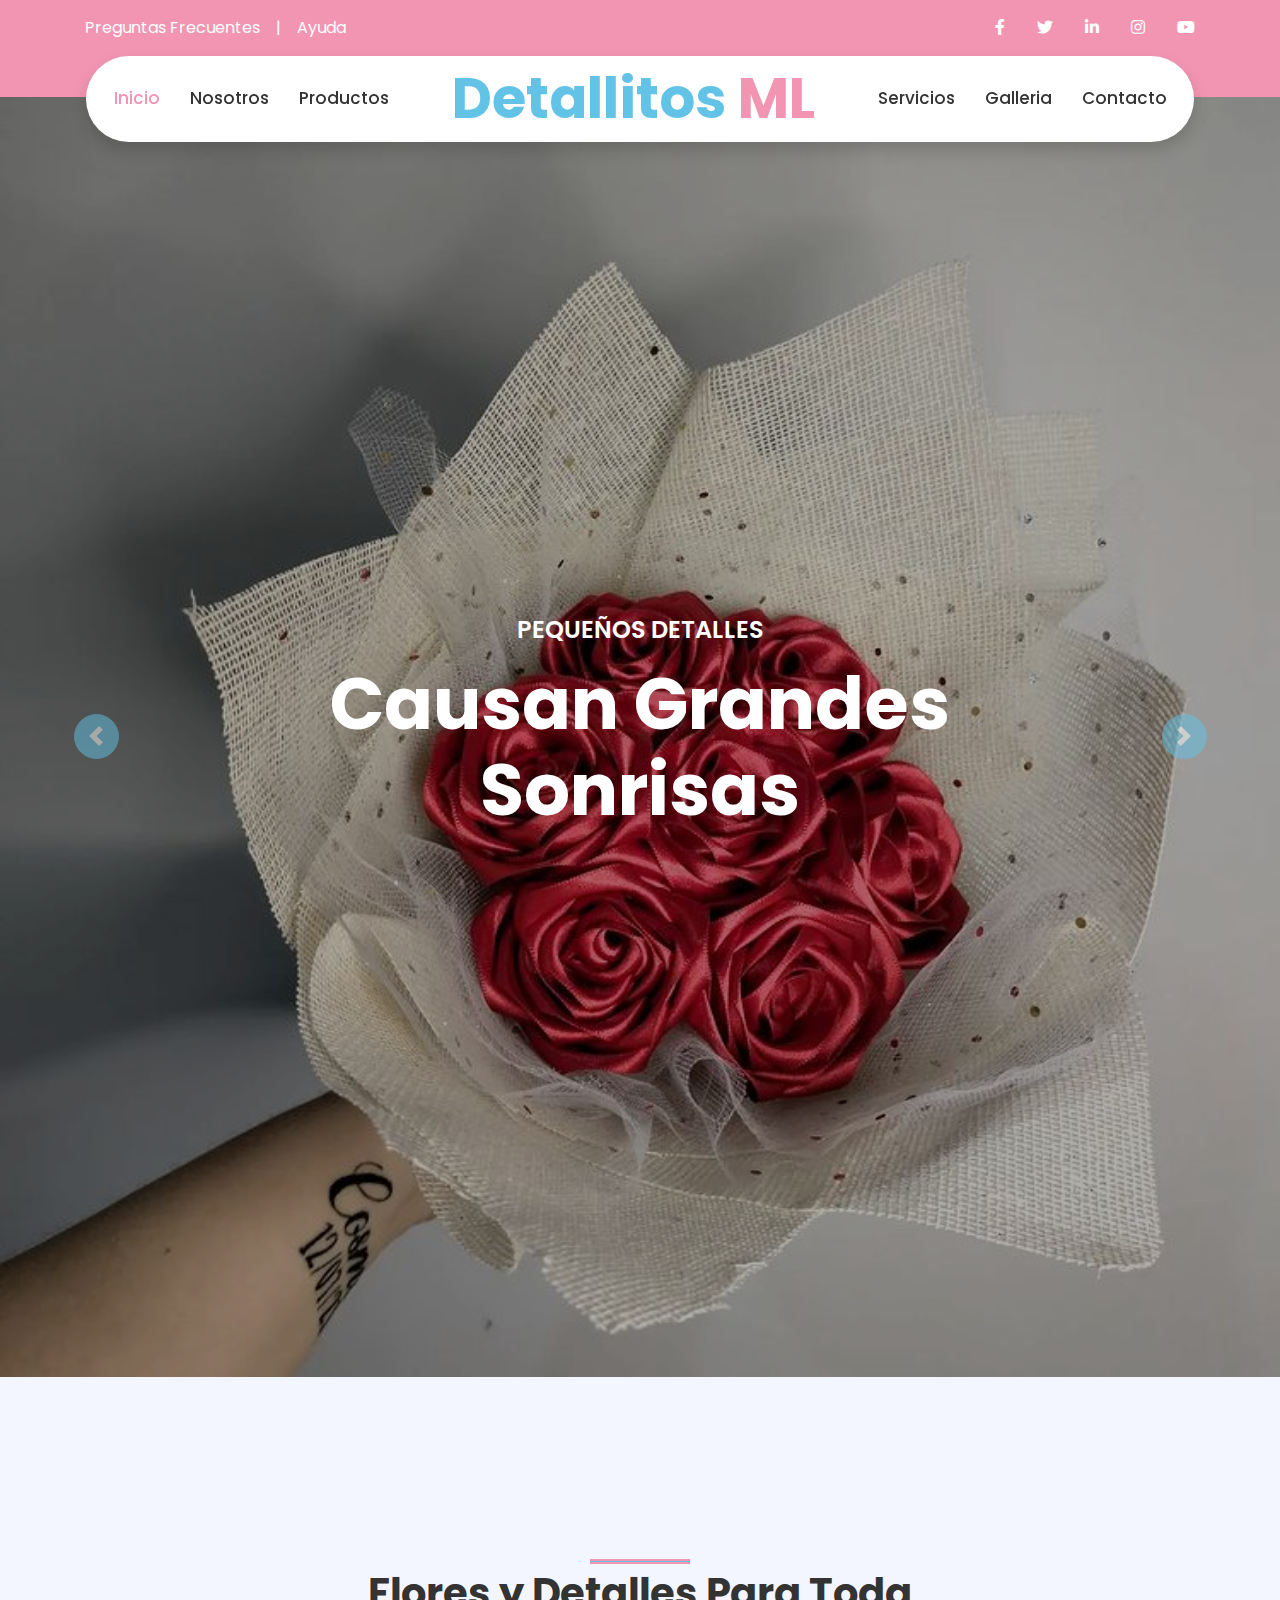
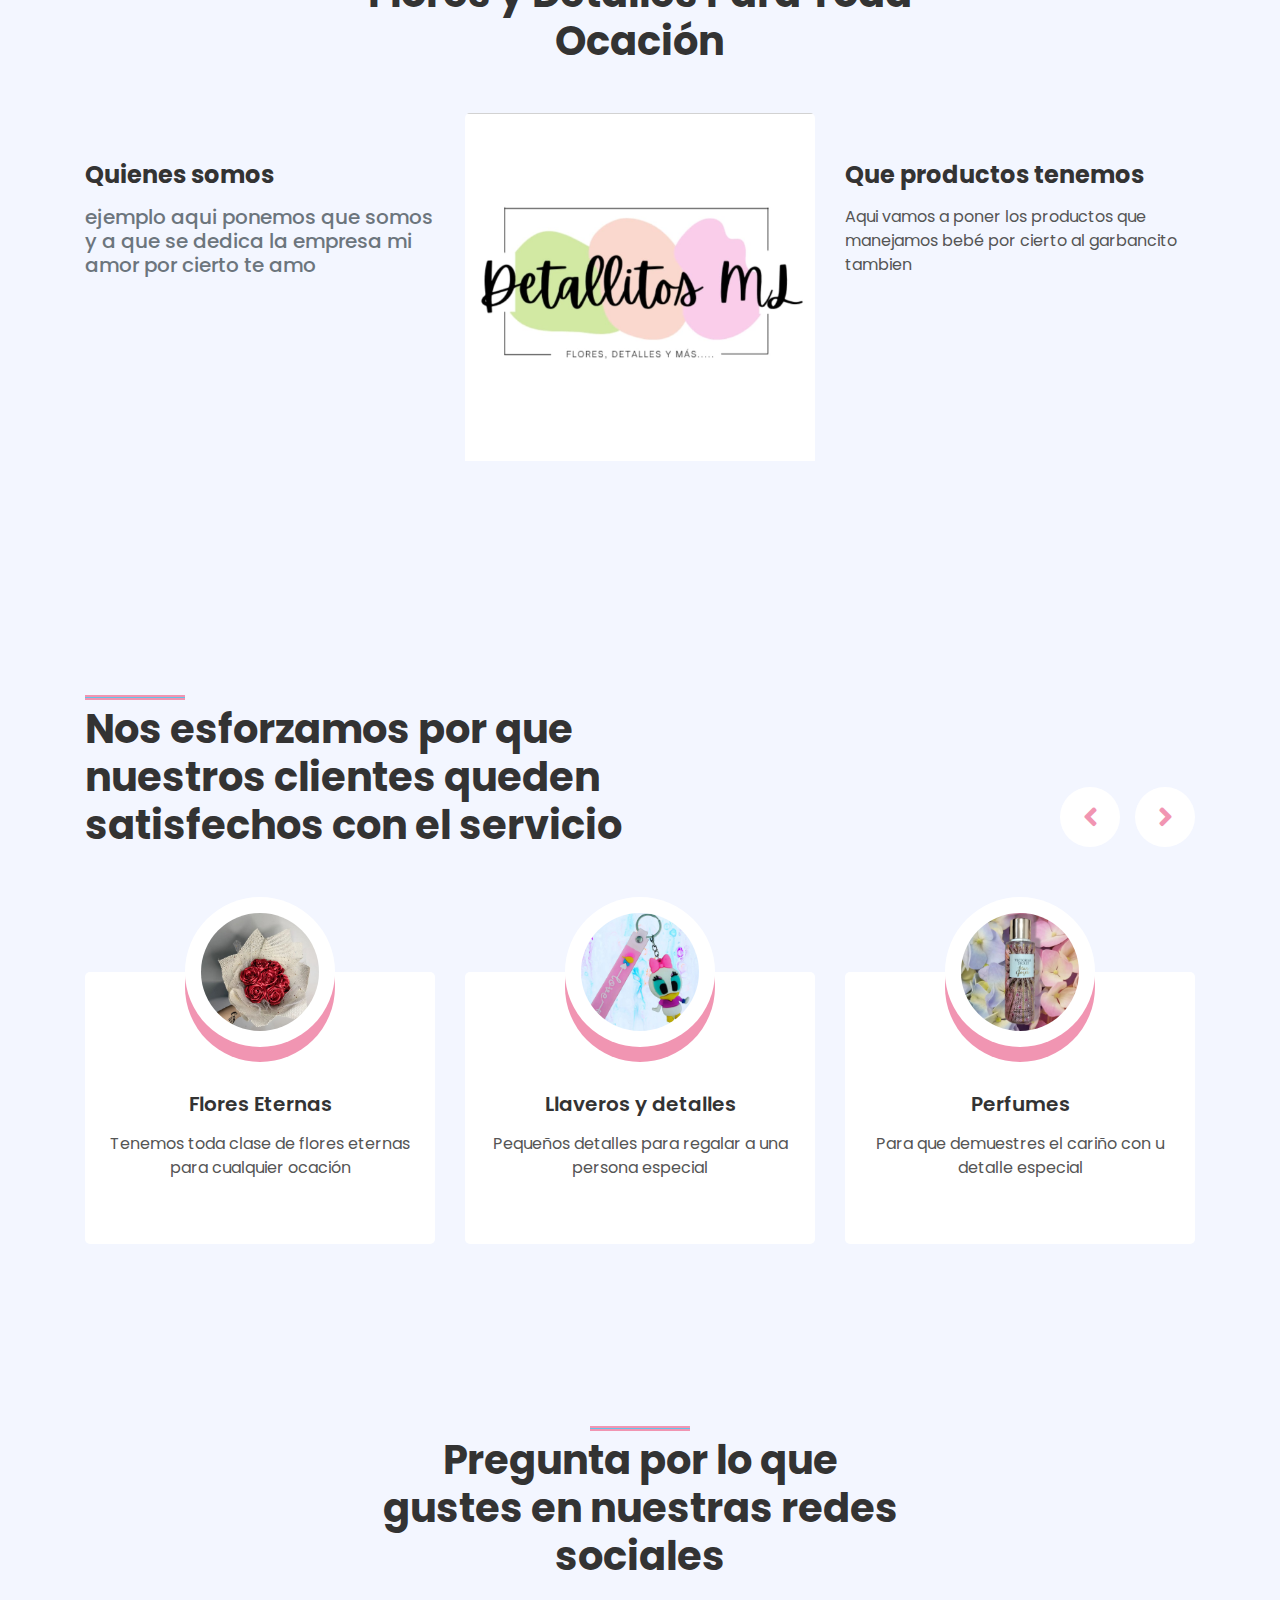
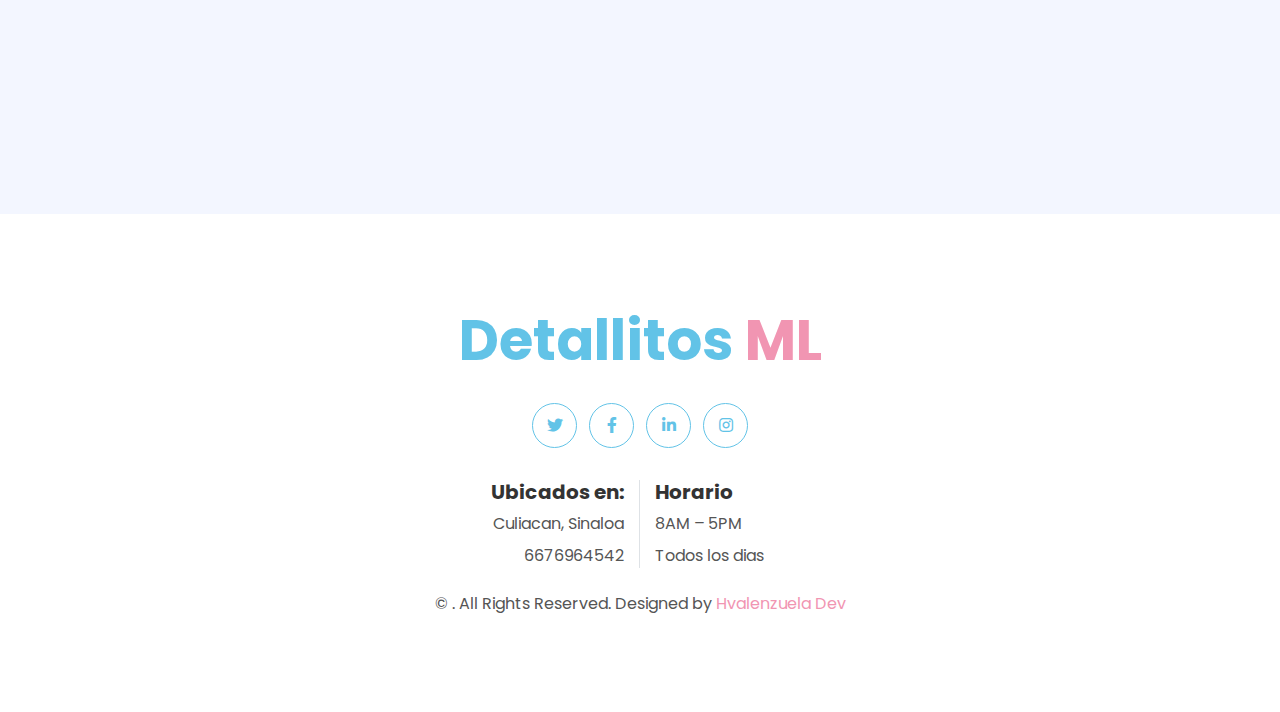
<file: index.html>
<!DOCTYPE html>
<html lang="en">

<head>
    <meta charset="utf-8">
    <title>Detallitos ML</title>
    <meta content="width=device-width, initial-scale=1.0" name="viewport">
    <meta content="Free HTML Templates" name="keywords">
    <meta content="Free HTML Templates" name="description">

    <!-- Favicon -->
    <link href="img/favicon.ico" rel="icon">

    <!-- Google Web Fonts -->
    <link rel="preconnect" href="https://fonts.gstatic.com">
    <link href="https://fonts.googleapis.com/css2?family=Poppins:wght@400;500;600;700&display=swap" rel="stylesheet">

    <!-- Font Awesome -->
    <link href="https://cdnjs.cloudflare.com/ajax/libs/font-awesome/5.10.0/css/all.min.css" rel="stylesheet">

    <!-- Libraries Stylesheet -->
    <link href="lib/owlcarousel/assets/owl.carousel.min.css" rel="stylesheet">
    <link href="lib/lightbox/css/lightbox.min.css" rel="stylesheet">

    <!-- Customized Bootstrap Stylesheet -->
    <link href="css/style.css" rel="stylesheet">
</head>

<body>
    <!-- Topbar Start -->
    <div class="container-fluid bg-primary py-3 d-none d-md-block">
        <div class="container">
            <div class="row">
                <div class="col-md-6 text-center text-lg-left mb-2 mb-lg-0">
                    <div class="d-inline-flex align-items-center">
                        <a class="text-white pr-3" href="">Preguntas Frecuentes</a>
                        <span class="text-white">|</span>
                        <a class="text-white px-3" href="">Ayuda</a>
                    </div>
                </div>
                <div class="col-md-6 text-center text-lg-right">
                    <div class="d-inline-flex align-items-center">
                        <a class="text-white px-3" href="">
                            <i class="fab fa-facebook-f"></i>
                        </a>
                        <a class="text-white px-3" href="">
                            <i class="fab fa-twitter"></i>
                        </a>
                        <a class="text-white px-3" href="">
                            <i class="fab fa-linkedin-in"></i>
                        </a>
                        <a class="text-white px-3" href="https://www.instagram.com/detallitos_ml/">
                            <i class="fab fa-instagram"></i>
                        </a>
                        <a class="text-white pl-3" href="">
                            <i class="fab fa-youtube"></i>
                        </a>
                    </div>
                </div>
            </div>
        </div>
    </div>
    <!-- Topbar End -->


    <!-- Navbar Start -->
    <div class="container-fluid position-relative nav-bar p-0">
        <div class="container-lg position-relative p-0 px-lg-3" style="z-index: 9;">
            <nav class="navbar navbar-expand-lg bg-white navbar-light shadow p-lg-0">
                <a href="index.html" class="navbar-brand d-block d-lg-none">
                    <h1 class="m-0 display-4 text-primary"><span class="text-secondary">Detallitos </span>ML</h1>
                </a>
                <button type="button" class="navbar-toggler" data-toggle="collapse" data-target="#navbarCollapse">
                    <span class="navbar-toggler-icon"></span>
                </button>
                <div class="collapse navbar-collapse justify-content-between" id="navbarCollapse">
                    <div class="navbar-nav ml-auto py-0">
                        <a href="index.html" class="nav-item nav-link active">Inicio</a>
                        <a href="" class="nav-item nav-link">Nosotros</a>
                        <a href="" class="nav-item nav-link">Productos</a>
                    </div>
                    <a href="index.html" class="navbar-brand mx-5 d-none d-lg-block">
                        <h1 class="m-0 display-4 text-primary"><span class="text-secondary">Detallitos </span>ML</h1>
                    </a>
                    <div class="navbar-nav mr-auto py-0">
                        <a href="" class="nav-item nav-link">Servicios</a>
                        <a href="gallery.html" class="nav-item nav-link">Galleria</a>
                        <a href="" class="nav-item nav-link">Contacto</a>
                    </div>
                </div>
            </nav>
        </div>
    </div>
    <!-- Navbar End -->


    <!-- Carousel Start -->
    <div class="container-fluid p-0 mb-5 pb-5">
        <div id="header-carousel" class="carousel slide" data-ride="carousel">
            <div class="carousel-inner">
                <div class="carousel-item active">
                    <img class="w-100" src="img/Flores1.jfif" alt="Image">
                    <div class="carousel-caption d-flex flex-column align-items-center justify-content-center">
                        <div class="p-3" style="max-width: 900px;">
                            <h4 class="text-white text-uppercase mb-md-3">Pequeños Detalles</h4>
                            <h1 class="display-3 text-white mb-md-4">Causan Grandes Sonrisas</h1>
                          
                        </div>
                    </div>
                </div>
                <div class="carousel-item">
                    <img class="w-100" src="img/Flores2.jfif" alt="Image">
                    <div class="carousel-caption d-flex flex-column align-items-center justify-content-center">
                        <div class="p-3" style="max-width: 900px;">
                            <h4 class="text-white text-uppercase mb-md-3">Pequeños Detalles</h4>
                            <h1 class="display-3 text-white mb-md-4">Causan Grandes Sonrisas</h1>
                           
                        </div>
                    </div>
                </div>
            </div>
            <a class="carousel-control-prev" href="#header-carousel" data-slide="prev">
                <div class="btn btn-secondary px-0" style="width: 45px; height: 45px;">
                    <span class="carousel-control-prev-icon mb-n1"></span>
                </div>
            </a>
            <a class="carousel-control-next" href="#header-carousel" data-slide="next">
                <div class="btn btn-secondary px-0" style="width: 45px; height: 45px;">
                    <span class="carousel-control-next-icon mb-n1"></span>
                </div>
            </a>
        </div>
    </div>
    <!-- Carousel End -->


    <!-- About Start -->
    <div class="container-fluid py-5">
        <div class="container py-5">
            <div class="row justify-content-center">
                <div class="col-lg-7">
                    <h1 class="section-title position-relative text-center mb-5">Flores y Detalles Para Toda Ocación</h1>
                </div>
            </div>
            <div class="row">
                <div class="col-lg-4 py-5">
                    <h4 class="font-weight-bold mb-3">Quienes somos</h4>
                    <h5 class="text-muted mb-3">ejemplo aqui ponemos que somos y a que se dedica la empresa mi amor por cierto te amo</h5>
                   
                  
                </div>
                <div class="col-lg-4" style="min-height: 400px;">
                    <div class="position-relative h-100 rounded overflow-hidden">
                        <img class="position-absolute w-100 h100" src="img/Logo.jpg" style="object-fit: cover;">
                    </div>
                </div>
                <div class="col-lg-4 py-5">
                    <h4 class="font-weight-bold mb-3">Que productos tenemos</h4>
                    <p>Aqui vamos a poner los productos que manejamos bebé por cierto al garbancito tambien</p>
       
                </div>
            </div>
        </div>
    </div>
    <!-- About End -->


   

    <!-- Video Modal Start -->
    <div class="modal fade" id="videoModal" tabindex="-1" role="dialog" aria-labelledby="exampleModalLabel" aria-hidden="true">
        <div class="modal-dialog" role="document">
            <div class="modal-content">
                <div class="modal-body">
                    <button type="button" class="close" data-dismiss="modal" aria-label="Close">
                        <span aria-hidden="true">&times;</span>
                    </button>        
                    <!-- 16:9 aspect ratio -->
                    <div class="embed-responsive embed-responsive-16by9">
                        <iframe class="embed-responsive-item" src="" id="video"  allowscriptaccess="always" allow="autoplay"></iframe>
                    </div>
                </div>
            </div>
        </div>
    </div>
    <!-- Video Modal End -->


    <!-- Services Start -->
    <div class="container-fluid py-5">
        <div class="container py-5">
            <div class="row">
                <div class="col-lg-6">
                    <h1 class="section-title position-relative mb-5">Nos esforzamos por que nuestros clientes queden satisfechos con el servicio</h1>
                </div>
                <div class="col-lg-6 mb-5 mb-lg-0 pb-5 pb-lg-0"></div>
            </div>
            <div class="row">
                <div class="col-12">
                    <div class="owl-carousel service-carousel">
                        <div class="service-item">
                            <div class="service-img mx-auto">
                                <img class="rounded-circle w-100 h-100 bg-light p-3" src="img/Flores1.jfif" style="object-fit: cover;">
                            </div>
                            <div class="position-relative text-center bg-light rounded p-4 pb-5" style="margin-top: -75px;">
                                <h5 class="font-weight-semi-bold mt-5 mb-3 pt-5">Flores Eternas</h5>
                                <p>Tenemos toda clase de flores eternas para cualquier ocación</p>
                            
                            </div>
                        </div>
                        <div class="service-item">
                            <div class="service-img mx-auto">
                                <img class="rounded-circle w-100 h-100 bg-light p-3" src="img/llavero.jfif" style="object-fit: cover;">
                            </div>
                            <div class="position-relative text-center bg-light rounded p-4 pb-5" style="margin-top: -75px;">
                                <h5 class="font-weight-semi-bold mt-5 mb-3 pt-5">Llaveros y detalles</h5>
                                <p>Pequeños detalles para regalar a una persona especial</p>
                                
                            </div>
                        </div>
                        <div class="service-item">
                            <div class="service-img mx-auto">
                                <img class="rounded-circle w-100 h-100 bg-light p-3" src="img/body.jfif" style="object-fit: cover;">
                            </div>
                            <div class="position-relative text-center bg-light rounded p-4 pb-5" style="margin-top: -75px;">
                                <h5 class="font-weight-semi-bold mt-5 mb-3 pt-5">Perfumes</h5>
                                <p>Para que demuestres el cariño con u detalle especial</p>
                                
                            </div>
                        </div>
                        <div class="service-item">
                            <div class="service-img mx-auto">
                                <img class="rounded-circle w-100 h-100 bg-light p-3" src="img/Reloj.jfif" style="object-fit: cover;">
                            </div>
                            <div class="position-relative text-center bg-light rounded p-4 pb-5" style="margin-top: -75px;">
                                <h5 class="font-weight-semi-bold mt-5 mb-3 pt-5">Relojes</h5>
                                <p>Contamos con todo tipo de detalles no importa el motivo</p>
                               
                            </div>
                        </div>
                    </div>
                </div>
            </div>
        </div>
    </div>
    <!-- Services End -->


   


   

   

    <!-- Testimonial Start -->
    <div class="container-fluid py-5">
        <div class="container py-5">
            <div class="row justify-content-center">
                <div class="col-lg-6">
                    <h1 class="section-title position-relative text-center mb-5">Pregunta por lo que gustes en nuestras redes sociales</h1>
                </div>
            </div>
         
        </div>
    </div>
    <!-- Testimonial End -->


    <!-- Footer Start -->
    <div class="container-fluid footer bg-light py-5" style="margin-top: 90px;">
        <div class="container text-center py-5">
            <div class="row">
                <div class="col-12 mb-4">
                    <a href="index.html" class="navbar-brand m-0">
                        <h1 class="m-0 mt-n2 display-4 text-primary"><span class="text-secondary">Detallitos </span>ML</h1>
                    </a>
                </div>
                <div class="col-12 mb-4">
                    <a class="btn btn-outline-secondary btn-social mr-2" href="#"><i class="fab fa-twitter"></i></a>
                    <a class="btn btn-outline-secondary btn-social mr-2" href="#"><i class="fab fa-facebook-f"></i></a>
                    <a class="btn btn-outline-secondary btn-social mr-2" href="#"><i class="fab fa-linkedin-in"></i></a>
                    <a class="btn btn-outline-secondary btn-social" href="https://www.instagram.com/detallitos_ml/"><i class="fab fa-instagram"></i></a>
                </div>
                <div class="col-12 mt-2 mb-4">
                    <div class="row">
                        <div class="col-sm-6 text-center text-sm-right border-right mb-3 mb-sm-0">
                            <h5 class="font-weight-bold mb-2">Ubicados en:</h5>
                            <p class="mb-2">Culiacan, Sinaloa</p>
                            <p class="mb-0">6676964542</p>
                        </div>
                        <div class="col-sm-6 text-center text-sm-left">
                            <h5 class="font-weight-bold mb-2">Horario</h5>
                            <p class="mb-2"> 8AM – 5PM</p>
                            <p class="mb-0">Todos los dias</p>
                        </div>
                    </div>
                </div>
                <div class="col-12">
                    <p class="m-0">&copy; <a href="#"></a>. All Rights Reserved. Designed by <a href="">Hvalenzuela Dev</a>
                    </p>
                </div>
            </div>
        </div>
    </div>
    <!-- Footer End -->


    <!-- Back to Top -->
    <a href="#" class="btn btn-secondary px-2 back-to-top"><i class="fa fa-angle-double-up"></i></a>


    <!-- JavaScript Libraries -->
    <script src="https://code.jquery.com/jquery-3.4.1.min.js"></script>
    <script src="https://stackpath.bootstrapcdn.com/bootstrap/4.4.1/js/bootstrap.bundle.min.js"></script>
    <script src="lib/easing/easing.min.js"></script>
    <script src="lib/waypoints/waypoints.min.js"></script>
    <script src="lib/owlcarousel/owl.carousel.min.js"></script>
    <script src="lib/isotope/isotope.pkgd.min.js"></script>
    <script src="lib/lightbox/js/lightbox.min.js"></script>

    <!-- Contact Javascript File -->
    <script src="mail/jqBootstrapValidation.min.js"></script>
    <script src="mail/contact.js"></script>

    <!-- Template Javascript -->
    <script src="js/main.js"></script>
</body>

</html>
</file>
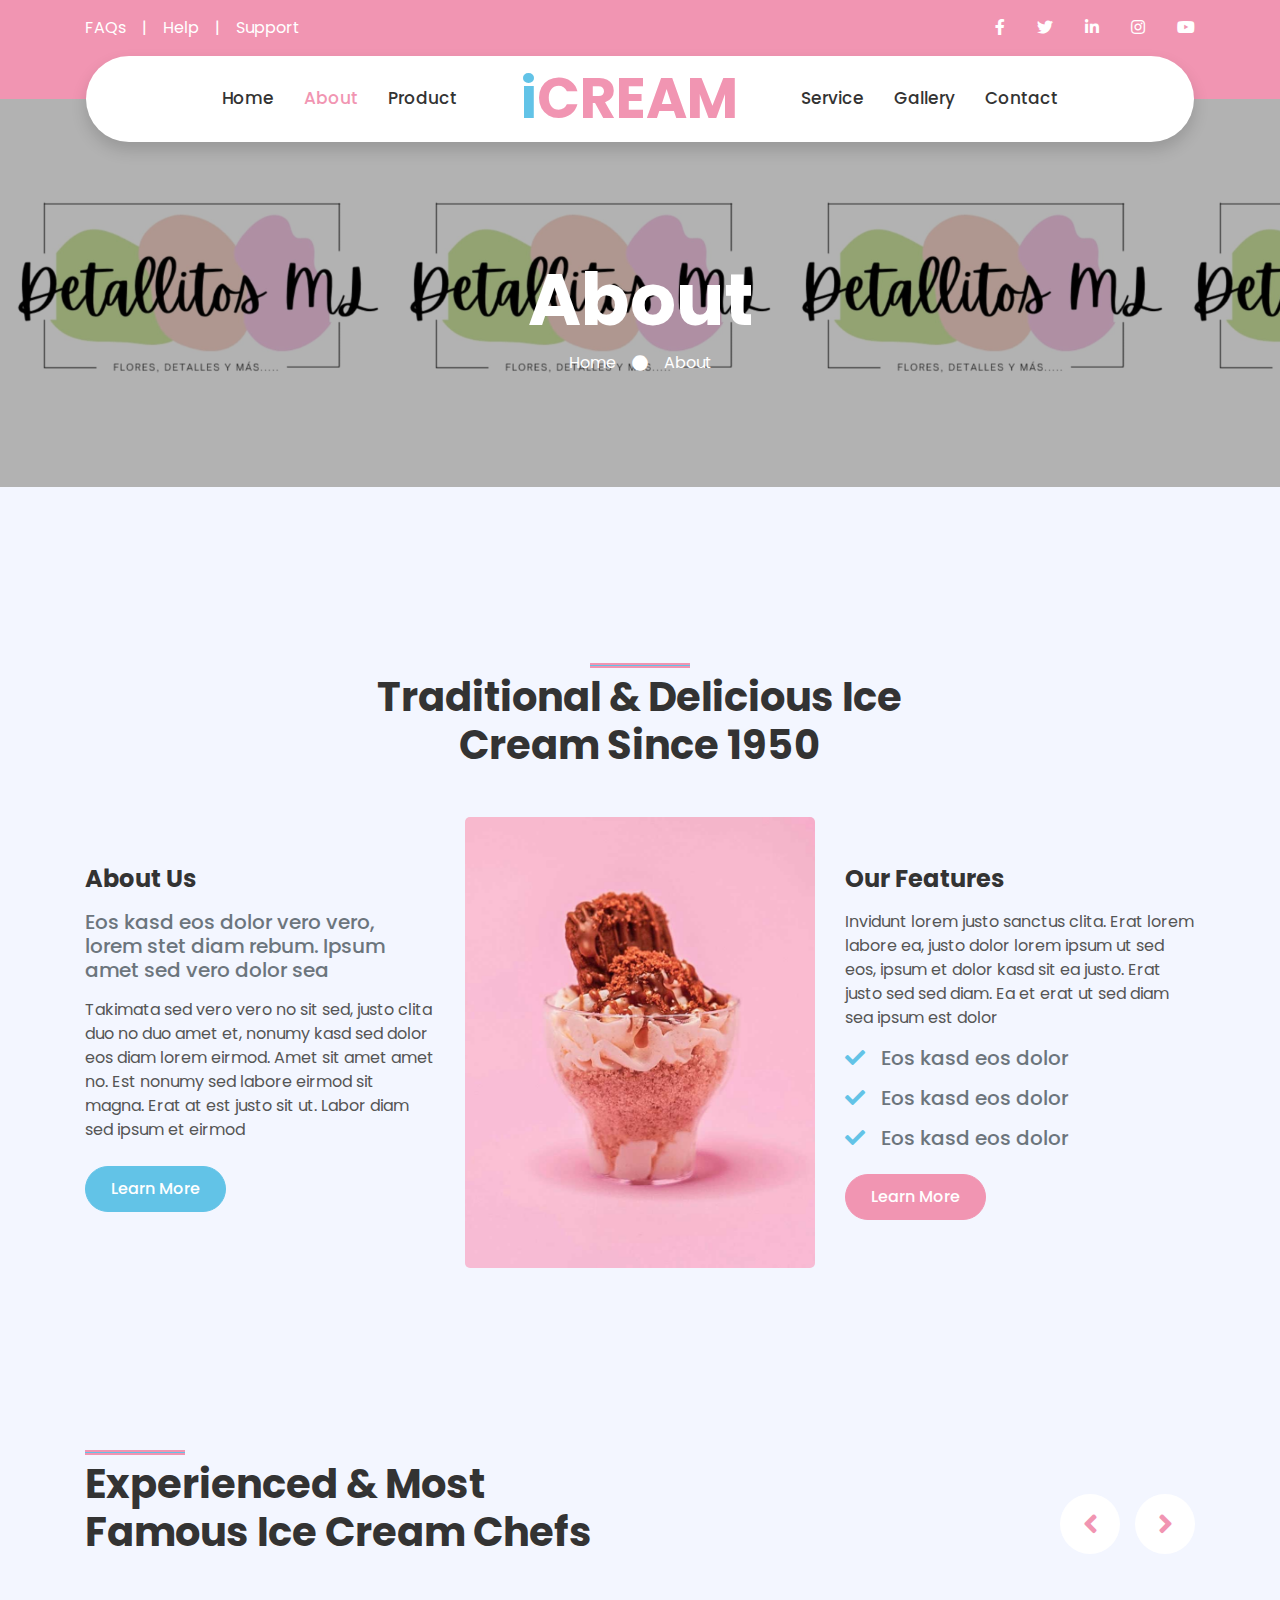
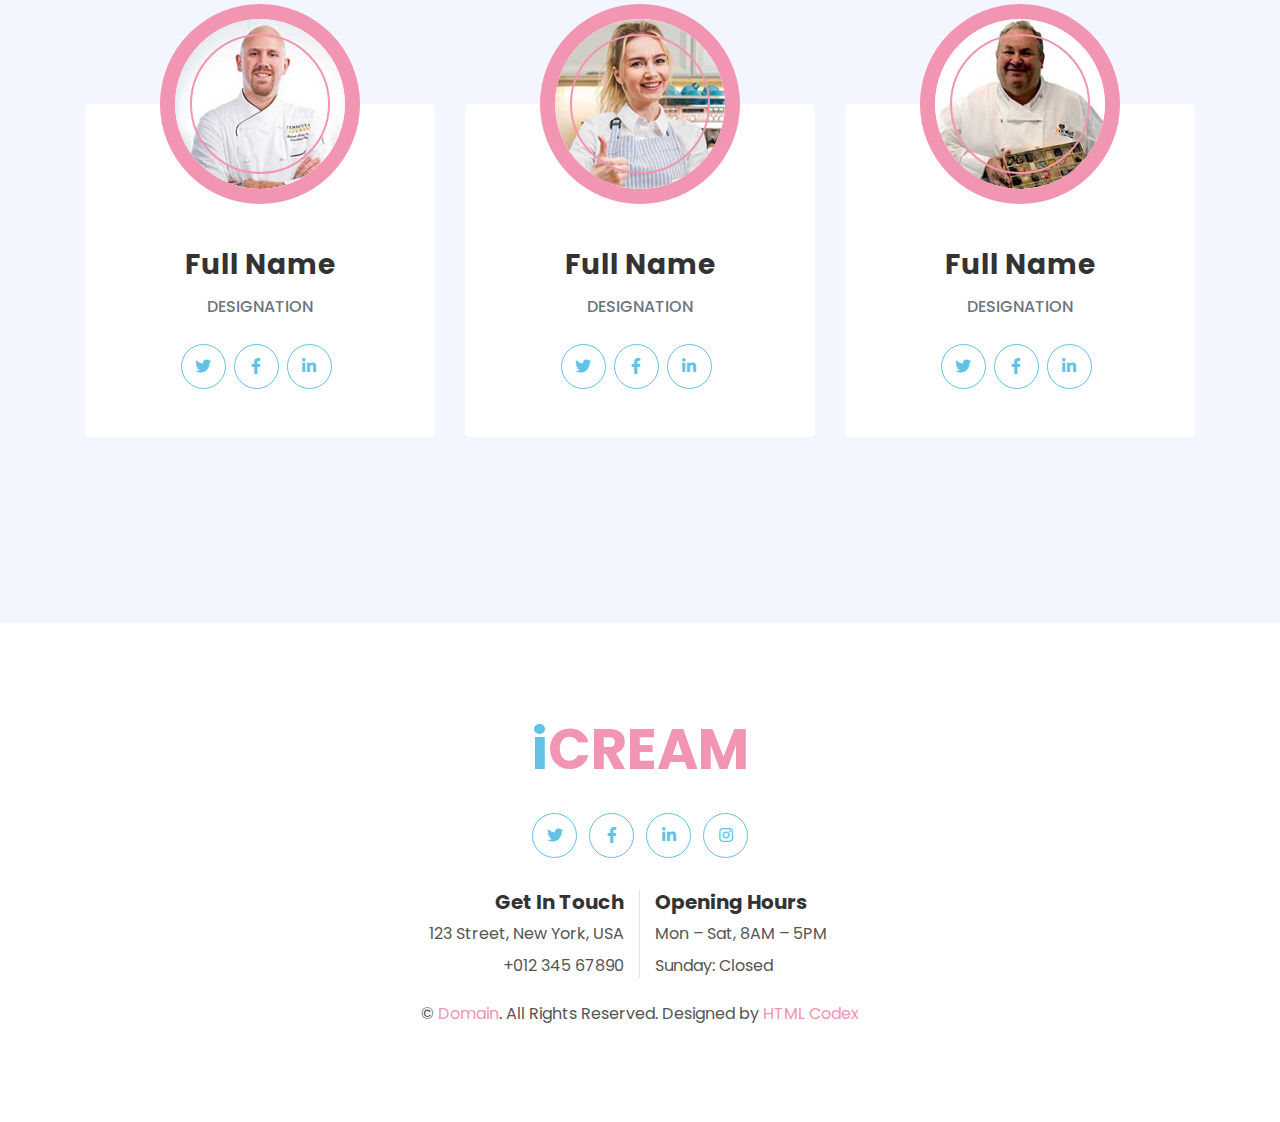
<file: about.html>
<!DOCTYPE html>
<html lang="en">

<head>
    <meta charset="utf-8">
    <title>iCREAM - Ice Cream Shop Website Template</title>
    <meta content="width=device-width, initial-scale=1.0" name="viewport">
    <meta content="Free HTML Templates" name="keywords">
    <meta content="Free HTML Templates" name="description">

    <!-- Favicon -->
    <link href="img/favicon.ico" rel="icon">

    <!-- Google Web Fonts -->
    <link rel="preconnect" href="https://fonts.gstatic.com">
    <link href="https://fonts.googleapis.com/css2?family=Poppins:wght@400;500;600;700&display=swap" rel="stylesheet">

    <!-- Font Awesome -->
    <link href="https://cdnjs.cloudflare.com/ajax/libs/font-awesome/5.10.0/css/all.min.css" rel="stylesheet">

    <!-- Libraries Stylesheet -->
    <link href="lib/owlcarousel/assets/owl.carousel.min.css" rel="stylesheet">
    <link href="lib/lightbox/css/lightbox.min.css" rel="stylesheet">

    <!-- Customized Bootstrap Stylesheet -->
    <link href="css/style.css" rel="stylesheet">
</head>

<body>
    <!-- Topbar Start -->
    <div class="container-fluid bg-primary py-3 d-none d-md-block">
        <div class="container">
            <div class="row">
                <div class="col-md-6 text-center text-lg-left mb-2 mb-lg-0">
                    <div class="d-inline-flex align-items-center">
                        <a class="text-white pr-3" href="">FAQs</a>
                        <span class="text-white">|</span>
                        <a class="text-white px-3" href="">Help</a>
                        <span class="text-white">|</span>
                        <a class="text-white pl-3" href="">Support</a>
                    </div>
                </div>
                <div class="col-md-6 text-center text-lg-right">
                    <div class="d-inline-flex align-items-center">
                        <a class="text-white px-3" href="">
                            <i class="fab fa-facebook-f"></i>
                        </a>
                        <a class="text-white px-3" href="">
                            <i class="fab fa-twitter"></i>
                        </a>
                        <a class="text-white px-3" href="">
                            <i class="fab fa-linkedin-in"></i>
                        </a>
                        <a class="text-white px-3" href="">
                            <i class="fab fa-instagram"></i>
                        </a>
                        <a class="text-white pl-3" href="">
                            <i class="fab fa-youtube"></i>
                        </a>
                    </div>
                </div>
            </div>
        </div>
    </div>
    <!-- Topbar End -->


    <!-- Navbar Start -->
    <div class="container-fluid position-relative nav-bar p-0">
        <div class="container-lg position-relative p-0 px-lg-3" style="z-index: 9;">
            <nav class="navbar navbar-expand-lg bg-white navbar-light shadow p-lg-0">
                <a href="index.html" class="navbar-brand d-block d-lg-none">
                    <h1 class="m-0 display-4 text-primary"><span class="text-secondary">i</span>CREAM</h1>
                </a>
                <button type="button" class="navbar-toggler" data-toggle="collapse" data-target="#navbarCollapse">
                    <span class="navbar-toggler-icon"></span>
                </button>
                <div class="collapse navbar-collapse justify-content-between" id="navbarCollapse">
                    <div class="navbar-nav ml-auto py-0">
                        <a href="index.html" class="nav-item nav-link">Home</a>
                        <a href="about.html" class="nav-item nav-link active">About</a>
                        <a href="product.html" class="nav-item nav-link">Product</a>
                    </div>
                    <a href="index.html" class="navbar-brand mx-5 d-none d-lg-block">
                        <h1 class="m-0 display-4 text-primary"><span class="text-secondary">i</span>CREAM</h1>
                    </a>
                    <div class="navbar-nav mr-auto py-0">
                        <a href="service.html" class="nav-item nav-link">Service</a>
                        <a href="gallery.html" class="nav-item nav-link">Gallery</a>
                        <a href="contact.html" class="nav-item nav-link">Contact</a>
                    </div>
                </div>
            </nav>
        </div>
    </div>
    <!-- Navbar End -->


    <!-- Header Start -->
    <div class="jumbotron jumbotron-fluid page-header" style="margin-bottom: 90px;">
        <div class="container text-center py-5">
            <h1 class="text-white display-3 mt-lg-5">About</h1>
            <div class="d-inline-flex align-items-center text-white">
                <p class="m-0"><a class="text-white" href="">Home</a></p>
                <i class="fa fa-circle px-3"></i>
                <p class="m-0">About</p>
            </div>
        </div>
    </div>
    <!-- Header End -->


    <!-- About Start -->
    <div class="container-fluid py-5">
        <div class="container py-5">
            <div class="row justify-content-center">
                <div class="col-lg-7">
                    <h1 class="section-title position-relative text-center mb-5">Traditional & Delicious Ice Cream Since 1950</h1>
                </div>
            </div>
            <div class="row">
                <div class="col-lg-4 py-5">
                    <h4 class="font-weight-bold mb-3">About Us</h4>
                    <h5 class="text-muted mb-3">Eos kasd eos dolor vero vero, lorem stet diam rebum. Ipsum amet sed vero dolor sea</h5>
                    <p>Takimata sed vero vero no sit sed, justo clita duo no duo amet et, nonumy kasd sed dolor eos diam lorem eirmod. Amet sit amet amet no. Est nonumy sed labore eirmod sit magna. Erat at est justo sit ut. Labor diam sed ipsum et eirmod</p>
                    <a href="" class="btn btn-secondary mt-2">Learn More</a>
                </div>
                <div class="col-lg-4" style="min-height: 400px;">
                    <div class="position-relative h-100 rounded overflow-hidden">
                        <img class="position-absolute w-100 h-100" src="img/about.jpg" style="object-fit: cover;">
                    </div>
                </div>
                <div class="col-lg-4 py-5">
                    <h4 class="font-weight-bold mb-3">Our Features</h4>
                    <p>Invidunt lorem justo sanctus clita. Erat lorem labore ea, justo dolor lorem ipsum ut sed eos, ipsum et dolor kasd sit ea justo. Erat justo sed sed diam. Ea et erat ut sed diam sea ipsum est dolor</p>
                    <h5 class="text-muted mb-3"><i class="fa fa-check text-secondary mr-3"></i>Eos kasd eos dolor</h5>
                    <h5 class="text-muted mb-3"><i class="fa fa-check text-secondary mr-3"></i>Eos kasd eos dolor</h5>
                    <h5 class="text-muted mb-3"><i class="fa fa-check text-secondary mr-3"></i>Eos kasd eos dolor</h5>
                    <a href="" class="btn btn-primary mt-2">Learn More</a>
                </div>
            </div>
        </div>
    </div>
    <!-- About End -->


    <!-- Team Start -->
    <div class="container-fluid py-5">
        <div class="container py-5">
            <div class="row">
                <div class="col-lg-6">
                    <h1 class="section-title position-relative mb-5">Experienced & Most Famous Ice Cream Chefs</h1>
                </div>
                <div class="col-lg-6 mb-5 mb-lg-0 pb-5 pb-lg-0"></div>
            </div>
            <div class="row">
                <div class="col-12">
                    <div class="owl-carousel team-carousel">
                        <div class="team-item">
                            <div class="team-img mx-auto">
                                <img class="rounded-circle w-100 h-100" src="img/team-1.jpg" style="object-fit: cover;">
                            </div>
                            <div class="position-relative text-center bg-light rounded px-4 py-5" style="margin-top: -100px;">
                                <h3 class="font-weight-bold mt-5 mb-3 pt-5">Full Name</h3>
                                <h6 class="text-uppercase text-muted mb-4">Designation</h6>
                                <div class="d-flex justify-content-center pt-1">
                                    <a class="btn btn-outline-secondary btn-social mr-2" href="#"><i class="fab fa-twitter"></i></a>
                                    <a class="btn btn-outline-secondary btn-social mr-2" href="#"><i class="fab fa-facebook-f"></i></a>
                                    <a class="btn btn-outline-secondary btn-social mr-2" href="#"><i class="fab fa-linkedin-in"></i></a>
                                </div>
                            </div>
                        </div>
                        <div class="team-item">
                            <div class="team-img mx-auto">
                                <img class="rounded-circle w-100 h-100" src="img/team-2.jpg" style="object-fit: cover;">
                            </div>
                            <div class="position-relative text-center bg-light rounded px-4 py-5" style="margin-top: -100px;">
                                <h3 class="font-weight-bold mt-5 mb-3 pt-5">Full Name</h3>
                                <h6 class="text-uppercase text-muted mb-4">Designation</h6>
                                <div class="d-flex justify-content-center pt-1">
                                    <a class="btn btn-outline-secondary btn-social mr-2" href="#"><i class="fab fa-twitter"></i></a>
                                    <a class="btn btn-outline-secondary btn-social mr-2" href="#"><i class="fab fa-facebook-f"></i></a>
                                    <a class="btn btn-outline-secondary btn-social mr-2" href="#"><i class="fab fa-linkedin-in"></i></a>
                                </div>
                            </div>
                        </div>
                        <div class="team-item">
                            <div class="team-img mx-auto">
                                <img class="rounded-circle w-100 h-100" src="img/team-3.jpg" style="object-fit: cover;">
                            </div>
                            <div class="position-relative text-center bg-light rounded px-4 py-5" style="margin-top: -100px;">
                                <h3 class="font-weight-bold mt-5 mb-3 pt-5">Full Name</h3>
                                <h6 class="text-uppercase text-muted mb-4">Designation</h6>
                                <div class="d-flex justify-content-center pt-1">
                                    <a class="btn btn-outline-secondary btn-social mr-2" href="#"><i class="fab fa-twitter"></i></a>
                                    <a class="btn btn-outline-secondary btn-social mr-2" href="#"><i class="fab fa-facebook-f"></i></a>
                                    <a class="btn btn-outline-secondary btn-social mr-2" href="#"><i class="fab fa-linkedin-in"></i></a>
                                </div>
                            </div>
                        </div>
                        <div class="team-item">
                            <div class="team-img mx-auto">
                                <img class="rounded-circle w-100 h-100" src="img/team-4.jpg" style="object-fit: cover;">
                            </div>
                            <div class="position-relative text-center bg-light rounded px-4 py-5" style="margin-top: -100px;">
                                <h3 class="font-weight-bold mt-5 mb-3 pt-5">Full Name</h3>
                                <h6 class="text-uppercase text-muted mb-4">Designation</h6>
                                <div class="d-flex justify-content-center pt-1">
                                    <a class="btn btn-outline-secondary btn-social mr-2" href="#"><i class="fab fa-twitter"></i></a>
                                    <a class="btn btn-outline-secondary btn-social mr-2" href="#"><i class="fab fa-facebook-f"></i></a>
                                    <a class="btn btn-outline-secondary btn-social mr-2" href="#"><i class="fab fa-linkedin-in"></i></a>
                                </div>
                            </div>
                        </div>
                    </div>
                </div>
            </div>
        </div>
    </div>
    <!-- Team End -->


    <!-- Footer Start -->
    <div class="container-fluid footer bg-light py-5" style="margin-top: 90px;">
        <div class="container text-center py-5">
            <div class="row">
                <div class="col-12 mb-4">
                    <a href="index.html" class="navbar-brand m-0">
                        <h1 class="m-0 mt-n2 display-4 text-primary"><span class="text-secondary">i</span>CREAM</h1>
                    </a>
                </div>
                <div class="col-12 mb-4">
                    <a class="btn btn-outline-secondary btn-social mr-2" href="#"><i class="fab fa-twitter"></i></a>
                    <a class="btn btn-outline-secondary btn-social mr-2" href="#"><i class="fab fa-facebook-f"></i></a>
                    <a class="btn btn-outline-secondary btn-social mr-2" href="#"><i class="fab fa-linkedin-in"></i></a>
                    <a class="btn btn-outline-secondary btn-social" href="#"><i class="fab fa-instagram"></i></a>
                </div>
                <div class="col-12 mt-2 mb-4">
                    <div class="row">
                        <div class="col-sm-6 text-center text-sm-right border-right mb-3 mb-sm-0">
                            <h5 class="font-weight-bold mb-2">Get In Touch</h5>
                            <p class="mb-2">123 Street, New York, USA</p>
                            <p class="mb-0">+012 345 67890</p>
                        </div>
                        <div class="col-sm-6 text-center text-sm-left">
                            <h5 class="font-weight-bold mb-2">Opening Hours</h5>
                            <p class="mb-2">Mon – Sat, 8AM – 5PM</p>
                            <p class="mb-0">Sunday: Closed</p>
                        </div>
                    </div>
                </div>
                <div class="col-12">
                    <p class="m-0">&copy; <a href="#">Domain</a>. All Rights Reserved. Designed by <a href="https://htmlcodex.com">HTML Codex</a>
                    </p>
                </div>
            </div>
        </div>
    </div>
    <!-- Footer End -->


    <!-- Back to Top -->
    <a href="#" class="btn btn-secondary px-2 back-to-top"><i class="fa fa-angle-double-up"></i></a>


    <!-- JavaScript Libraries -->
    <script src="https://code.jquery.com/jquery-3.4.1.min.js"></script>
    <script src="https://stackpath.bootstrapcdn.com/bootstrap/4.4.1/js/bootstrap.bundle.min.js"></script>
    <script src="lib/easing/easing.min.js"></script>
    <script src="lib/waypoints/waypoints.min.js"></script>
    <script src="lib/owlcarousel/owl.carousel.min.js"></script>
    <script src="lib/isotope/isotope.pkgd.min.js"></script>
    <script src="lib/lightbox/js/lightbox.min.js"></script>

    <!-- Contact Javascript File -->
    <script src="mail/jqBootstrapValidation.min.js"></script>
    <script src="mail/contact.js"></script>

    <!-- Template Javascript -->
    <script src="js/main.js"></script>
</body>

</html>
</file>
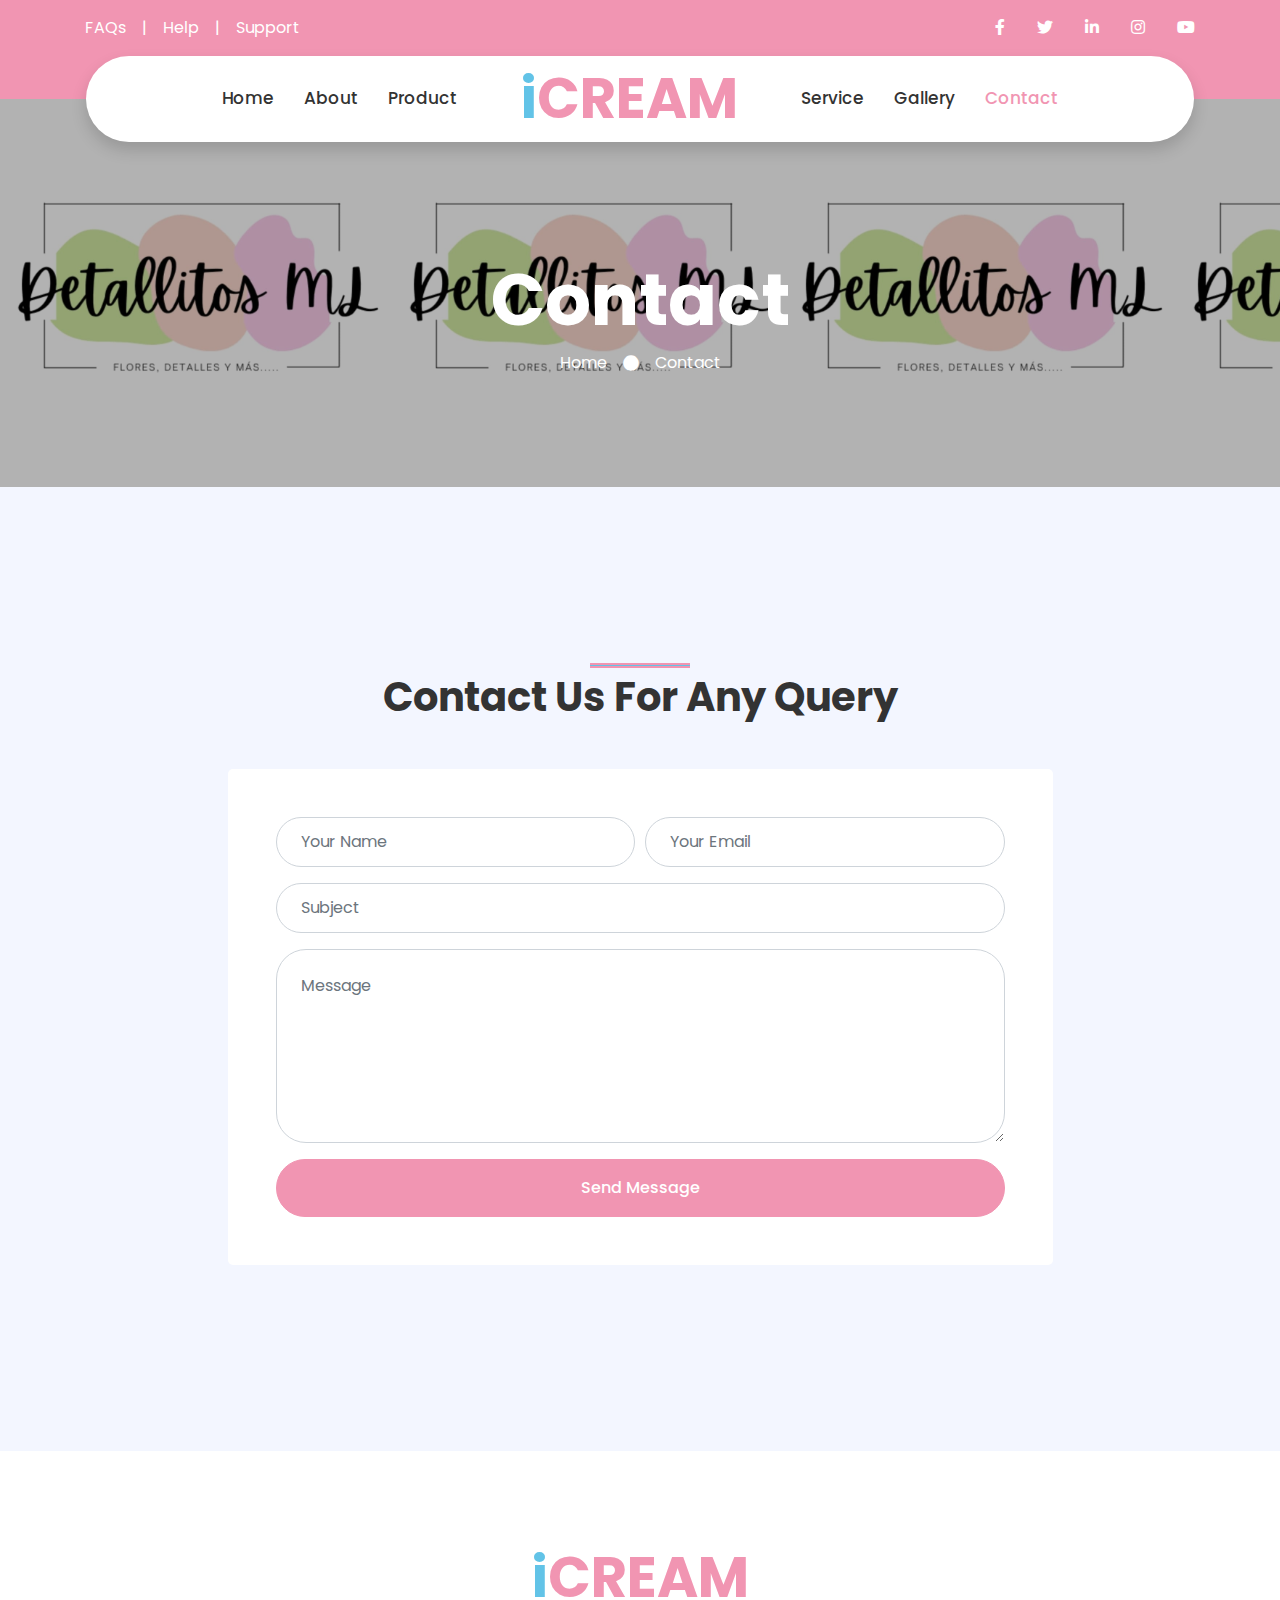
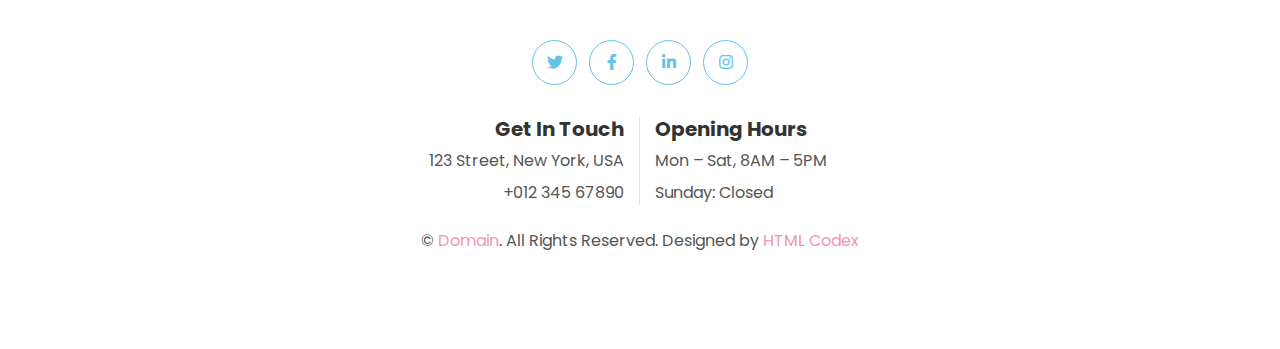
<file: contact.html>
<!DOCTYPE html>
<html lang="en">

<head>
    <meta charset="utf-8">
    <title>iCREAM - Ice Cream Shop Website Template</title>
    <meta content="width=device-width, initial-scale=1.0" name="viewport">
    <meta content="Free HTML Templates" name="keywords">
    <meta content="Free HTML Templates" name="description">

    <!-- Favicon -->
    <link href="img/favicon.ico" rel="icon">

    <!-- Google Web Fonts -->
    <link rel="preconnect" href="https://fonts.gstatic.com">
    <link href="https://fonts.googleapis.com/css2?family=Poppins:wght@400;500;600;700&display=swap" rel="stylesheet">

    <!-- Font Awesome -->
    <link href="https://cdnjs.cloudflare.com/ajax/libs/font-awesome/5.10.0/css/all.min.css" rel="stylesheet">

    <!-- Libraries Stylesheet -->
    <link href="lib/owlcarousel/assets/owl.carousel.min.css" rel="stylesheet">
    <link href="lib/lightbox/css/lightbox.min.css" rel="stylesheet">

    <!-- Customized Bootstrap Stylesheet -->
    <link href="css/style.css" rel="stylesheet">
</head>

<body>
    <!-- Topbar Start -->
    <div class="container-fluid bg-primary py-3 d-none d-md-block">
        <div class="container">
            <div class="row">
                <div class="col-md-6 text-center text-lg-left mb-2 mb-lg-0">
                    <div class="d-inline-flex align-items-center">
                        <a class="text-white pr-3" href="">FAQs</a>
                        <span class="text-white">|</span>
                        <a class="text-white px-3" href="">Help</a>
                        <span class="text-white">|</span>
                        <a class="text-white pl-3" href="">Support</a>
                    </div>
                </div>
                <div class="col-md-6 text-center text-lg-right">
                    <div class="d-inline-flex align-items-center">
                        <a class="text-white px-3" href="">
                            <i class="fab fa-facebook-f"></i>
                        </a>
                        <a class="text-white px-3" href="">
                            <i class="fab fa-twitter"></i>
                        </a>
                        <a class="text-white px-3" href="">
                            <i class="fab fa-linkedin-in"></i>
                        </a>
                        <a class="text-white px-3" href="">
                            <i class="fab fa-instagram"></i>
                        </a>
                        <a class="text-white pl-3" href="">
                            <i class="fab fa-youtube"></i>
                        </a>
                    </div>
                </div>
            </div>
        </div>
    </div>
    <!-- Topbar End -->


    <!-- Navbar Start -->
    <div class="container-fluid position-relative nav-bar p-0">
        <div class="container-lg position-relative p-0 px-lg-3" style="z-index: 9;">
            <nav class="navbar navbar-expand-lg bg-white navbar-light shadow p-lg-0">
                <a href="index.html" class="navbar-brand d-block d-lg-none">
                    <h1 class="m-0 display-4 text-primary"><span class="text-secondary">i</span>CREAM</h1>
                </a>
                <button type="button" class="navbar-toggler" data-toggle="collapse" data-target="#navbarCollapse">
                    <span class="navbar-toggler-icon"></span>
                </button>
                <div class="collapse navbar-collapse justify-content-between" id="navbarCollapse">
                    <div class="navbar-nav ml-auto py-0">
                        <a href="index.html" class="nav-item nav-link">Home</a>
                        <a href="about.html" class="nav-item nav-link">About</a>
                        <a href="product.html" class="nav-item nav-link">Product</a>
                    </div>
                    <a href="index.html" class="navbar-brand mx-5 d-none d-lg-block">
                        <h1 class="m-0 display-4 text-primary"><span class="text-secondary">i</span>CREAM</h1>
                    </a>
                    <div class="navbar-nav mr-auto py-0">
                        <a href="service.html" class="nav-item nav-link">Service</a>
                        <a href="gallery.html" class="nav-item nav-link">Gallery</a>
                        <a href="contact.html" class="nav-item nav-link active">Contact</a>
                    </div>
                </div>
            </nav>
        </div>
    </div>
    <!-- Navbar End -->


    <!-- Header Start -->
    <div class="jumbotron jumbotron-fluid page-header" style="margin-bottom: 90px;">
        <div class="container text-center py-5">
            <h1 class="text-white display-3 mt-lg-5">Contact</h1>
            <div class="d-inline-flex align-items-center text-white">
                <p class="m-0"><a class="text-white" href="">Home</a></p>
                <i class="fa fa-circle px-3"></i>
                <p class="m-0">Contact</p>
            </div>
        </div>
    </div>
    <!-- Header End -->


    <!-- Contact Start -->
    <div class="container-fluid py-5">
        <div class="container py-5">
            <div class="row justify-content-center">
                <div class="col-lg-6">
                    <h1 class="section-title position-relative text-center mb-5">Contact Us For Any Query</h1>
                </div>
            </div>
            <div class="row justify-content-center">
                <div class="col-lg-9">
                    <div class="contact-form bg-light rounded p-5">
                        <div id="success"></div>
                        <form name="sentMessage" id="contactForm" novalidate="novalidate">
                            <div class="form-row">
                                <div class="col-sm-6 control-group">
                                    <input type="text" class="form-control p-4" id="name" placeholder="Your Name" required="required" data-validation-required-message="Please enter your name" />
                                    <p class="help-block text-danger"></p>
                                </div>
                                <div class="col-sm-6 control-group">
                                    <input type="email" class="form-control p-4" id="email" placeholder="Your Email" required="required" data-validation-required-message="Please enter your email" />
                                    <p class="help-block text-danger"></p>
                                </div>
                            </div>
                            <div class="control-group">
                                <input type="text" class="form-control p-4" id="subject" placeholder="Subject" required="required" data-validation-required-message="Please enter a subject" />
                                <p class="help-block text-danger"></p>
                            </div>
                            <div class="control-group">
                                <textarea class="form-control p-4" rows="6" id="message" placeholder="Message" required="required" data-validation-required-message="Please enter your message"></textarea>
                                <p class="help-block text-danger"></p>
                            </div>
                            <div>
                                <button class="btn btn-primary btn-block py-3 px-5" type="submit" id="sendMessageButton">Send Message</button>
                            </div>
                        </form>
                    </div>
                </div>
            </div>
        </div>
    </div>
    <!-- Contact End -->


    <!-- Footer Start -->
    <div class="container-fluid footer bg-light py-5" style="margin-top: 90px;">
        <div class="container text-center py-5">
            <div class="row">
                <div class="col-12 mb-4">
                    <a href="index.html" class="navbar-brand m-0">
                        <h1 class="m-0 mt-n2 display-4 text-primary"><span class="text-secondary">i</span>CREAM</h1>
                    </a>
                </div>
                <div class="col-12 mb-4">
                    <a class="btn btn-outline-secondary btn-social mr-2" href="#"><i class="fab fa-twitter"></i></a>
                    <a class="btn btn-outline-secondary btn-social mr-2" href="#"><i class="fab fa-facebook-f"></i></a>
                    <a class="btn btn-outline-secondary btn-social mr-2" href="#"><i class="fab fa-linkedin-in"></i></a>
                    <a class="btn btn-outline-secondary btn-social" href="#"><i class="fab fa-instagram"></i></a>
                </div>
                <div class="col-12 mt-2 mb-4">
                    <div class="row">
                        <div class="col-sm-6 text-center text-sm-right border-right mb-3 mb-sm-0">
                            <h5 class="font-weight-bold mb-2">Get In Touch</h5>
                            <p class="mb-2">123 Street, New York, USA</p>
                            <p class="mb-0">+012 345 67890</p>
                        </div>
                        <div class="col-sm-6 text-center text-sm-left">
                            <h5 class="font-weight-bold mb-2">Opening Hours</h5>
                            <p class="mb-2">Mon – Sat, 8AM – 5PM</p>
                            <p class="mb-0">Sunday: Closed</p>
                        </div>
                    </div>
                </div>
                <div class="col-12">
                    <p class="m-0">&copy; <a href="#">Domain</a>. All Rights Reserved. Designed by <a href="https://htmlcodex.com">HTML Codex</a>
                    </p>
                </div>
            </div>
        </div>
    </div>
    <!-- Footer End -->


    <!-- Back to Top -->
    <a href="#" class="btn btn-secondary px-2 back-to-top"><i class="fa fa-angle-double-up"></i></a>


    <!-- JavaScript Libraries -->
    <script src="https://code.jquery.com/jquery-3.4.1.min.js"></script>
    <script src="https://stackpath.bootstrapcdn.com/bootstrap/4.4.1/js/bootstrap.bundle.min.js"></script>
    <script src="lib/easing/easing.min.js"></script>
    <script src="lib/waypoints/waypoints.min.js"></script>
    <script src="lib/owlcarousel/owl.carousel.min.js"></script>
    <script src="lib/isotope/isotope.pkgd.min.js"></script>
    <script src="lib/lightbox/js/lightbox.min.js"></script>

    <!-- Contact Javascript File -->
    <script src="mail/jqBootstrapValidation.min.js"></script>
    <script src="mail/contact.js"></script>

    <!-- Template Javascript -->
    <script src="js/main.js"></script>
</body>

</html>
</file>
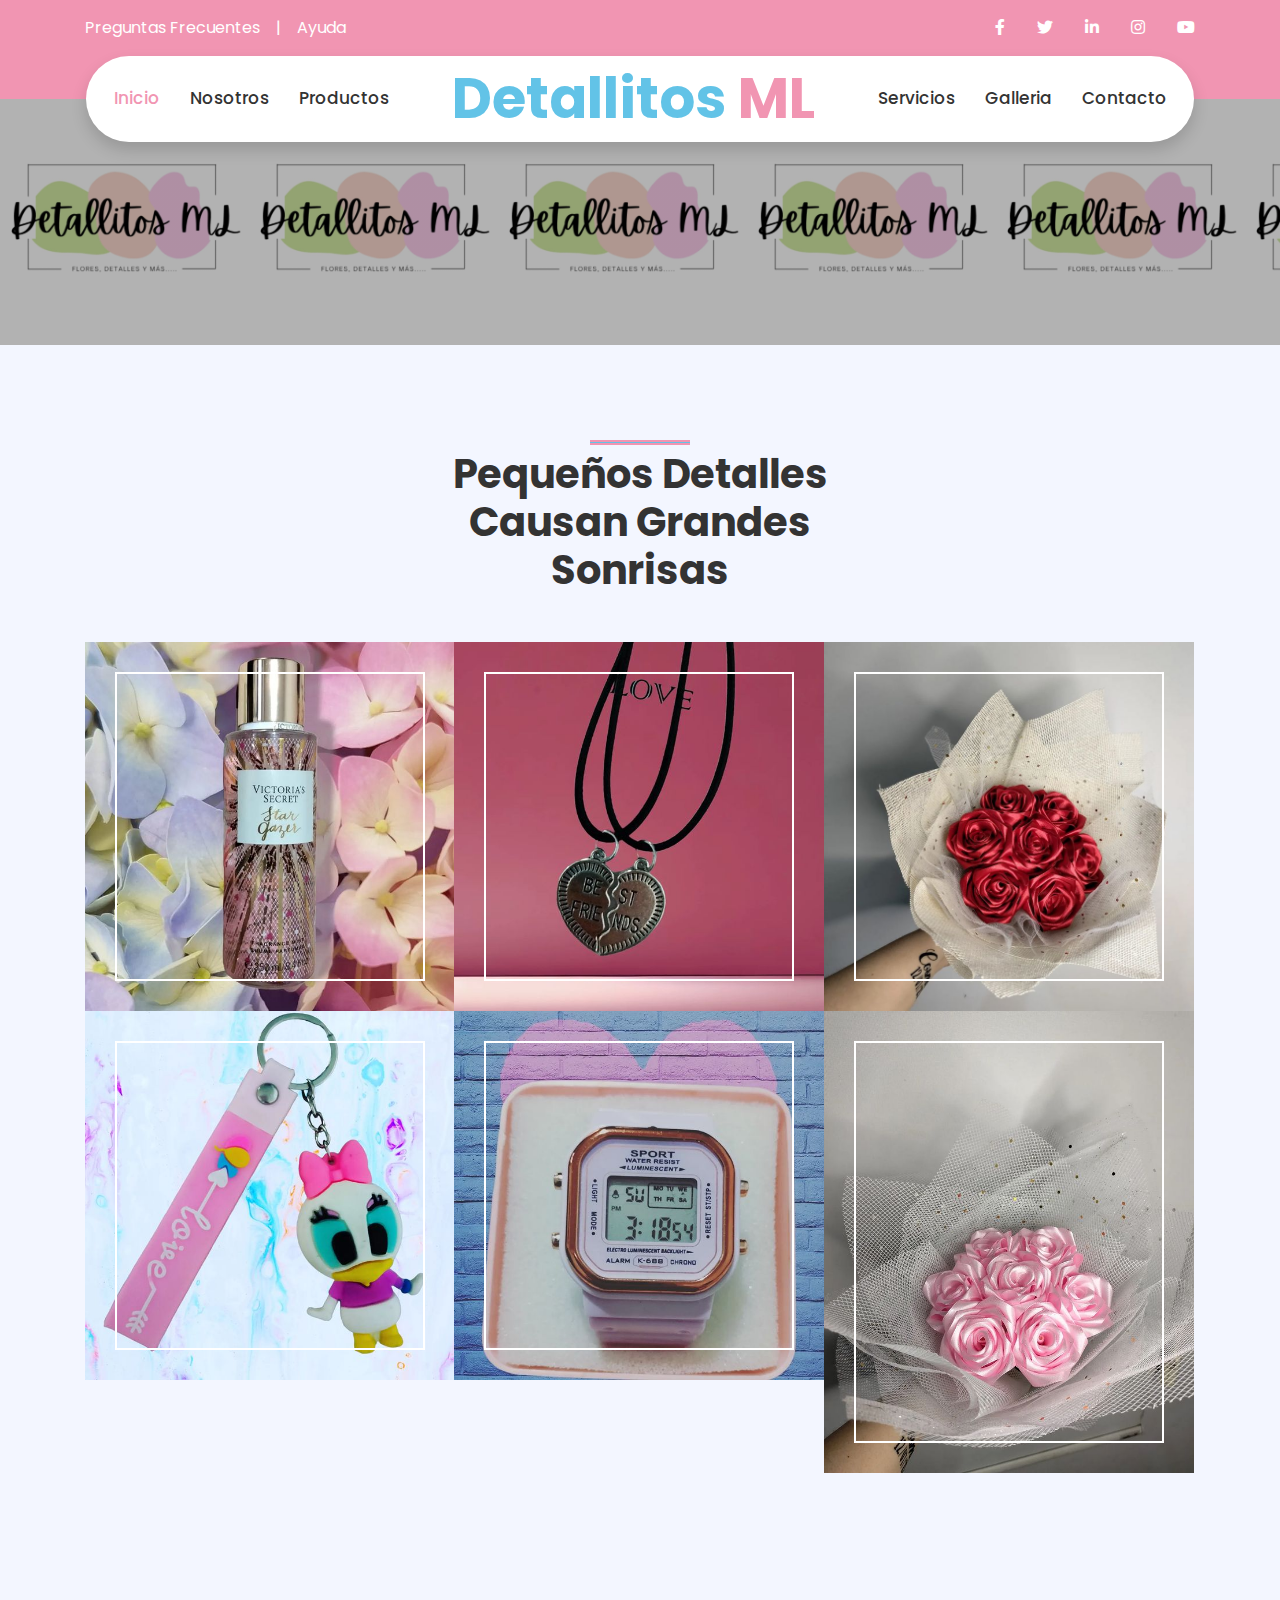
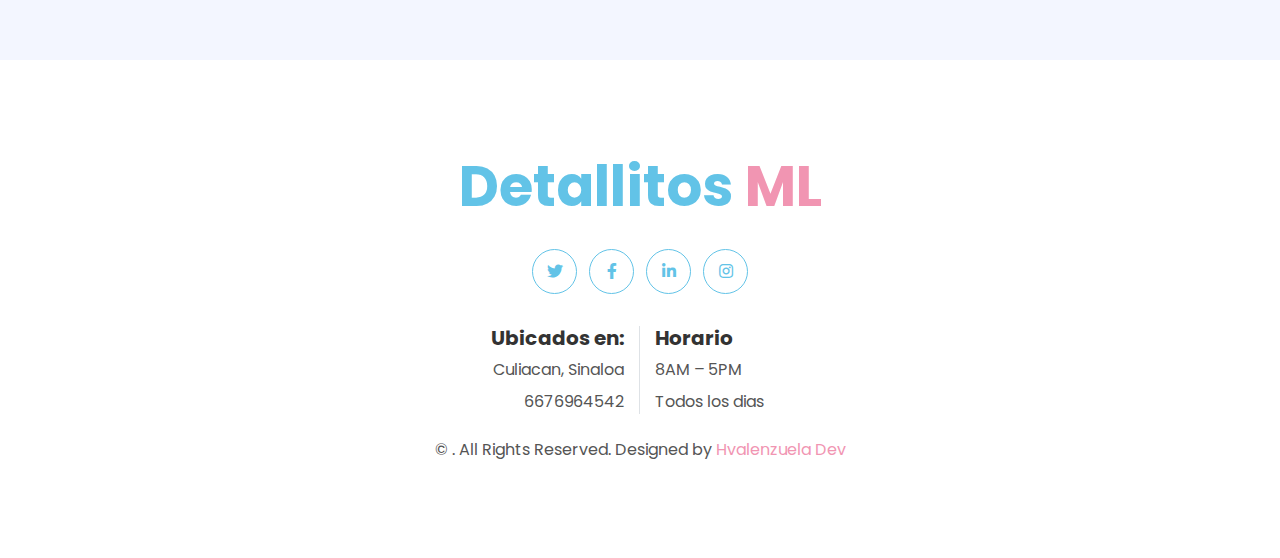
<file: gallery.html>
<!DOCTYPE html>
<html lang="en">

<head>
    <meta charset="utf-8">
    <title>Detallitos ML</title>
    <meta content="width=device-width, initial-scale=1.0" name="viewport">
    <meta content="Free HTML Templates" name="keywords">
    <meta content="Free HTML Templates" name="description">

    <!-- Favicon -->
    <link href="img/favicon.ico" rel="icon">

    <!-- Google Web Fonts -->
    <link rel="preconnect" href="https://fonts.gstatic.com">
    <link href="https://fonts.googleapis.com/css2?family=Poppins:wght@400;500;600;700&display=swap" rel="stylesheet">

    <!-- Font Awesome -->
    <link href="https://cdnjs.cloudflare.com/ajax/libs/font-awesome/5.10.0/css/all.min.css" rel="stylesheet">

    <!-- Libraries Stylesheet -->
    <link href="lib/owlcarousel/assets/owl.carousel.min.css" rel="stylesheet">
    <link href="lib/lightbox/css/lightbox.min.css" rel="stylesheet">

    <!-- Customized Bootstrap Stylesheet -->
    <link href="css/style.css" rel="stylesheet">
</head>

<body>
    <!-- Topbar Start -->
    <div class="container-fluid bg-primary py-3 d-none d-md-block">
        <div class="container">
            <div class="row">
                <div class="col-md-6 text-center text-lg-left mb-2 mb-lg-0">
                    <div class="d-inline-flex align-items-center">
                        <a class="text-white pr-3" href="">Preguntas Frecuentes</a>
                        <span class="text-white">|</span>
                        <a class="text-white px-3" href="">Ayuda</a>
                    </div>
                </div>
                <div class="col-md-6 text-center text-lg-right">
                    <div class="d-inline-flex align-items-center">
                        <a class="text-white px-3" href="">
                            <i class="fab fa-facebook-f"></i>
                        </a>
                        <a class="text-white px-3" href="">
                            <i class="fab fa-twitter"></i>
                        </a>
                        <a class="text-white px-3" href="">
                            <i class="fab fa-linkedin-in"></i>
                        </a>
                        <a class="text-white px-3" href="">
                            <i class="fab fa-instagram"></i>
                        </a>
                        <a class="text-white pl-3" href="">
                            <i class="fab fa-youtube"></i>
                        </a>
                    </div>
                </div>
            </div>
        </div>
    </div>
    <!-- Topbar End -->


    <!-- Navbar Start -->
    <div class="container-fluid position-relative nav-bar p-0">
        <div class="container-lg position-relative p-0 px-lg-3" style="z-index: 9;">
            <nav class="navbar navbar-expand-lg bg-white navbar-light shadow p-lg-0">
                <a href="index.html" class="navbar-brand d-block d-lg-none">
                    <h1 class="m-0 display-4 text-primary"><span class="text-secondary">Detallitos </span>ML</h1>
                </a>
                <button type="button" class="navbar-toggler" data-toggle="collapse" data-target="#navbarCollapse">
                    <span class="navbar-toggler-icon"></span>
                </button>
                <div class="collapse navbar-collapse justify-content-between" id="navbarCollapse">
                    <div class="navbar-nav ml-auto py-0">
                        <a href="index.html" class="nav-item nav-link active">Inicio</a>
                        <a href="" class="nav-item nav-link">Nosotros</a>
                        <a href="" class="nav-item nav-link">Productos</a>
                    </div>
                    <a href="index.html" class="navbar-brand mx-5 d-none d-lg-block">
                        <h1 class="m-0 display-4 text-primary"><span class="text-secondary">Detallitos </span>ML</h1>
                    </a>
                    <div class="navbar-nav mr-auto py-0">
                        <a href="" class="nav-item nav-link">Servicios</a>
                        <a href="gallery.html" class="nav-item nav-link">Galleria</a>
                        <a href="" class="nav-item nav-link">Contacto</a>
                    </div>
                </div>
            </nav>
        </div>
    </div>
    <!-- Navbar End -->


    <!-- Header Start -->
    <div class="jumbotron jumbotron-fluid page-header" style="margin-bottom: 9px;">
        <div class="container text-center py-5">
         
            <div class="d-inline-flex align-items-center text-white">
         
            </div>
        </div>
    </div>
    <!-- Header End -->


    <!-- Portfolio Start -->
    <div class="container-fluid py-5 px-0">
        <div class="container py-5">
            <div class="row justify-content-center">
                <div class="col-lg-5">
                    <h1 class="section-title position-relative text-center mb-5">Pequeños Detalles Causan Grandes Sonrisas</h1>
                </div>
            </div>
          
            <div class="row m-0 portfolio-container">
                <div class="col-lg-4 col-md-6 p-0 portfolio-item first">
                    <div class="position-relative overflow-hidden">
                        <img class="img-fluid w-100" src="img/body.jfif" alt="">
                        <a class="portfolio-btn" href="img/body.jfif" data-lightbox="portfolio">
                            <i class="fa fa-plus text-primary" style="font-size: 60px;"></i>
                        </a>
                    </div>
                </div>
                <div class="col-lg-4 col-md-6 p-0 portfolio-item second">
                    <div class="position-relative overflow-hidden">
                        <img class="img-fluid w-100" src="img/Collar.jfif" alt="">
                        <a class="portfolio-btn" href="img/Collar.jfif" data-lightbox="portfolio">
                            <i class="fa fa-plus text-primary" style="font-size: 60px;"></i>
                        </a>
                    </div>
                </div>
                <div class="col-lg-4 col-md-6 p-0 portfolio-item third">
                    <div class="position-relative overflow-hidden">
                        <img class="img-fluid w-100" src="img/Flores1.jfif" alt="">
                        <a class="portfolio-btn" href="img/Flores1.jfif" data-lightbox="portfolio">
                            <i class="fa fa-plus text-primary" style="font-size: 60px;"></i>
                        </a>
                    </div>
                </div>
                <div class="col-lg-4 col-md-6 p-0 portfolio-item first">
                    <div class="position-relative overflow-hidden">
                        <img class="img-fluid w-100" src="img/llavero.jfif" alt="">
                        <a class="portfolio-btn" href="img/llavero.jfif" data-lightbox="portfolio">
                            <i class="fa fa-plus text-primary" style="font-size: 60px;"></i>
                        </a>
                    </div>
                </div>
                <div class="col-lg-4 col-md-6 p-0 portfolio-item second">
                    <div class="position-relative overflow-hidden">
                        <img class="img-fluid w-100" src="img/Reloj.jfif" alt="">
                        <a class="portfolio-btn" href="img/Reloj.jfif" data-lightbox="portfolio">
                            <i class="fa fa-plus text-primary" style="font-size: 60px;"></i>
                        </a>
                    </div>
                </div>
                <div class="col-lg-4 col-md-6 p-0 portfolio-item third">
                    <div class="position-relative overflow-hidden">
                        <img class="img-fluid w-100" src="img/Flores2.jfif" alt="">
                        <a class="portfolio-btn" href="img/Flores2.jfif" data-lightbox="portfolio">
                            <i class="fa fa-plus text-primary" style="font-size: 60px;"></i>
                        </a>
                    </div>
                </div>
            </div>
        </div>
    </div>
    <!-- Portfolio End -->


    <!-- Footer Start -->
    <div class="container-fluid footer bg-light py-5" style="margin-top: 90px;">
        <div class="container text-center py-5">
            <div class="row">
                <div class="col-12 mb-4">
                    <a href="index.html" class="navbar-brand m-0">
                        <h1 class="m-0 mt-n2 display-4 text-primary"><span class="text-secondary">Detallitos </span>ML</h1>
                    </a>
                </div>
                <div class="col-12 mb-4">
                    <a class="btn btn-outline-secondary btn-social mr-2" href="#"><i class="fab fa-twitter"></i></a>
                    <a class="btn btn-outline-secondary btn-social mr-2" href="#"><i class="fab fa-facebook-f"></i></a>
                    <a class="btn btn-outline-secondary btn-social mr-2" href="#"><i class="fab fa-linkedin-in"></i></a>
                    <a class="btn btn-outline-secondary btn-social" href="https://www.instagram.com/detallitos_ml/"><i class="fab fa-instagram"></i></a>
                </div>
                <div class="col-12 mt-2 mb-4">
                    <div class="row">
                        <div class="col-sm-6 text-center text-sm-right border-right mb-3 mb-sm-0">
                            <h5 class="font-weight-bold mb-2">Ubicados en:</h5>
                            <p class="mb-2">Culiacan, Sinaloa</p>
                            <p class="mb-0">6676964542</p>
                        </div>
                        <div class="col-sm-6 text-center text-sm-left">
                            <h5 class="font-weight-bold mb-2">Horario</h5>
                            <p class="mb-2"> 8AM – 5PM</p>
                            <p class="mb-0">Todos los dias</p>
                        </div>
                    </div>
                </div>
                <div class="col-12">
                    <p class="m-0">&copy; <a href="#"></a>. All Rights Reserved. Designed by <a href="">Hvalenzuela Dev</a>
                    </p>
                </div>
            </div>
        </div>
    </div>
    <!-- Footer End -->


    <!-- Back to Top -->
    <a href="#" class="btn btn-secondary px-2 back-to-top"><i class="fa fa-angle-double-up"></i></a>


    <!-- JavaScript Libraries -->
    <script src="https://code.jquery.com/jquery-3.4.1.min.js"></script>
    <script src="https://stackpath.bootstrapcdn.com/bootstrap/4.4.1/js/bootstrap.bundle.min.js"></script>
    <script src="lib/easing/easing.min.js"></script>
    <script src="lib/waypoints/waypoints.min.js"></script>
    <script src="lib/owlcarousel/owl.carousel.min.js"></script>
    <script src="lib/isotope/isotope.pkgd.min.js"></script>
    <script src="lib/lightbox/js/lightbox.min.js"></script>

    <!-- Contact Javascript File -->
    <script src="mail/jqBootstrapValidation.min.js"></script>
    <script src="mail/contact.js"></script>

    <!-- Template Javascript -->
    <script src="js/main.js"></script>
</body>

</html>
</file>
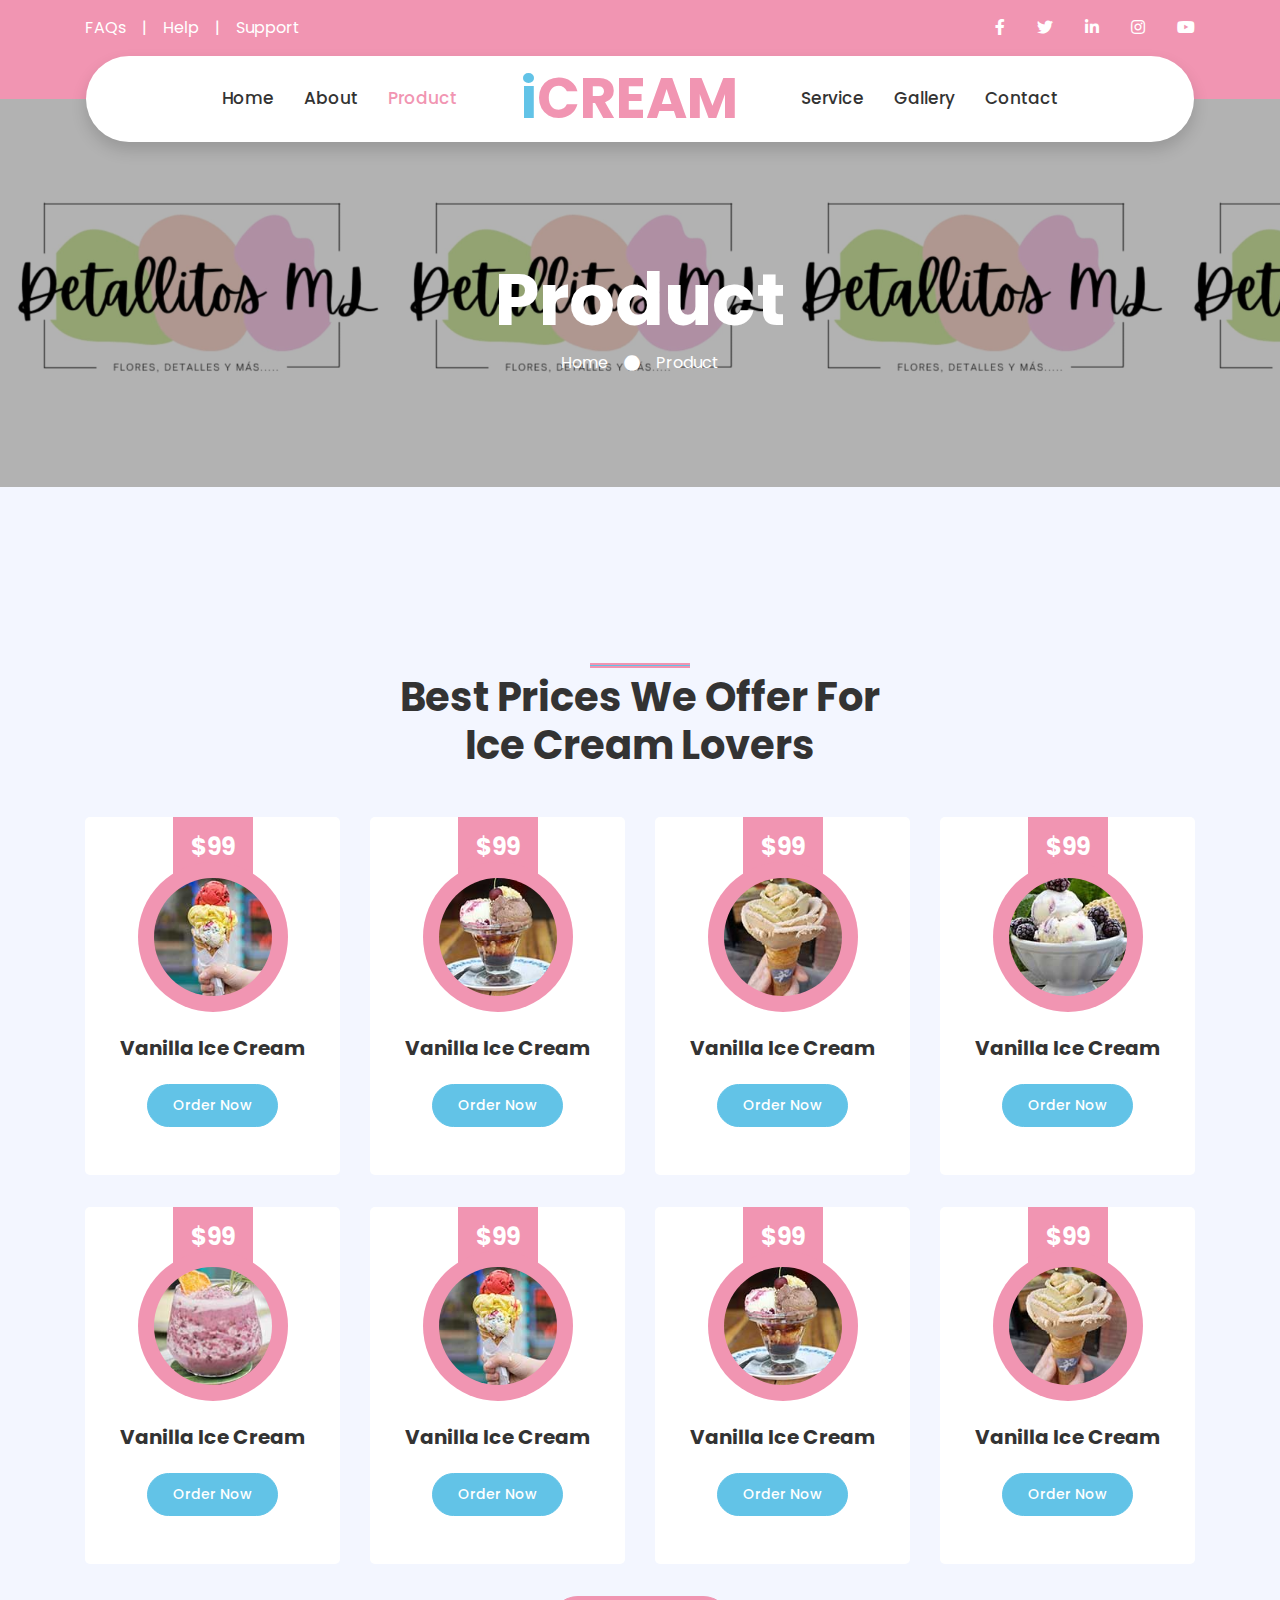
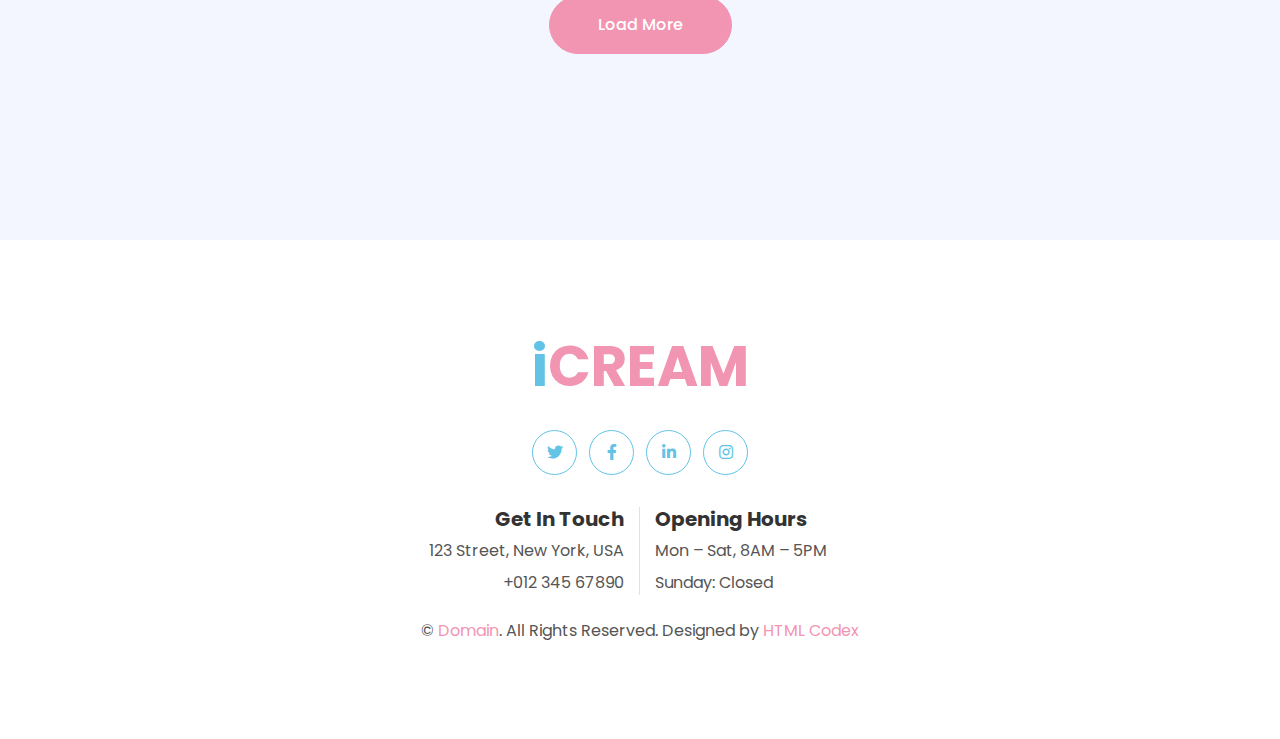
<file: product.html>
<!DOCTYPE html>
<html lang="en">

<head>
    <meta charset="utf-8">
    <title>iCREAM - Ice Cream Shop Website Template</title>
    <meta content="width=device-width, initial-scale=1.0" name="viewport">
    <meta content="Free HTML Templates" name="keywords">
    <meta content="Free HTML Templates" name="description">

    <!-- Favicon -->
    <link href="img/favicon.ico" rel="icon">

    <!-- Google Web Fonts -->
    <link rel="preconnect" href="https://fonts.gstatic.com">
    <link href="https://fonts.googleapis.com/css2?family=Poppins:wght@400;500;600;700&display=swap" rel="stylesheet">

    <!-- Font Awesome -->
    <link href="https://cdnjs.cloudflare.com/ajax/libs/font-awesome/5.10.0/css/all.min.css" rel="stylesheet">

    <!-- Libraries Stylesheet -->
    <link href="lib/owlcarousel/assets/owl.carousel.min.css" rel="stylesheet">
    <link href="lib/lightbox/css/lightbox.min.css" rel="stylesheet">

    <!-- Customized Bootstrap Stylesheet -->
    <link href="css/style.css" rel="stylesheet">
</head>

<body>
    <!-- Topbar Start -->
    <div class="container-fluid bg-primary py-3 d-none d-md-block">
        <div class="container">
            <div class="row">
                <div class="col-md-6 text-center text-lg-left mb-2 mb-lg-0">
                    <div class="d-inline-flex align-items-center">
                        <a class="text-white pr-3" href="">FAQs</a>
                        <span class="text-white">|</span>
                        <a class="text-white px-3" href="">Help</a>
                        <span class="text-white">|</span>
                        <a class="text-white pl-3" href="">Support</a>
                    </div>
                </div>
                <div class="col-md-6 text-center text-lg-right">
                    <div class="d-inline-flex align-items-center">
                        <a class="text-white px-3" href="">
                            <i class="fab fa-facebook-f"></i>
                        </a>
                        <a class="text-white px-3" href="">
                            <i class="fab fa-twitter"></i>
                        </a>
                        <a class="text-white px-3" href="">
                            <i class="fab fa-linkedin-in"></i>
                        </a>
                        <a class="text-white px-3" href="">
                            <i class="fab fa-instagram"></i>
                        </a>
                        <a class="text-white pl-3" href="">
                            <i class="fab fa-youtube"></i>
                        </a>
                    </div>
                </div>
            </div>
        </div>
    </div>
    <!-- Topbar End -->


    <!-- Navbar Start -->
    <div class="container-fluid position-relative nav-bar p-0">
        <div class="container-lg position-relative p-0 px-lg-3" style="z-index: 9;">
            <nav class="navbar navbar-expand-lg bg-white navbar-light shadow p-lg-0">
                <a href="index.html" class="navbar-brand d-block d-lg-none">
                    <h1 class="m-0 display-4 text-primary"><span class="text-secondary">i</span>CREAM</h1>
                </a>
                <button type="button" class="navbar-toggler" data-toggle="collapse" data-target="#navbarCollapse">
                    <span class="navbar-toggler-icon"></span>
                </button>
                <div class="collapse navbar-collapse justify-content-between" id="navbarCollapse">
                    <div class="navbar-nav ml-auto py-0">
                        <a href="index.html" class="nav-item nav-link">Home</a>
                        <a href="about.html" class="nav-item nav-link">About</a>
                        <a href="product.html" class="nav-item nav-link active">Product</a>
                    </div>
                    <a href="index.html" class="navbar-brand mx-5 d-none d-lg-block">
                        <h1 class="m-0 display-4 text-primary"><span class="text-secondary">i</span>CREAM</h1>
                    </a>
                    <div class="navbar-nav mr-auto py-0">
                        <a href="service.html" class="nav-item nav-link">Service</a>
                        <a href="gallery.html" class="nav-item nav-link">Gallery</a>
                        <a href="contact.html" class="nav-item nav-link">Contact</a>
                    </div>
                </div>
            </nav>
        </div>
    </div>
    <!-- Navbar End -->


    <!-- Header Start -->
    <div class="jumbotron jumbotron-fluid page-header" style="margin-bottom: 90px;">
        <div class="container text-center py-5">
            <h1 class="text-white display-3 mt-lg-5">Product</h1>
            <div class="d-inline-flex align-items-center text-white">
                <p class="m-0"><a class="text-white" href="">Home</a></p>
                <i class="fa fa-circle px-3"></i>
                <p class="m-0">Product</p>
            </div>
        </div>
    </div>
    <!-- Header End -->


    <!-- Products Start -->
    <div class="container-fluid py-5">
        <div class="container py-5">
            <div class="row justify-content-center">
                <div class="col-lg-6">
                    <h1 class="section-title position-relative text-center mb-5">Best Prices We Offer For Ice Cream Lovers</h1>
                </div>
            </div>
            <div class="row">
                <div class="col-lg-3 col-md-6 mb-4 pb-2">
                    <div class="product-item d-flex flex-column align-items-center text-center bg-light rounded py-5 px-3">
                        <div class="bg-primary mt-n5 py-3" style="width: 80px;">
                            <h4 class="font-weight-bold text-white mb-0">$99</h4>
                        </div>
                        <div class="position-relative bg-primary rounded-circle mt-n3 mb-4 p-3" style="width: 150px; height: 150px;">
                            <img class="rounded-circle w-100 h-100" src="img/product-1.jpg" style="object-fit: cover;">
                        </div>
                        <h5 class="font-weight-bold mb-4">Vanilla Ice Cream</h5>
                        <a href="" class="btn btn-sm btn-secondary">Order Now</a>
                    </div>
                </div>
                <div class="col-lg-3 col-md-6 mb-4 pb-2">
                    <div class="product-item d-flex flex-column align-items-center text-center bg-light rounded py-5 px-3">
                        <div class="bg-primary mt-n5 py-3" style="width: 80px;">
                            <h4 class="font-weight-bold text-white mb-0">$99</h4>
                        </div>
                        <div class="position-relative bg-primary rounded-circle mt-n3 mb-4 p-3" style="width: 150px; height: 150px;">
                            <img class="rounded-circle w-100 h-100" src="img/product-2.jpg" style="object-fit: cover;">
                        </div>
                        <h5 class="font-weight-bold mb-4">Vanilla Ice Cream</h5>
                        <a href="" class="btn btn-sm btn-secondary">Order Now</a>
                    </div>
                </div>
                <div class="col-lg-3 col-md-6 mb-4 pb-2">
                    <div class="product-item d-flex flex-column align-items-center text-center bg-light rounded py-5 px-3">
                        <div class="bg-primary mt-n5 py-3" style="width: 80px;">
                            <h4 class="font-weight-bold text-white mb-0">$99</h4>
                        </div>
                        <div class="position-relative bg-primary rounded-circle mt-n3 mb-4 p-3" style="width: 150px; height: 150px;">
                            <img class="rounded-circle w-100 h-100" src="img/product-3.jpg" style="object-fit: cover;">
                        </div>
                        <h5 class="font-weight-bold mb-4">Vanilla Ice Cream</h5>
                        <a href="" class="btn btn-sm btn-secondary">Order Now</a>
                    </div>
                </div>
                <div class="col-lg-3 col-md-6 mb-4 pb-2">
                    <div class="product-item d-flex flex-column align-items-center text-center bg-light rounded py-5 px-3">
                        <div class="bg-primary mt-n5 py-3" style="width: 80px;">
                            <h4 class="font-weight-bold text-white mb-0">$99</h4>
                        </div>
                        <div class="position-relative bg-primary rounded-circle mt-n3 mb-4 p-3" style="width: 150px; height: 150px;">
                            <img class="rounded-circle w-100 h-100" src="img/product-4.jpg" style="object-fit: cover;">
                        </div>
                        <h5 class="font-weight-bold mb-4">Vanilla Ice Cream</h5>
                        <a href="" class="btn btn-sm btn-secondary">Order Now</a>
                    </div>
                </div>
                <div class="col-lg-3 col-md-6 mb-4 pb-2">
                    <div class="product-item d-flex flex-column align-items-center text-center bg-light rounded py-5 px-3">
                        <div class="bg-primary mt-n5 py-3" style="width: 80px;">
                            <h4 class="font-weight-bold text-white mb-0">$99</h4>
                        </div>
                        <div class="position-relative bg-primary rounded-circle mt-n3 mb-4 p-3" style="width: 150px; height: 150px;">
                            <img class="rounded-circle w-100 h-100" src="img/product-5.jpg" style="object-fit: cover;">
                        </div>
                        <h5 class="font-weight-bold mb-4">Vanilla Ice Cream</h5>
                        <a href="" class="btn btn-sm btn-secondary">Order Now</a>
                    </div>
                </div>
                <div class="col-lg-3 col-md-6 mb-4 pb-2">
                    <div class="product-item d-flex flex-column align-items-center text-center bg-light rounded py-5 px-3">
                        <div class="bg-primary mt-n5 py-3" style="width: 80px;">
                            <h4 class="font-weight-bold text-white mb-0">$99</h4>
                        </div>
                        <div class="position-relative bg-primary rounded-circle mt-n3 mb-4 p-3" style="width: 150px; height: 150px;">
                            <img class="rounded-circle w-100 h-100" src="img/product-1.jpg" style="object-fit: cover;">
                        </div>
                        <h5 class="font-weight-bold mb-4">Vanilla Ice Cream</h5>
                        <a href="" class="btn btn-sm btn-secondary">Order Now</a>
                    </div>
                </div>
                <div class="col-lg-3 col-md-6 mb-4 pb-2">
                    <div class="product-item d-flex flex-column align-items-center text-center bg-light rounded py-5 px-3">
                        <div class="bg-primary mt-n5 py-3" style="width: 80px;">
                            <h4 class="font-weight-bold text-white mb-0">$99</h4>
                        </div>
                        <div class="position-relative bg-primary rounded-circle mt-n3 mb-4 p-3" style="width: 150px; height: 150px;">
                            <img class="rounded-circle w-100 h-100" src="img/product-2.jpg" style="object-fit: cover;">
                        </div>
                        <h5 class="font-weight-bold mb-4">Vanilla Ice Cream</h5>
                        <a href="" class="btn btn-sm btn-secondary">Order Now</a>
                    </div>
                </div>
                <div class="col-lg-3 col-md-6 mb-4 pb-2">
                    <div class="product-item d-flex flex-column align-items-center text-center bg-light rounded py-5 px-3">
                        <div class="bg-primary mt-n5 py-3" style="width: 80px;">
                            <h4 class="font-weight-bold text-white mb-0">$99</h4>
                        </div>
                        <div class="position-relative bg-primary rounded-circle mt-n3 mb-4 p-3" style="width: 150px; height: 150px;">
                            <img class="rounded-circle w-100 h-100" src="img/product-3.jpg" style="object-fit: cover;">
                        </div>
                        <h5 class="font-weight-bold mb-4">Vanilla Ice Cream</h5>
                        <a href="" class="btn btn-sm btn-secondary">Order Now</a>
                    </div>
                </div>
                <div class="col-12 text-center">
                    <a href="" class="btn btn-primary py-3 px-5">Load More</a>
                </div>
            </div>
        </div>
    </div>
    <!-- Products End -->


    <!-- Footer Start -->
    <div class="container-fluid footer bg-light py-5" style="margin-top: 90px;">
        <div class="container text-center py-5">
            <div class="row">
                <div class="col-12 mb-4">
                    <a href="index.html" class="navbar-brand m-0">
                        <h1 class="m-0 mt-n2 display-4 text-primary"><span class="text-secondary">i</span>CREAM</h1>
                    </a>
                </div>
                <div class="col-12 mb-4">
                    <a class="btn btn-outline-secondary btn-social mr-2" href="#"><i class="fab fa-twitter"></i></a>
                    <a class="btn btn-outline-secondary btn-social mr-2" href="#"><i class="fab fa-facebook-f"></i></a>
                    <a class="btn btn-outline-secondary btn-social mr-2" href="#"><i class="fab fa-linkedin-in"></i></a>
                    <a class="btn btn-outline-secondary btn-social" href="#"><i class="fab fa-instagram"></i></a>
                </div>
                <div class="col-12 mt-2 mb-4">
                    <div class="row">
                        <div class="col-sm-6 text-center text-sm-right border-right mb-3 mb-sm-0">
                            <h5 class="font-weight-bold mb-2">Get In Touch</h5>
                            <p class="mb-2">123 Street, New York, USA</p>
                            <p class="mb-0">+012 345 67890</p>
                        </div>
                        <div class="col-sm-6 text-center text-sm-left">
                            <h5 class="font-weight-bold mb-2">Opening Hours</h5>
                            <p class="mb-2">Mon – Sat, 8AM – 5PM</p>
                            <p class="mb-0">Sunday: Closed</p>
                        </div>
                    </div>
                </div>
                <div class="col-12">
                    <p class="m-0">&copy; <a href="#">Domain</a>. All Rights Reserved. Designed by <a href="https://htmlcodex.com">HTML Codex</a>
                    </p>
                </div>
            </div>
        </div>
    </div>
    <!-- Footer End -->


    <!-- Back to Top -->
    <a href="#" class="btn btn-secondary px-2 back-to-top"><i class="fa fa-angle-double-up"></i></a>


    <!-- JavaScript Libraries -->
    <script src="https://code.jquery.com/jquery-3.4.1.min.js"></script>
    <script src="https://stackpath.bootstrapcdn.com/bootstrap/4.4.1/js/bootstrap.bundle.min.js"></script>
    <script src="lib/easing/easing.min.js"></script>
    <script src="lib/waypoints/waypoints.min.js"></script>
    <script src="lib/owlcarousel/owl.carousel.min.js"></script>
    <script src="lib/isotope/isotope.pkgd.min.js"></script>
    <script src="lib/lightbox/js/lightbox.min.js"></script>

    <!-- Contact Javascript File -->
    <script src="mail/jqBootstrapValidation.min.js"></script>
    <script src="mail/contact.js"></script>

    <!-- Template Javascript -->
    <script src="js/main.js"></script>
</body>

</html>
</file>
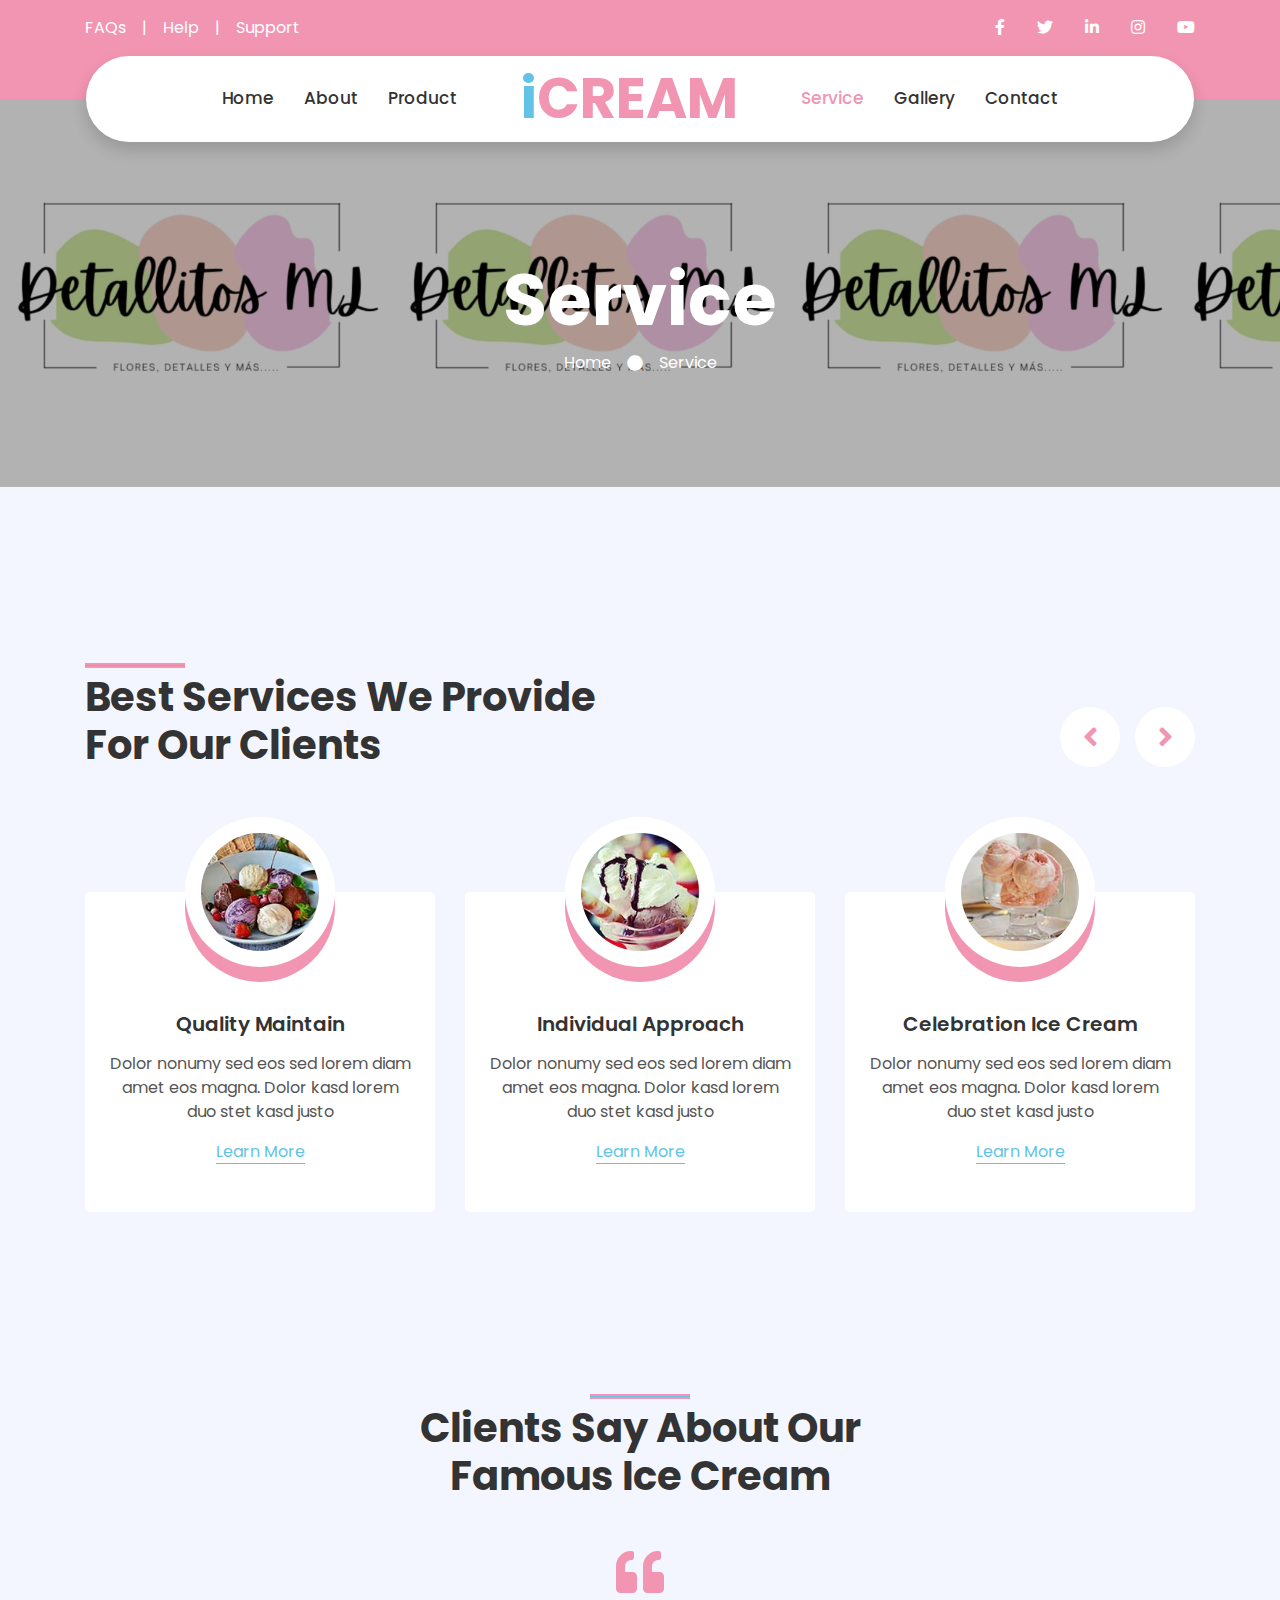
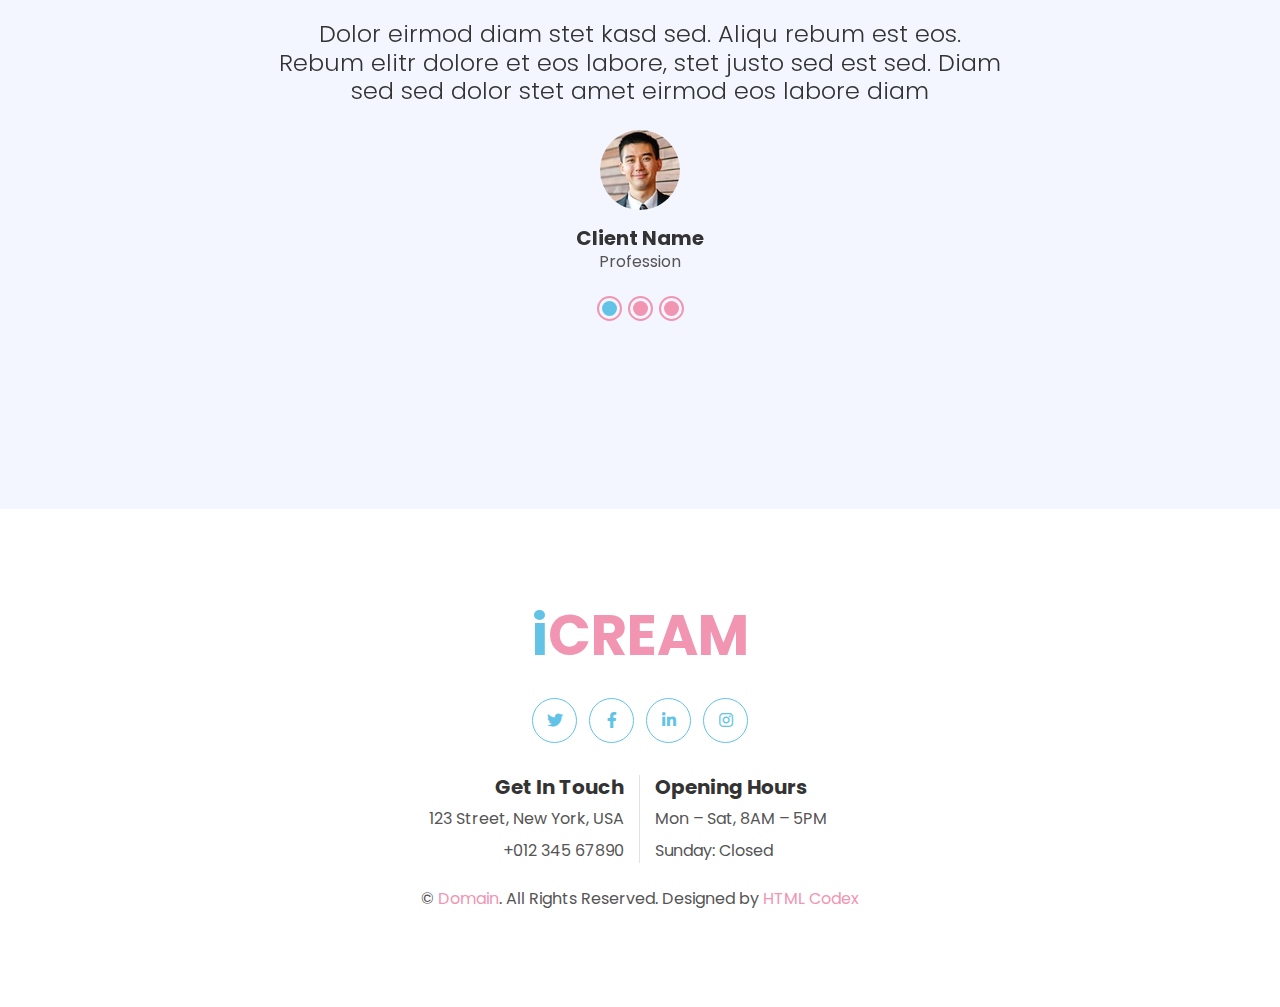
<file: service.html>
<!DOCTYPE html>
<html lang="en">

<head>
    <meta charset="utf-8">
    <title>iCREAM - Ice Cream Shop Website Template</title>
    <meta content="width=device-width, initial-scale=1.0" name="viewport">
    <meta content="Free HTML Templates" name="keywords">
    <meta content="Free HTML Templates" name="description">

    <!-- Favicon -->
    <link href="img/favicon.ico" rel="icon">

    <!-- Google Web Fonts -->
    <link rel="preconnect" href="https://fonts.gstatic.com">
    <link href="https://fonts.googleapis.com/css2?family=Poppins:wght@400;500;600;700&display=swap" rel="stylesheet">

    <!-- Font Awesome -->
    <link href="https://cdnjs.cloudflare.com/ajax/libs/font-awesome/5.10.0/css/all.min.css" rel="stylesheet">

    <!-- Libraries Stylesheet -->
    <link href="lib/owlcarousel/assets/owl.carousel.min.css" rel="stylesheet">
    <link href="lib/lightbox/css/lightbox.min.css" rel="stylesheet">

    <!-- Customized Bootstrap Stylesheet -->
    <link href="css/style.css" rel="stylesheet">
</head>

<body>
    <!-- Topbar Start -->
    <div class="container-fluid bg-primary py-3 d-none d-md-block">
        <div class="container">
            <div class="row">
                <div class="col-md-6 text-center text-lg-left mb-2 mb-lg-0">
                    <div class="d-inline-flex align-items-center">
                        <a class="text-white pr-3" href="">FAQs</a>
                        <span class="text-white">|</span>
                        <a class="text-white px-3" href="">Help</a>
                        <span class="text-white">|</span>
                        <a class="text-white pl-3" href="">Support</a>
                    </div>
                </div>
                <div class="col-md-6 text-center text-lg-right">
                    <div class="d-inline-flex align-items-center">
                        <a class="text-white px-3" href="">
                            <i class="fab fa-facebook-f"></i>
                        </a>
                        <a class="text-white px-3" href="">
                            <i class="fab fa-twitter"></i>
                        </a>
                        <a class="text-white px-3" href="">
                            <i class="fab fa-linkedin-in"></i>
                        </a>
                        <a class="text-white px-3" href="">
                            <i class="fab fa-instagram"></i>
                        </a>
                        <a class="text-white pl-3" href="">
                            <i class="fab fa-youtube"></i>
                        </a>
                    </div>
                </div>
            </div>
        </div>
    </div>
    <!-- Topbar End -->


    <!-- Navbar Start -->
    <div class="container-fluid position-relative nav-bar p-0">
        <div class="container-lg position-relative p-0 px-lg-3" style="z-index: 9;">
            <nav class="navbar navbar-expand-lg bg-white navbar-light shadow p-lg-0">
                <a href="index.html" class="navbar-brand d-block d-lg-none">
                    <h1 class="m-0 display-4 text-primary"><span class="text-secondary">i</span>CREAM</h1>
                </a>
                <button type="button" class="navbar-toggler" data-toggle="collapse" data-target="#navbarCollapse">
                    <span class="navbar-toggler-icon"></span>
                </button>
                <div class="collapse navbar-collapse justify-content-between" id="navbarCollapse">
                    <div class="navbar-nav ml-auto py-0">
                        <a href="index.html" class="nav-item nav-link">Home</a>
                        <a href="about.html" class="nav-item nav-link">About</a>
                        <a href="product.html" class="nav-item nav-link">Product</a>
                    </div>
                    <a href="index.html" class="navbar-brand mx-5 d-none d-lg-block">
                        <h1 class="m-0 display-4 text-primary"><span class="text-secondary">i</span>CREAM</h1>
                    </a>
                    <div class="navbar-nav mr-auto py-0">
                        <a href="service.html" class="nav-item nav-link active">Service</a>
                        <a href="gallery.html" class="nav-item nav-link">Gallery</a>
                        <a href="contact.html" class="nav-item nav-link">Contact</a>
                    </div>
                </div>
            </nav>
        </div>
    </div>
    <!-- Navbar End -->


    <!-- Header Start -->
    <div class="jumbotron jumbotron-fluid page-header" style="margin-bottom: 90px;">
        <div class="container text-center py-5">
            <h1 class="text-white display-3 mt-lg-5">Service</h1>
            <div class="d-inline-flex align-items-center text-white">
                <p class="m-0"><a class="text-white" href="">Home</a></p>
                <i class="fa fa-circle px-3"></i>
                <p class="m-0">Service</p>
            </div>
        </div>
    </div>
    <!-- Header End -->


    <!-- Services Start -->
    <div class="container-fluid py-5">
        <div class="container py-5">
            <div class="row">
                <div class="col-lg-6">
                    <h1 class="section-title position-relative mb-5">Best Services We Provide For Our Clients</h1>
                </div>
                <div class="col-lg-6 mb-5 mb-lg-0 pb-5 pb-lg-0"></div>
            </div>
            <div class="row">
                <div class="col-12">
                    <div class="owl-carousel service-carousel">
                        <div class="service-item">
                            <div class="service-img mx-auto">
                                <img class="rounded-circle w-100 h-100 bg-light p-3" src="img/service-1.jpg" style="object-fit: cover;">
                            </div>
                            <div class="position-relative text-center bg-light rounded p-4 pb-5" style="margin-top: -75px;">
                                <h5 class="font-weight-semi-bold mt-5 mb-3 pt-5">Quality Maintain</h5>
                                <p>Dolor nonumy sed eos sed lorem diam amet eos magna. Dolor kasd lorem duo stet kasd justo</p>
                                <a href="" class="border-bottom border-secondary text-decoration-none text-secondary">Learn More</a>
                            </div>
                        </div>
                        <div class="service-item">
                            <div class="service-img mx-auto">
                                <img class="rounded-circle w-100 h-100 bg-light p-3" src="img/service-2.jpg" style="object-fit: cover;">
                            </div>
                            <div class="position-relative text-center bg-light rounded p-4 pb-5" style="margin-top: -75px;">
                                <h5 class="font-weight-semi-bold mt-5 mb-3 pt-5">Individual Approach</h5>
                                <p>Dolor nonumy sed eos sed lorem diam amet eos magna. Dolor kasd lorem duo stet kasd justo</p>
                                <a href="" class="border-bottom border-secondary text-decoration-none text-secondary">Learn More</a>
                            </div>
                        </div>
                        <div class="service-item">
                            <div class="service-img mx-auto">
                                <img class="rounded-circle w-100 h-100 bg-light p-3" src="img/service-3.jpg" style="object-fit: cover;">
                            </div>
                            <div class="position-relative text-center bg-light rounded p-4 pb-5" style="margin-top: -75px;">
                                <h5 class="font-weight-semi-bold mt-5 mb-3 pt-5">Celebration Ice Cream</h5>
                                <p>Dolor nonumy sed eos sed lorem diam amet eos magna. Dolor kasd lorem duo stet kasd justo</p>
                                <a href="" class="border-bottom border-secondary text-decoration-none text-secondary">Learn More</a>
                            </div>
                        </div>
                        <div class="service-item">
                            <div class="service-img mx-auto">
                                <img class="rounded-circle w-100 h-100 bg-light p-3" src="img/service-4.jpg" style="object-fit: cover;">
                            </div>
                            <div class="position-relative text-center bg-light rounded p-4 pb-5" style="margin-top: -75px;">
                                <h5 class="font-weight-semi-bold mt-5 mb-3 pt-5">Delivery To Any Point</h5>
                                <p>Dolor nonumy sed eos sed lorem diam amet eos magna. Dolor kasd lorem duo stet kasd justo</p>
                                <a href="" class="border-bottom border-secondary text-decoration-none text-secondary">Learn More</a>
                            </div>
                        </div>
                    </div>
                </div>
            </div>
        </div>
    </div>
    <!-- Services End -->


    <!-- Testimonial Start -->
    <div class="container-fluid py-5">
        <div class="container py-5">
            <div class="row justify-content-center">
                <div class="col-lg-6">
                    <h1 class="section-title position-relative text-center mb-5">Clients Say About Our Famous Ice Cream</h1>
                </div>
            </div>
            <div class="row justify-content-center">
                <div class="col-lg-8">
                    <div class="owl-carousel testimonial-carousel">
                        <div class="text-center">
                            <i class="fa fa-3x fa-quote-left text-primary mb-4"></i>
                            <h4 class="font-weight-light mb-4">Dolor eirmod diam stet kasd sed. Aliqu rebum est eos. Rebum elitr dolore et eos labore, stet justo sed est sed. Diam sed sed dolor stet amet eirmod eos labore diam</h4>
                            <img class="img-fluid mx-auto mb-3" src="img/testimonial-1.jpg" alt="">
                            <h5 class="font-weight-bold m-0">Client Name</h5>
                            <span>Profession</span>
                        </div>
                        <div class="text-center">
                            <i class="fa fa-3x fa-quote-left text-primary mb-4"></i>
                            <h4 class="font-weight-light mb-4">Dolor eirmod diam stet kasd sed. Aliqu rebum est eos. Rebum elitr dolore et eos labore, stet justo sed est sed. Diam sed sed dolor stet amet eirmod eos labore diam</h4>
                            <img class="img-fluid mx-auto mb-3" src="img/testimonial-2.jpg" alt="">
                            <h5 class="font-weight-bold m-0">Client Name</h5>
                            <span>Profession</span>
                        </div>
                        <div class="text-center">
                            <i class="fa fa-3x fa-quote-left text-primary mb-4"></i>
                            <h4 class="font-weight-light mb-4">Dolor eirmod diam stet kasd sed. Aliqu rebum est eos. Rebum elitr dolore et eos labore, stet justo sed est sed. Diam sed sed dolor stet amet eirmod eos labore diam</h4>
                            <img class="img-fluid mx-auto mb-3" src="img/testimonial-3.jpg" alt="">
                            <h5 class="font-weight-bold m-0">Client Name</h5>
                            <span>Profession</span>
                        </div>
                    </div>
                </div>
            </div>
        </div>
    </div>
    <!-- Testimonial End -->


    <!-- Footer Start -->
    <div class="container-fluid footer bg-light py-5" style="margin-top: 90px;">
        <div class="container text-center py-5">
            <div class="row">
                <div class="col-12 mb-4">
                    <a href="index.html" class="navbar-brand m-0">
                        <h1 class="m-0 mt-n2 display-4 text-primary"><span class="text-secondary">i</span>CREAM</h1>
                    </a>
                </div>
                <div class="col-12 mb-4">
                    <a class="btn btn-outline-secondary btn-social mr-2" href="#"><i class="fab fa-twitter"></i></a>
                    <a class="btn btn-outline-secondary btn-social mr-2" href="#"><i class="fab fa-facebook-f"></i></a>
                    <a class="btn btn-outline-secondary btn-social mr-2" href="#"><i class="fab fa-linkedin-in"></i></a>
                    <a class="btn btn-outline-secondary btn-social" href="#"><i class="fab fa-instagram"></i></a>
                </div>
                <div class="col-12 mt-2 mb-4">
                    <div class="row">
                        <div class="col-sm-6 text-center text-sm-right border-right mb-3 mb-sm-0">
                            <h5 class="font-weight-bold mb-2">Get In Touch</h5>
                            <p class="mb-2">123 Street, New York, USA</p>
                            <p class="mb-0">+012 345 67890</p>
                        </div>
                        <div class="col-sm-6 text-center text-sm-left">
                            <h5 class="font-weight-bold mb-2">Opening Hours</h5>
                            <p class="mb-2">Mon – Sat, 8AM – 5PM</p>
                            <p class="mb-0">Sunday: Closed</p>
                        </div>
                    </div>
                </div>
                <div class="col-12">
                    <p class="m-0">&copy; <a href="#">Domain</a>. All Rights Reserved. Designed by <a href="https://htmlcodex.com">HTML Codex</a>
                    </p>
                </div>
            </div>
        </div>
    </div>
    <!-- Footer End -->


    <!-- Back to Top -->
    <a href="#" class="btn btn-secondary px-2 back-to-top"><i class="fa fa-angle-double-up"></i></a>


    <!-- JavaScript Libraries -->
    <script src="https://code.jquery.com/jquery-3.4.1.min.js"></script>
    <script src="https://stackpath.bootstrapcdn.com/bootstrap/4.4.1/js/bootstrap.bundle.min.js"></script>
    <script src="lib/easing/easing.min.js"></script>
    <script src="lib/waypoints/waypoints.min.js"></script>
    <script src="lib/owlcarousel/owl.carousel.min.js"></script>
    <script src="lib/isotope/isotope.pkgd.min.js"></script>
    <script src="lib/lightbox/js/lightbox.min.js"></script>

    <!-- Contact Javascript File -->
    <script src="mail/jqBootstrapValidation.min.js"></script>
    <script src="mail/contact.js"></script>

    <!-- Template Javascript -->
    <script src="js/main.js"></script>
</body>

</html>
</file>
<file: css/style.css>
/******* Bootstrap Theming ********/
/*!
 * Bootstrap v4.5.3 (https://getbootstrap.com/)
 * Copyright 2011-2020 The Bootstrap Authors
 * Copyright 2011-2020 Twitter, Inc.
 * Licensed under MIT (https://github.com/twbs/bootstrap/blob/main/LICENSE)
 */
:root {
  --blue: #007bff;
  --indigo: #6610f2;
  --purple: #6f42c1;
  --pink: #e83e8c;
  --red: #dc3545;
  --orange: #fd7e14;
  --yellow: #ffc107;
  --green: #28a745;
  --teal: #20c997;
  --cyan: #17a2b8;
  --white: #fff;
  --gray: #6c757d;
  --gray-dark: #343a40;
  --primary: #F195B2;
  --secondary: #62C3E7;
  --success: #28a745;
  --info: #17a2b8;
  --warning: #ffc107;
  --danger: #dc3545;
  --light: #FFFFFF;
  --dark: #333333;
  --breakpoint-xs: 0;
  --breakpoint-sm: 576px;
  --breakpoint-md: 768px;
  --breakpoint-lg: 992px;
  --breakpoint-xl: 1200px;
  --font-family-sans-serif: "Poppins", sans-serif;
  --font-family-monospace: SFMono-Regular, Menlo, Monaco, Consolas, "Liberation Mono", "Courier New", monospace;
}

*,
*::before,
*::after {
  box-sizing: border-box;
}

html {
  font-family: sans-serif;
  line-height: 1.15;
  -webkit-text-size-adjust: 100%;
  -webkit-tap-highlight-color: rgba(0, 0, 0, 0);
}

article, aside, figcaption, figure, footer, header, hgroup, main, nav, section {
  display: block;
}

body {
  margin: 0;
  font-family: "Poppins", sans-serif;
  font-size: 1rem;
  font-weight: 400;
  line-height: 1.5;
  color: #555555;
  text-align: left;
  background-color: #F3F6FF;
}

[tabindex="-1"]:focus:not(:focus-visible) {
  outline: 0 !important;
}

hr {
  box-sizing: content-box;
  height: 0;
  overflow: visible;
}

h1, h2, h3, h4, h5, h6 {
  margin-top: 0;
  margin-bottom: 0.5rem;
}

p {
  margin-top: 0;
  margin-bottom: 1rem;
}

abbr[title],
abbr[data-original-title] {
  text-decoration: underline;
  text-decoration: underline dotted;
  cursor: help;
  border-bottom: 0;
  text-decoration-skip-ink: none;
}

address {
  margin-bottom: 1rem;
  font-style: normal;
  line-height: inherit;
}

ol,
ul,
dl {
  margin-top: 0;
  margin-bottom: 1rem;
}

ol ol,
ul ul,
ol ul,
ul ol {
  margin-bottom: 0;
}

dt {
  font-weight: 700;
}

dd {
  margin-bottom: .5rem;
  margin-left: 0;
}

blockquote {
  margin: 0 0 1rem;
}

b,
strong {
  font-weight: bolder;
}

small {
  font-size: 80%;
}

sub,
sup {
  position: relative;
  font-size: 75%;
  line-height: 0;
  vertical-align: baseline;
}

sub {
  bottom: -.25em;
}

sup {
  top: -.5em;
}

a {
  color: #F195B2;
  text-decoration: none;
  background-color: transparent;
}

a:hover {
  color: #e85181;
  text-decoration: underline;
}

a:not([href]):not([class]) {
  color: inherit;
  text-decoration: none;
}

a:not([href]):not([class]):hover {
  color: inherit;
  text-decoration: none;
}

pre,
code,
kbd,
samp {
  font-family: SFMono-Regular, Menlo, Monaco, Consolas, "Liberation Mono", "Courier New", monospace;
  font-size: 1em;
}

pre {
  margin-top: 0;
  margin-bottom: 1rem;
  overflow: auto;
  -ms-overflow-style: scrollbar;
}

figure {
  margin: 0 0 1rem;
}

img {
  vertical-align: middle;
  border-style: none;
}

svg {
  overflow: hidden;
  vertical-align: middle;
}

table {
  border-collapse: collapse;
}

caption {
  padding-top: 0.75rem;
  padding-bottom: 0.75rem;
  color: #6c757d;
  text-align: left;
  caption-side: bottom;
}

th {
  text-align: inherit;
  text-align: -webkit-match-parent;
}

label {
  display: inline-block;
  margin-bottom: 0.5rem;
}

button {
  border-radius: 0;
}

button:focus {
  outline: 1px dotted;
  outline: 5px auto -webkit-focus-ring-color;
}

input,
button,
select,
optgroup,
textarea {
  margin: 0;
  font-family: inherit;
  font-size: inherit;
  line-height: inherit;
}

button,
input {
  overflow: visible;
}

button,
select {
  text-transform: none;
}

[role="button"] {
  cursor: pointer;
}

select {
  word-wrap: normal;
}

button,
[type="button"],
[type="reset"],
[type="submit"] {
  -webkit-appearance: button;
}

button:not(:disabled),
[type="button"]:not(:disabled),
[type="reset"]:not(:disabled),
[type="submit"]:not(:disabled) {
  cursor: pointer;
}

button::-moz-focus-inner,
[type="button"]::-moz-focus-inner,
[type="reset"]::-moz-focus-inner,
[type="submit"]::-moz-focus-inner {
  padding: 0;
  border-style: none;
}

input[type="radio"],
input[type="checkbox"] {
  box-sizing: border-box;
  padding: 0;
}

textarea {
  overflow: auto;
  resize: vertical;
}

fieldset {
  min-width: 0;
  padding: 0;
  margin: 0;
  border: 0;
}

legend {
  display: block;
  width: 100%;
  max-width: 100%;
  padding: 0;
  margin-bottom: .5rem;
  font-size: 1.5rem;
  line-height: inherit;
  color: inherit;
  white-space: normal;
}

@media (max-width: 1200px) {
  legend {
    font-size: calc(1.275rem + 0.3vw) ;
  }
}

progress {
  vertical-align: baseline;
}

[type="number"]::-webkit-inner-spin-button,
[type="number"]::-webkit-outer-spin-button {
  height: auto;
}

[type="search"] {
  outline-offset: -2px;
  -webkit-appearance: none;
}

[type="search"]::-webkit-search-decoration {
  -webkit-appearance: none;
}

::-webkit-file-upload-button {
  font: inherit;
  -webkit-appearance: button;
}

output {
  display: inline-block;
}

summary {
  display: list-item;
  cursor: pointer;
}

template {
  display: none;
}

[hidden] {
  display: none !important;
}

h1, h2, h3, h4, h5, h6,
.h1, .h2, .h3, .h4, .h5, .h6 {
  margin-bottom: 0.5rem;
  font-weight: 500;
  line-height: 1.2;
  color: #333333;
}

h1, .h1 {
  font-size: 2.5rem;
}

@media (max-width: 1200px) {
  h1, .h1 {
    font-size: calc(1.375rem + 1.5vw) ;
  }
}

h2, .h2 {
  font-size: 2rem;
}

@media (max-width: 1200px) {
  h2, .h2 {
    font-size: calc(1.325rem + 0.9vw) ;
  }
}

h3, .h3 {
  font-size: 1.75rem;
}

@media (max-width: 1200px) {
  h3, .h3 {
    font-size: calc(1.3rem + 0.6vw) ;
  }
}

h4, .h4 {
  font-size: 1.5rem;
}

@media (max-width: 1200px) {
  h4, .h4 {
    font-size: calc(1.275rem + 0.3vw) ;
  }
}

h5, .h5 {
  font-size: 1.25rem;
}

h6, .h6 {
  font-size: 1rem;
}

.lead {
  font-size: 1.25rem;
  font-weight: 300;
}

.display-1 {
  font-size: 6rem;
  font-weight: 300;
  line-height: 1.2;
}

@media (max-width: 1200px) {
  .display-1 {
    font-size: calc(1.725rem + 5.7vw) ;
  }
}

.display-2 {
  font-size: 5.5rem;
  font-weight: 300;
  line-height: 1.2;
}

@media (max-width: 1200px) {
  .display-2 {
    font-size: calc(1.675rem + 5.1vw) ;
  }
}

.display-3 {
  font-size: 4.5rem;
  font-weight: 300;
  line-height: 1.2;
}

@media (max-width: 1200px) {
  .display-3 {
    font-size: calc(1.575rem + 3.9vw) ;
  }
}

.display-4 {
  font-size: 3.5rem;
  font-weight: 300;
  line-height: 1.2;
}

@media (max-width: 1200px) {
  .display-4 {
    font-size: calc(1.475rem + 2.7vw) ;
  }
}

hr {
  margin-top: 1rem;
  margin-bottom: 1rem;
  border: 0;
  border-top: 1px solid rgba(0, 0, 0, 0.1);
}

small,
.small {
  font-size: 80%;
  font-weight: 400;
}

mark,
.mark {
  padding: 0.2em;
  background-color: #fcf8e3;
}

.list-unstyled {
  padding-left: 0;
  list-style: none;
}

.list-inline {
  padding-left: 0;
  list-style: none;
}

.list-inline-item {
  display: inline-block;
}

.list-inline-item:not(:last-child) {
  margin-right: 0.5rem;
}

.initialism {
  font-size: 90%;
  text-transform: uppercase;
}

.blockquote {
  margin-bottom: 1rem;
  font-size: 1.25rem;
}

.blockquote-footer {
  display: block;
  font-size: 80%;
  color: #6c757d;
}

.blockquote-footer::before {
  content: "\2014\00A0";
}

.img-fluid {
  max-width: 100%;
  height: auto;
}

.img-thumbnail {
  padding: 0.25rem;
  background-color: #F3F6FF;
  border: 1px solid #dee2e6;
  border-radius: 5px;
  max-width: 100%;
  height: auto;
}

.figure {
  display: inline-block;
}

.figure-img {
  margin-bottom: 0.5rem;
  line-height: 1;
}

.figure-caption {
  font-size: 90%;
  color: #6c757d;
}

code {
  font-size: 87.5%;
  color: #e83e8c;
  word-wrap: break-word;
}

a > code {
  color: inherit;
}

kbd {
  padding: 0.2rem 0.4rem;
  font-size: 87.5%;
  color: #fff;
  background-color: #212529;
  border-radius: 0.2rem;
}

kbd kbd {
  padding: 0;
  font-size: 100%;
  font-weight: 700;
}

pre {
  display: block;
  font-size: 87.5%;
  color: #212529;
}

pre code {
  font-size: inherit;
  color: inherit;
  word-break: normal;
}

.pre-scrollable {
  max-height: 340px;
  overflow-y: scroll;
}

.container,
.container-fluid,
.container-sm,
.container-md,
.container-lg,
.container-xl {
  width: 100%;
  padding-right: 15px;
  padding-left: 15px;
  margin-right: auto;
  margin-left: auto;
}

@media (min-width: 576px) {
  .container, .container-sm {
    max-width: 540px;
  }
}

@media (min-width: 768px) {
  .container, .container-sm, .container-md {
    max-width: 720px;
  }
}

@media (min-width: 992px) {
  .container, .container-sm, .container-md, .container-lg {
    max-width: 960px;
  }
}

@media (min-width: 1200px) {
  .container, .container-sm, .container-md, .container-lg, .container-xl {
    max-width: 1140px;
  }
}

.row {
  display: flex;
  flex-wrap: wrap;
  margin-right: -15px;
  margin-left: -15px;
}

.no-gutters {
  margin-right: 0;
  margin-left: 0;
}

.no-gutters > .col,
.no-gutters > [class*="col-"] {
  padding-right: 0;
  padding-left: 0;
}

.col-1, .col-2, .col-3, .col-4, .col-5, .col-6, .col-7, .col-8, .col-9, .col-10, .col-11, .col-12, .col,
.col-auto, .col-sm-1, .col-sm-2, .col-sm-3, .col-sm-4, .col-sm-5, .col-sm-6, .col-sm-7, .col-sm-8, .col-sm-9, .col-sm-10, .col-sm-11, .col-sm-12, .col-sm,
.col-sm-auto, .col-md-1, .col-md-2, .col-md-3, .col-md-4, .col-md-5, .col-md-6, .col-md-7, .col-md-8, .col-md-9, .col-md-10, .col-md-11, .col-md-12, .col-md,
.col-md-auto, .col-lg-1, .col-lg-2, .col-lg-3, .col-lg-4, .col-lg-5, .col-lg-6, .col-lg-7, .col-lg-8, .col-lg-9, .col-lg-10, .col-lg-11, .col-lg-12, .col-lg,
.col-lg-auto, .col-xl-1, .col-xl-2, .col-xl-3, .col-xl-4, .col-xl-5, .col-xl-6, .col-xl-7, .col-xl-8, .col-xl-9, .col-xl-10, .col-xl-11, .col-xl-12, .col-xl,
.col-xl-auto {
  position: relative;
  width: 100%;
  padding-right: 15px;
  padding-left: 15px;
}

.col {
  flex-basis: 0;
  flex-grow: 1;
  max-width: 100%;
}

.row-cols-1 > * {
  flex: 0 0 100%;
  max-width: 100%;
}

.row-cols-2 > * {
  flex: 0 0 50%;
  max-width: 50%;
}

.row-cols-3 > * {
  flex: 0 0 33.33333%;
  max-width: 33.33333%;
}

.row-cols-4 > * {
  flex: 0 0 25%;
  max-width: 25%;
}

.row-cols-5 > * {
  flex: 0 0 20%;
  max-width: 20%;
}

.row-cols-6 > * {
  flex: 0 0 16.66667%;
  max-width: 16.66667%;
}

.col-auto {
  flex: 0 0 auto;
  width: auto;
  max-width: 100%;
}

.col-1 {
  flex: 0 0 8.33333%;
  max-width: 8.33333%;
}

.col-2 {
  flex: 0 0 16.66667%;
  max-width: 16.66667%;
}

.col-3 {
  flex: 0 0 25%;
  max-width: 25%;
}

.col-4 {
  flex: 0 0 33.33333%;
  max-width: 33.33333%;
}

.col-5 {
  flex: 0 0 41.66667%;
  max-width: 41.66667%;
}

.col-6 {
  flex: 0 0 50%;
  max-width: 50%;
}

.col-7 {
  flex: 0 0 58.33333%;
  max-width: 58.33333%;
}

.col-8 {
  flex: 0 0 66.66667%;
  max-width: 66.66667%;
}

.col-9 {
  flex: 0 0 75%;
  max-width: 75%;
}

.col-10 {
  flex: 0 0 83.33333%;
  max-width: 83.33333%;
}

.col-11 {
  flex: 0 0 91.66667%;
  max-width: 91.66667%;
}

.col-12 {
  flex: 0 0 100%;
  max-width: 100%;
}

.order-first {
  order: -1;
}

.order-last {
  order: 13;
}

.order-0 {
  order: 0;
}

.order-1 {
  order: 1;
}

.order-2 {
  order: 2;
}

.order-3 {
  order: 3;
}

.order-4 {
  order: 4;
}

.order-5 {
  order: 5;
}

.order-6 {
  order: 6;
}

.order-7 {
  order: 7;
}

.order-8 {
  order: 8;
}

.order-9 {
  order: 9;
}

.order-10 {
  order: 10;
}

.order-11 {
  order: 11;
}

.order-12 {
  order: 12;
}

.offset-1 {
  margin-left: 8.33333%;
}

.offset-2 {
  margin-left: 16.66667%;
}

.offset-3 {
  margin-left: 25%;
}

.offset-4 {
  margin-left: 33.33333%;
}

.offset-5 {
  margin-left: 41.66667%;
}

.offset-6 {
  margin-left: 50%;
}

.offset-7 {
  margin-left: 58.33333%;
}

.offset-8 {
  margin-left: 66.66667%;
}

.offset-9 {
  margin-left: 75%;
}

.offset-10 {
  margin-left: 83.33333%;
}

.offset-11 {
  margin-left: 91.66667%;
}

@media (min-width: 576px) {
  .col-sm {
    flex-basis: 0;
    flex-grow: 1;
    max-width: 100%;
  }
  .row-cols-sm-1 > * {
    flex: 0 0 100%;
    max-width: 100%;
  }
  .row-cols-sm-2 > * {
    flex: 0 0 50%;
    max-width: 50%;
  }
  .row-cols-sm-3 > * {
    flex: 0 0 33.33333%;
    max-width: 33.33333%;
  }
  .row-cols-sm-4 > * {
    flex: 0 0 25%;
    max-width: 25%;
  }
  .row-cols-sm-5 > * {
    flex: 0 0 20%;
    max-width: 20%;
  }
  .row-cols-sm-6 > * {
    flex: 0 0 16.66667%;
    max-width: 16.66667%;
  }
  .col-sm-auto {
    flex: 0 0 auto;
    width: auto;
    max-width: 100%;
  }
  .col-sm-1 {
    flex: 0 0 8.33333%;
    max-width: 8.33333%;
  }
  .col-sm-2 {
    flex: 0 0 16.66667%;
    max-width: 16.66667%;
  }
  .col-sm-3 {
    flex: 0 0 25%;
    max-width: 25%;
  }
  .col-sm-4 {
    flex: 0 0 33.33333%;
    max-width: 33.33333%;
  }
  .col-sm-5 {
    flex: 0 0 41.66667%;
    max-width: 41.66667%;
  }
  .col-sm-6 {
    flex: 0 0 50%;
    max-width: 50%;
  }
  .col-sm-7 {
    flex: 0 0 58.33333%;
    max-width: 58.33333%;
  }
  .col-sm-8 {
    flex: 0 0 66.66667%;
    max-width: 66.66667%;
  }
  .col-sm-9 {
    flex: 0 0 75%;
    max-width: 75%;
  }
  .col-sm-10 {
    flex: 0 0 83.33333%;
    max-width: 83.33333%;
  }
  .col-sm-11 {
    flex: 0 0 91.66667%;
    max-width: 91.66667%;
  }
  .col-sm-12 {
    flex: 0 0 100%;
    max-width: 100%;
  }
  .order-sm-first {
    order: -1;
  }
  .order-sm-last {
    order: 13;
  }
  .order-sm-0 {
    order: 0;
  }
  .order-sm-1 {
    order: 1;
  }
  .order-sm-2 {
    order: 2;
  }
  .order-sm-3 {
    order: 3;
  }
  .order-sm-4 {
    order: 4;
  }
  .order-sm-5 {
    order: 5;
  }
  .order-sm-6 {
    order: 6;
  }
  .order-sm-7 {
    order: 7;
  }
  .order-sm-8 {
    order: 8;
  }
  .order-sm-9 {
    order: 9;
  }
  .order-sm-10 {
    order: 10;
  }
  .order-sm-11 {
    order: 11;
  }
  .order-sm-12 {
    order: 12;
  }
  .offset-sm-0 {
    margin-left: 0;
  }
  .offset-sm-1 {
    margin-left: 8.33333%;
  }
  .offset-sm-2 {
    margin-left: 16.66667%;
  }
  .offset-sm-3 {
    margin-left: 25%;
  }
  .offset-sm-4 {
    margin-left: 33.33333%;
  }
  .offset-sm-5 {
    margin-left: 41.66667%;
  }
  .offset-sm-6 {
    margin-left: 50%;
  }
  .offset-sm-7 {
    margin-left: 58.33333%;
  }
  .offset-sm-8 {
    margin-left: 66.66667%;
  }
  .offset-sm-9 {
    margin-left: 75%;
  }
  .offset-sm-10 {
    margin-left: 83.33333%;
  }
  .offset-sm-11 {
    margin-left: 91.66667%;
  }
}

@media (min-width: 768px) {
  .col-md {
    flex-basis: 0;
    flex-grow: 1;
    max-width: 100%;
  }
  .row-cols-md-1 > * {
    flex: 0 0 100%;
    max-width: 100%;
  }
  .row-cols-md-2 > * {
    flex: 0 0 50%;
    max-width: 50%;
  }
  .row-cols-md-3 > * {
    flex: 0 0 33.33333%;
    max-width: 33.33333%;
  }
  .row-cols-md-4 > * {
    flex: 0 0 25%;
    max-width: 25%;
  }
  .row-cols-md-5 > * {
    flex: 0 0 20%;
    max-width: 20%;
  }
  .row-cols-md-6 > * {
    flex: 0 0 16.66667%;
    max-width: 16.66667%;
  }
  .col-md-auto {
    flex: 0 0 auto;
    width: auto;
    max-width: 100%;
  }
  .col-md-1 {
    flex: 0 0 8.33333%;
    max-width: 8.33333%;
  }
  .col-md-2 {
    flex: 0 0 16.66667%;
    max-width: 16.66667%;
  }
  .col-md-3 {
    flex: 0 0 25%;
    max-width: 25%;
  }
  .col-md-4 {
    flex: 0 0 33.33333%;
    max-width: 33.33333%;
  }
  .col-md-5 {
    flex: 0 0 41.66667%;
    max-width: 41.66667%;
  }
  .col-md-6 {
    flex: 0 0 50%;
    max-width: 50%;
  }
  .col-md-7 {
    flex: 0 0 58.33333%;
    max-width: 58.33333%;
  }
  .col-md-8 {
    flex: 0 0 66.66667%;
    max-width: 66.66667%;
  }
  .col-md-9 {
    flex: 0 0 75%;
    max-width: 75%;
  }
  .col-md-10 {
    flex: 0 0 83.33333%;
    max-width: 83.33333%;
  }
  .col-md-11 {
    flex: 0 0 91.66667%;
    max-width: 91.66667%;
  }
  .col-md-12 {
    flex: 0 0 100%;
    max-width: 100%;
  }
  .order-md-first {
    order: -1;
  }
  .order-md-last {
    order: 13;
  }
  .order-md-0 {
    order: 0;
  }
  .order-md-1 {
    order: 1;
  }
  .order-md-2 {
    order: 2;
  }
  .order-md-3 {
    order: 3;
  }
  .order-md-4 {
    order: 4;
  }
  .order-md-5 {
    order: 5;
  }
  .order-md-6 {
    order: 6;
  }
  .order-md-7 {
    order: 7;
  }
  .order-md-8 {
    order: 8;
  }
  .order-md-9 {
    order: 9;
  }
  .order-md-10 {
    order: 10;
  }
  .order-md-11 {
    order: 11;
  }
  .order-md-12 {
    order: 12;
  }
  .offset-md-0 {
    margin-left: 0;
  }
  .offset-md-1 {
    margin-left: 8.33333%;
  }
  .offset-md-2 {
    margin-left: 16.66667%;
  }
  .offset-md-3 {
    margin-left: 25%;
  }
  .offset-md-4 {
    margin-left: 33.33333%;
  }
  .offset-md-5 {
    margin-left: 41.66667%;
  }
  .offset-md-6 {
    margin-left: 50%;
  }
  .offset-md-7 {
    margin-left: 58.33333%;
  }
  .offset-md-8 {
    margin-left: 66.66667%;
  }
  .offset-md-9 {
    margin-left: 75%;
  }
  .offset-md-10 {
    margin-left: 83.33333%;
  }
  .offset-md-11 {
    margin-left: 91.66667%;
  }
}

@media (min-width: 992px) {
  .col-lg {
    flex-basis: 0;
    flex-grow: 1;
    max-width: 100%;
  }
  .row-cols-lg-1 > * {
    flex: 0 0 100%;
    max-width: 100%;
  }
  .row-cols-lg-2 > * {
    flex: 0 0 50%;
    max-width: 50%;
  }
  .row-cols-lg-3 > * {
    flex: 0 0 33.33333%;
    max-width: 33.33333%;
  }
  .row-cols-lg-4 > * {
    flex: 0 0 25%;
    max-width: 25%;
  }
  .row-cols-lg-5 > * {
    flex: 0 0 20%;
    max-width: 20%;
  }
  .row-cols-lg-6 > * {
    flex: 0 0 16.66667%;
    max-width: 16.66667%;
  }
  .col-lg-auto {
    flex: 0 0 auto;
    width: auto;
    max-width: 100%;
  }
  .col-lg-1 {
    flex: 0 0 8.33333%;
    max-width: 8.33333%;
  }
  .col-lg-2 {
    flex: 0 0 16.66667%;
    max-width: 16.66667%;
  }
  .col-lg-3 {
    flex: 0 0 25%;
    max-width: 25%;
  }
  .col-lg-4 {
    flex: 0 0 33.33333%;
    max-width: 33.33333%;
  }
  .col-lg-5 {
    flex: 0 0 41.66667%;
    max-width: 41.66667%;
  }
  .col-lg-6 {
    flex: 0 0 50%;
    max-width: 50%;
  }
  .col-lg-7 {
    flex: 0 0 58.33333%;
    max-width: 58.33333%;
  }
  .col-lg-8 {
    flex: 0 0 66.66667%;
    max-width: 66.66667%;
  }
  .col-lg-9 {
    flex: 0 0 75%;
    max-width: 75%;
  }
  .col-lg-10 {
    flex: 0 0 83.33333%;
    max-width: 83.33333%;
  }
  .col-lg-11 {
    flex: 0 0 91.66667%;
    max-width: 91.66667%;
  }
  .col-lg-12 {
    flex: 0 0 100%;
    max-width: 100%;
  }
  .order-lg-first {
    order: -1;
  }
  .order-lg-last {
    order: 13;
  }
  .order-lg-0 {
    order: 0;
  }
  .order-lg-1 {
    order: 1;
  }
  .order-lg-2 {
    order: 2;
  }
  .order-lg-3 {
    order: 3;
  }
  .order-lg-4 {
    order: 4;
  }
  .order-lg-5 {
    order: 5;
  }
  .order-lg-6 {
    order: 6;
  }
  .order-lg-7 {
    order: 7;
  }
  .order-lg-8 {
    order: 8;
  }
  .order-lg-9 {
    order: 9;
  }
  .order-lg-10 {
    order: 10;
  }
  .order-lg-11 {
    order: 11;
  }
  .order-lg-12 {
    order: 12;
  }
  .offset-lg-0 {
    margin-left: 0;
  }
  .offset-lg-1 {
    margin-left: 8.33333%;
  }
  .offset-lg-2 {
    margin-left: 16.66667%;
  }
  .offset-lg-3 {
    margin-left: 25%;
  }
  .offset-lg-4 {
    margin-left: 33.33333%;
  }
  .offset-lg-5 {
    margin-left: 41.66667%;
  }
  .offset-lg-6 {
    margin-left: 50%;
  }
  .offset-lg-7 {
    margin-left: 58.33333%;
  }
  .offset-lg-8 {
    margin-left: 66.66667%;
  }
  .offset-lg-9 {
    margin-left: 75%;
  }
  .offset-lg-10 {
    margin-left: 83.33333%;
  }
  .offset-lg-11 {
    margin-left: 91.66667%;
  }
}

@media (min-width: 1200px) {
  .col-xl {
    flex-basis: 0;
    flex-grow: 1;
    max-width: 100%;
  }
  .row-cols-xl-1 > * {
    flex: 0 0 100%;
    max-width: 100%;
  }
  .row-cols-xl-2 > * {
    flex: 0 0 50%;
    max-width: 50%;
  }
  .row-cols-xl-3 > * {
    flex: 0 0 33.33333%;
    max-width: 33.33333%;
  }
  .row-cols-xl-4 > * {
    flex: 0 0 25%;
    max-width: 25%;
  }
  .row-cols-xl-5 > * {
    flex: 0 0 20%;
    max-width: 20%;
  }
  .row-cols-xl-6 > * {
    flex: 0 0 16.66667%;
    max-width: 16.66667%;
  }
  .col-xl-auto {
    flex: 0 0 auto;
    width: auto;
    max-width: 100%;
  }
  .col-xl-1 {
    flex: 0 0 8.33333%;
    max-width: 8.33333%;
  }
  .col-xl-2 {
    flex: 0 0 16.66667%;
    max-width: 16.66667%;
  }
  .col-xl-3 {
    flex: 0 0 25%;
    max-width: 25%;
  }
  .col-xl-4 {
    flex: 0 0 33.33333%;
    max-width: 33.33333%;
  }
  .col-xl-5 {
    flex: 0 0 41.66667%;
    max-width: 41.66667%;
  }
  .col-xl-6 {
    flex: 0 0 50%;
    max-width: 50%;
  }
  .col-xl-7 {
    flex: 0 0 58.33333%;
    max-width: 58.33333%;
  }
  .col-xl-8 {
    flex: 0 0 66.66667%;
    max-width: 66.66667%;
  }
  .col-xl-9 {
    flex: 0 0 75%;
    max-width: 75%;
  }
  .col-xl-10 {
    flex: 0 0 83.33333%;
    max-width: 83.33333%;
  }
  .col-xl-11 {
    flex: 0 0 91.66667%;
    max-width: 91.66667%;
  }
  .col-xl-12 {
    flex: 0 0 100%;
    max-width: 100%;
  }
  .order-xl-first {
    order: -1;
  }
  .order-xl-last {
    order: 13;
  }
  .order-xl-0 {
    order: 0;
  }
  .order-xl-1 {
    order: 1;
  }
  .order-xl-2 {
    order: 2;
  }
  .order-xl-3 {
    order: 3;
  }
  .order-xl-4 {
    order: 4;
  }
  .order-xl-5 {
    order: 5;
  }
  .order-xl-6 {
    order: 6;
  }
  .order-xl-7 {
    order: 7;
  }
  .order-xl-8 {
    order: 8;
  }
  .order-xl-9 {
    order: 9;
  }
  .order-xl-10 {
    order: 10;
  }
  .order-xl-11 {
    order: 11;
  }
  .order-xl-12 {
    order: 12;
  }
  .offset-xl-0 {
    margin-left: 0;
  }
  .offset-xl-1 {
    margin-left: 8.33333%;
  }
  .offset-xl-2 {
    margin-left: 16.66667%;
  }
  .offset-xl-3 {
    margin-left: 25%;
  }
  .offset-xl-4 {
    margin-left: 33.33333%;
  }
  .offset-xl-5 {
    margin-left: 41.66667%;
  }
  .offset-xl-6 {
    margin-left: 50%;
  }
  .offset-xl-7 {
    margin-left: 58.33333%;
  }
  .offset-xl-8 {
    margin-left: 66.66667%;
  }
  .offset-xl-9 {
    margin-left: 75%;
  }
  .offset-xl-10 {
    margin-left: 83.33333%;
  }
  .offset-xl-11 {
    margin-left: 91.66667%;
  }
}

.table {
  width: 100%;
  margin-bottom: 1rem;
  color: #555555;
}

.table th,
.table td {
  padding: 0.75rem;
  vertical-align: top;
  border-top: 1px solid #dee2e6;
}

.table thead th {
  vertical-align: bottom;
  border-bottom: 2px solid #dee2e6;
}

.table tbody + tbody {
  border-top: 2px solid #dee2e6;
}

.table-sm th,
.table-sm td {
  padding: 0.3rem;
}

.table-bordered {
  border: 1px solid #dee2e6;
}

.table-bordered th,
.table-bordered td {
  border: 1px solid #dee2e6;
}

.table-bordered thead th,
.table-bordered thead td {
  border-bottom-width: 2px;
}

.table-borderless th,
.table-borderless td,
.table-borderless thead th,
.table-borderless tbody + tbody {
  border: 0;
}

.table-striped tbody tr:nth-of-type(odd) {
  background-color: rgba(0, 0, 0, 0.05);
}

.table-hover tbody tr:hover {
  color: #555555;
  background-color: rgba(0, 0, 0, 0.075);
}

.table-primary,
.table-primary > th,
.table-primary > td {
  background-color: #fbe1e9;
}

.table-primary th,
.table-primary td,
.table-primary thead th,
.table-primary tbody + tbody {
  border-color: #f8c8d7;
}

.table-hover .table-primary:hover {
  background-color: #f8cbd9;
}

.table-hover .table-primary:hover > td,
.table-hover .table-primary:hover > th {
  background-color: #f8cbd9;
}

.table-secondary,
.table-secondary > th,
.table-secondary > td {
  background-color: #d3eef8;
}

.table-secondary th,
.table-secondary td,
.table-secondary thead th,
.table-secondary tbody + tbody {
  border-color: #ade0f3;
}

.table-hover .table-secondary:hover {
  background-color: #bde6f5;
}

.table-hover .table-secondary:hover > td,
.table-hover .table-secondary:hover > th {
  background-color: #bde6f5;
}

.table-success,
.table-success > th,
.table-success > td {
  background-color: #c3e6cb;
}

.table-success th,
.table-success td,
.table-success thead th,
.table-success tbody + tbody {
  border-color: #8fd19e;
}

.table-hover .table-success:hover {
  background-color: #b1dfbb;
}

.table-hover .table-success:hover > td,
.table-hover .table-success:hover > th {
  background-color: #b1dfbb;
}

.table-info,
.table-info > th,
.table-info > td {
  background-color: #bee5eb;
}

.table-info th,
.table-info td,
.table-info thead th,
.table-info tbody + tbody {
  border-color: #86cfda;
}

.table-hover .table-info:hover {
  background-color: #abdde5;
}

.table-hover .table-info:hover > td,
.table-hover .table-info:hover > th {
  background-color: #abdde5;
}

.table-warning,
.table-warning > th,
.table-warning > td {
  background-color: #ffeeba;
}

.table-warning th,
.table-warning td,
.table-warning thead th,
.table-warning tbody + tbody {
  border-color: #ffdf7e;
}

.table-hover .table-warning:hover {
  background-color: #ffe8a1;
}

.table-hover .table-warning:hover > td,
.table-hover .table-warning:hover > th {
  background-color: #ffe8a1;
}

.table-danger,
.table-danger > th,
.table-danger > td {
  background-color: #f5c6cb;
}

.table-danger th,
.table-danger td,
.table-danger thead th,
.table-danger tbody + tbody {
  border-color: #ed969e;
}

.table-hover .table-danger:hover {
  background-color: #f1b0b7;
}

.table-hover .table-danger:hover > td,
.table-hover .table-danger:hover > th {
  background-color: #f1b0b7;
}

.table-light,
.table-light > th,
.table-light > td {
  background-color: white;
}

.table-light th,
.table-light td,
.table-light thead th,
.table-light tbody + tbody {
  border-color: white;
}

.table-hover .table-light:hover {
  background-color: #f2f2f2;
}

.table-hover .table-light:hover > td,
.table-hover .table-light:hover > th {
  background-color: #f2f2f2;
}

.table-dark,
.table-dark > th,
.table-dark > td {
  background-color: #c6c6c6;
}

.table-dark th,
.table-dark td,
.table-dark thead th,
.table-dark tbody + tbody {
  border-color: #959595;
}

.table-hover .table-dark:hover {
  background-color: #b9b9b9;
}

.table-hover .table-dark:hover > td,
.table-hover .table-dark:hover > th {
  background-color: #b9b9b9;
}

.table-active,
.table-active > th,
.table-active > td {
  background-color: rgba(0, 0, 0, 0.075);
}

.table-hover .table-active:hover {
  background-color: rgba(0, 0, 0, 0.075);
}

.table-hover .table-active:hover > td,
.table-hover .table-active:hover > th {
  background-color: rgba(0, 0, 0, 0.075);
}

.table .thead-dark th {
  color: #fff;
  background-color: #343a40;
  border-color: #454d55;
}

.table .thead-light th {
  color: #495057;
  background-color: #e9ecef;
  border-color: #dee2e6;
}

.table-dark {
  color: #fff;
  background-color: #343a40;
}

.table-dark th,
.table-dark td,
.table-dark thead th {
  border-color: #454d55;
}

.table-dark.table-bordered {
  border: 0;
}

.table-dark.table-striped tbody tr:nth-of-type(odd) {
  background-color: rgba(255, 255, 255, 0.05);
}

.table-dark.table-hover tbody tr:hover {
  color: #fff;
  background-color: rgba(255, 255, 255, 0.075);
}

@media (max-width: 575.98px) {
  .table-responsive-sm {
    display: block;
    width: 100%;
    overflow-x: auto;
    -webkit-overflow-scrolling: touch;
  }
  .table-responsive-sm > .table-bordered {
    border: 0;
  }
}

@media (max-width: 767.98px) {
  .table-responsive-md {
    display: block;
    width: 100%;
    overflow-x: auto;
    -webkit-overflow-scrolling: touch;
  }
  .table-responsive-md > .table-bordered {
    border: 0;
  }
}

@media (max-width: 991.98px) {
  .table-responsive-lg {
    display: block;
    width: 100%;
    overflow-x: auto;
    -webkit-overflow-scrolling: touch;
  }
  .table-responsive-lg > .table-bordered {
    border: 0;
  }
}

@media (max-width: 1199.98px) {
  .table-responsive-xl {
    display: block;
    width: 100%;
    overflow-x: auto;
    -webkit-overflow-scrolling: touch;
  }
  .table-responsive-xl > .table-bordered {
    border: 0;
  }
}

.table-responsive {
  display: block;
  width: 100%;
  overflow-x: auto;
  -webkit-overflow-scrolling: touch;
}

.table-responsive > .table-bordered {
  border: 0;
}

.form-control {
  display: block;
  width: 100%;
  height: calc(1.5em + 0.75rem + 2px);
  padding: 0.375rem 0.75rem;
  font-size: 1rem;
  font-weight: 400;
  line-height: 1.5;
  color: #495057;
  background-color: #fff;
  background-clip: padding-box;
  border: 1px solid #ced4da;
  border-radius: 5px;
  transition: border-color 0.15s ease-in-out, box-shadow 0.15s ease-in-out;
}

@media (prefers-reduced-motion: reduce) {
  .form-control {
    transition: none;
  }
}

.form-control::-ms-expand {
  background-color: transparent;
  border: 0;
}

.form-control:-moz-focusring {
  color: transparent;
  text-shadow: 0 0 0 #495057;
}

.form-control:focus {
  color: #495057;
  background-color: #fff;
  border-color: white;
  outline: 0;
  box-shadow: 0 0 0 0.2rem rgba(241, 149, 178, 0.25);
}

.form-control::placeholder {
  color: #6c757d;
  opacity: 1;
}

.form-control:disabled, .form-control[readonly] {
  background-color: #e9ecef;
  opacity: 1;
}

input[type="date"].form-control,
input[type="time"].form-control,
input[type="datetime-local"].form-control,
input[type="month"].form-control {
  appearance: none;
}

select.form-control:focus::-ms-value {
  color: #495057;
  background-color: #fff;
}

.form-control-file,
.form-control-range {
  display: block;
  width: 100%;
}

.col-form-label {
  padding-top: calc(0.375rem + 1px);
  padding-bottom: calc(0.375rem + 1px);
  margin-bottom: 0;
  font-size: inherit;
  line-height: 1.5;
}

.col-form-label-lg {
  padding-top: calc(0.5rem + 1px);
  padding-bottom: calc(0.5rem + 1px);
  font-size: 1.25rem;
  line-height: 1.5;
}

.col-form-label-sm {
  padding-top: calc(0.25rem + 1px);
  padding-bottom: calc(0.25rem + 1px);
  font-size: 0.875rem;
  line-height: 1.5;
}

.form-control-plaintext {
  display: block;
  width: 100%;
  padding: 0.375rem 0;
  margin-bottom: 0;
  font-size: 1rem;
  line-height: 1.5;
  color: #555555;
  background-color: transparent;
  border: solid transparent;
  border-width: 1px 0;
}

.form-control-plaintext.form-control-sm, .form-control-plaintext.form-control-lg {
  padding-right: 0;
  padding-left: 0;
}

.form-control-sm {
  height: calc(1.5em + 0.5rem + 2px);
  padding: 0.25rem 0.5rem;
  font-size: 0.875rem;
  line-height: 1.5;
  border-radius: 0.2rem;
}

.form-control-lg {
  height: calc(1.5em + 1rem + 2px);
  padding: 0.5rem 1rem;
  font-size: 1.25rem;
  line-height: 1.5;
  border-radius: 0.3rem;
}

select.form-control[size], select.form-control[multiple] {
  height: auto;
}

textarea.form-control {
  height: auto;
}

.form-group {
  margin-bottom: 1rem;
}

.form-text {
  display: block;
  margin-top: 0.25rem;
}

.form-row {
  display: flex;
  flex-wrap: wrap;
  margin-right: -5px;
  margin-left: -5px;
}

.form-row > .col,
.form-row > [class*="col-"] {
  padding-right: 5px;
  padding-left: 5px;
}

.form-check {
  position: relative;
  display: block;
  padding-left: 1.25rem;
}

.form-check-input {
  position: absolute;
  margin-top: 0.3rem;
  margin-left: -1.25rem;
}

.form-check-input[disabled] ~ .form-check-label,
.form-check-input:disabled ~ .form-check-label {
  color: #6c757d;
}

.form-check-label {
  margin-bottom: 0;
}

.form-check-inline {
  display: inline-flex;
  align-items: center;
  padding-left: 0;
  margin-right: 0.75rem;
}

.form-check-inline .form-check-input {
  position: static;
  margin-top: 0;
  margin-right: 0.3125rem;
  margin-left: 0;
}

.valid-feedback {
  display: none;
  width: 100%;
  margin-top: 0.25rem;
  font-size: 80%;
  color: #28a745;
}

.valid-tooltip {
  position: absolute;
  top: 100%;
  left: 0;
  z-index: 5;
  display: none;
  max-width: 100%;
  padding: 0.25rem 0.5rem;
  margin-top: .1rem;
  font-size: 0.875rem;
  line-height: 1.5;
  color: #fff;
  background-color: rgba(40, 167, 69, 0.9);
  border-radius: 5px;
}

.was-validated :valid ~ .valid-feedback,
.was-validated :valid ~ .valid-tooltip,
.is-valid ~ .valid-feedback,
.is-valid ~ .valid-tooltip {
  display: block;
}

.was-validated .form-control:valid, .form-control.is-valid {
  border-color: #28a745;
  padding-right: calc(1.5em + 0.75rem);
  background-image: url("data:image/svg+xml,%3csvg xmlns='http://www.w3.org/2000/svg' width='8' height='8' viewBox='0 0 8 8'%3e%3cpath fill='%2328a745' d='M2.3 6.73L.6 4.53c-.4-1.04.46-1.4 1.1-.8l1.1 1.4 3.4-3.8c.6-.63 1.6-.27 1.2.7l-4 4.6c-.43.5-.8.4-1.1.1z'/%3e%3c/svg%3e");
  background-repeat: no-repeat;
  background-position: right calc(0.375em + 0.1875rem) center;
  background-size: calc(0.75em + 0.375rem) calc(0.75em + 0.375rem);
}

.was-validated .form-control:valid:focus, .form-control.is-valid:focus {
  border-color: #28a745;
  box-shadow: 0 0 0 0.2rem rgba(40, 167, 69, 0.25);
}

.was-validated textarea.form-control:valid, textarea.form-control.is-valid {
  padding-right: calc(1.5em + 0.75rem);
  background-position: top calc(0.375em + 0.1875rem) right calc(0.375em + 0.1875rem);
}

.was-validated .custom-select:valid, .custom-select.is-valid {
  border-color: #28a745;
  padding-right: calc(0.75em + 2.3125rem);
  background: url("data:image/svg+xml,%3csvg xmlns='http://www.w3.org/2000/svg' width='4' height='5' viewBox='0 0 4 5'%3e%3cpath fill='%23343a40' d='M2 0L0 2h4zm0 5L0 3h4z'/%3e%3c/svg%3e") no-repeat right 0.75rem center/8px 10px, url("data:image/svg+xml,%3csvg xmlns='http://www.w3.org/2000/svg' width='8' height='8' viewBox='0 0 8 8'%3e%3cpath fill='%2328a745' d='M2.3 6.73L.6 4.53c-.4-1.04.46-1.4 1.1-.8l1.1 1.4 3.4-3.8c.6-.63 1.6-.27 1.2.7l-4 4.6c-.43.5-.8.4-1.1.1z'/%3e%3c/svg%3e") #fff no-repeat center right 1.75rem/calc(0.75em + 0.375rem) calc(0.75em + 0.375rem);
}

.was-validated .custom-select:valid:focus, .custom-select.is-valid:focus {
  border-color: #28a745;
  box-shadow: 0 0 0 0.2rem rgba(40, 167, 69, 0.25);
}

.was-validated .form-check-input:valid ~ .form-check-label, .form-check-input.is-valid ~ .form-check-label {
  color: #28a745;
}

.was-validated .form-check-input:valid ~ .valid-feedback,
.was-validated .form-check-input:valid ~ .valid-tooltip, .form-check-input.is-valid ~ .valid-feedback,
.form-check-input.is-valid ~ .valid-tooltip {
  display: block;
}

.was-validated .custom-control-input:valid ~ .custom-control-label, .custom-control-input.is-valid ~ .custom-control-label {
  color: #28a745;
}

.was-validated .custom-control-input:valid ~ .custom-control-label::before, .custom-control-input.is-valid ~ .custom-control-label::before {
  border-color: #28a745;
}

.was-validated .custom-control-input:valid:checked ~ .custom-control-label::before, .custom-control-input.is-valid:checked ~ .custom-control-label::before {
  border-color: #34ce57;
  background-color: #34ce57;
}

.was-validated .custom-control-input:valid:focus ~ .custom-control-label::before, .custom-control-input.is-valid:focus ~ .custom-control-label::before {
  box-shadow: 0 0 0 0.2rem rgba(40, 167, 69, 0.25);
}

.was-validated .custom-control-input:valid:focus:not(:checked) ~ .custom-control-label::before, .custom-control-input.is-valid:focus:not(:checked) ~ .custom-control-label::before {
  border-color: #28a745;
}

.was-validated .custom-file-input:valid ~ .custom-file-label, .custom-file-input.is-valid ~ .custom-file-label {
  border-color: #28a745;
}

.was-validated .custom-file-input:valid:focus ~ .custom-file-label, .custom-file-input.is-valid:focus ~ .custom-file-label {
  border-color: #28a745;
  box-shadow: 0 0 0 0.2rem rgba(40, 167, 69, 0.25);
}

.invalid-feedback {
  display: none;
  width: 100%;
  margin-top: 0.25rem;
  font-size: 80%;
  color: #dc3545;
}

.invalid-tooltip {
  position: absolute;
  top: 100%;
  left: 0;
  z-index: 5;
  display: none;
  max-width: 100%;
  padding: 0.25rem 0.5rem;
  margin-top: .1rem;
  font-size: 0.875rem;
  line-height: 1.5;
  color: #fff;
  background-color: rgba(220, 53, 69, 0.9);
  border-radius: 5px;
}

.was-validated :invalid ~ .invalid-feedback,
.was-validated :invalid ~ .invalid-tooltip,
.is-invalid ~ .invalid-feedback,
.is-invalid ~ .invalid-tooltip {
  display: block;
}

.was-validated .form-control:invalid, .form-control.is-invalid {
  border-color: #dc3545;
  padding-right: calc(1.5em + 0.75rem);
  background-image: url("data:image/svg+xml,%3csvg xmlns='http://www.w3.org/2000/svg' width='12' height='12' fill='none' stroke='%23dc3545' viewBox='0 0 12 12'%3e%3ccircle cx='6' cy='6' r='4.5'/%3e%3cpath stroke-linejoin='round' d='M5.8 3.6h.4L6 6.5z'/%3e%3ccircle cx='6' cy='8.2' r='.6' fill='%23dc3545' stroke='none'/%3e%3c/svg%3e");
  background-repeat: no-repeat;
  background-position: right calc(0.375em + 0.1875rem) center;
  background-size: calc(0.75em + 0.375rem) calc(0.75em + 0.375rem);
}

.was-validated .form-control:invalid:focus, .form-control.is-invalid:focus {
  border-color: #dc3545;
  box-shadow: 0 0 0 0.2rem rgba(220, 53, 69, 0.25);
}

.was-validated textarea.form-control:invalid, textarea.form-control.is-invalid {
  padding-right: calc(1.5em + 0.75rem);
  background-position: top calc(0.375em + 0.1875rem) right calc(0.375em + 0.1875rem);
}

.was-validated .custom-select:invalid, .custom-select.is-invalid {
  border-color: #dc3545;
  padding-right: calc(0.75em + 2.3125rem);
  background: url("data:image/svg+xml,%3csvg xmlns='http://www.w3.org/2000/svg' width='4' height='5' viewBox='0 0 4 5'%3e%3cpath fill='%23343a40' d='M2 0L0 2h4zm0 5L0 3h4z'/%3e%3c/svg%3e") no-repeat right 0.75rem center/8px 10px, url("data:image/svg+xml,%3csvg xmlns='http://www.w3.org/2000/svg' width='12' height='12' fill='none' stroke='%23dc3545' viewBox='0 0 12 12'%3e%3ccircle cx='6' cy='6' r='4.5'/%3e%3cpath stroke-linejoin='round' d='M5.8 3.6h.4L6 6.5z'/%3e%3ccircle cx='6' cy='8.2' r='.6' fill='%23dc3545' stroke='none'/%3e%3c/svg%3e") #fff no-repeat center right 1.75rem/calc(0.75em + 0.375rem) calc(0.75em + 0.375rem);
}

.was-validated .custom-select:invalid:focus, .custom-select.is-invalid:focus {
  border-color: #dc3545;
  box-shadow: 0 0 0 0.2rem rgba(220, 53, 69, 0.25);
}

.was-validated .form-check-input:invalid ~ .form-check-label, .form-check-input.is-invalid ~ .form-check-label {
  color: #dc3545;
}

.was-validated .form-check-input:invalid ~ .invalid-feedback,
.was-validated .form-check-input:invalid ~ .invalid-tooltip, .form-check-input.is-invalid ~ .invalid-feedback,
.form-check-input.is-invalid ~ .invalid-tooltip {
  display: block;
}

.was-validated .custom-control-input:invalid ~ .custom-control-label, .custom-control-input.is-invalid ~ .custom-control-label {
  color: #dc3545;
}

.was-validated .custom-control-input:invalid ~ .custom-control-label::before, .custom-control-input.is-invalid ~ .custom-control-label::before {
  border-color: #dc3545;
}

.was-validated .custom-control-input:invalid:checked ~ .custom-control-label::before, .custom-control-input.is-invalid:checked ~ .custom-control-label::before {
  border-color: #e4606d;
  background-color: #e4606d;
}

.was-validated .custom-control-input:invalid:focus ~ .custom-control-label::before, .custom-control-input.is-invalid:focus ~ .custom-control-label::before {
  box-shadow: 0 0 0 0.2rem rgba(220, 53, 69, 0.25);
}

.was-validated .custom-control-input:invalid:focus:not(:checked) ~ .custom-control-label::before, .custom-control-input.is-invalid:focus:not(:checked) ~ .custom-control-label::before {
  border-color: #dc3545;
}

.was-validated .custom-file-input:invalid ~ .custom-file-label, .custom-file-input.is-invalid ~ .custom-file-label {
  border-color: #dc3545;
}

.was-validated .custom-file-input:invalid:focus ~ .custom-file-label, .custom-file-input.is-invalid:focus ~ .custom-file-label {
  border-color: #dc3545;
  box-shadow: 0 0 0 0.2rem rgba(220, 53, 69, 0.25);
}

.form-inline {
  display: flex;
  flex-flow: row wrap;
  align-items: center;
}

.form-inline .form-check {
  width: 100%;
}

@media (min-width: 576px) {
  .form-inline label {
    display: flex;
    align-items: center;
    justify-content: center;
    margin-bottom: 0;
  }
  .form-inline .form-group {
    display: flex;
    flex: 0 0 auto;
    flex-flow: row wrap;
    align-items: center;
    margin-bottom: 0;
  }
  .form-inline .form-control {
    display: inline-block;
    width: auto;
    vertical-align: middle;
  }
  .form-inline .form-control-plaintext {
    display: inline-block;
  }
  .form-inline .input-group,
  .form-inline .custom-select {
    width: auto;
  }
  .form-inline .form-check {
    display: flex;
    align-items: center;
    justify-content: center;
    width: auto;
    padding-left: 0;
  }
  .form-inline .form-check-input {
    position: relative;
    flex-shrink: 0;
    margin-top: 0;
    margin-right: 0.25rem;
    margin-left: 0;
  }
  .form-inline .custom-control {
    align-items: center;
    justify-content: center;
  }
  .form-inline .custom-control-label {
    margin-bottom: 0;
  }
}

.btn {
  display: inline-block;
  font-weight: 400;
  color: #555555;
  text-align: center;
  vertical-align: middle;
  user-select: none;
  background-color: transparent;
  border: 1px solid transparent;
  padding: 0.375rem 0.75rem;
  font-size: 1rem;
  line-height: 1.5;
  border-radius: 5px;
  transition: color 0.15s ease-in-out, background-color 0.15s ease-in-out, border-color 0.15s ease-in-out, box-shadow 0.15s ease-in-out;
}

@media (prefers-reduced-motion: reduce) {
  .btn {
    transition: none;
  }
}

.btn:hover {
  color: #555555;
  text-decoration: none;
}

.btn:focus, .btn.focus {
  outline: 0;
  box-shadow: 0 0 0 0.2rem rgba(241, 149, 178, 0.25);
}

.btn.disabled, .btn:disabled {
  opacity: 0.65;
}

.btn:not(:disabled):not(.disabled) {
  cursor: pointer;
}

a.btn.disabled,
fieldset:disabled a.btn {
  pointer-events: none;
}

.btn-primary {
  color: #212529;
  background-color: #F195B2;
  border-color: #F195B2;
}

.btn-primary:hover {
  color: #212529;
  background-color: #ed7399;
  border-color: #eb6891;
}

.btn-primary:focus, .btn-primary.focus {
  color: #212529;
  background-color: #ed7399;
  border-color: #eb6891;
  box-shadow: 0 0 0 0.2rem rgba(210, 132, 157, 0.5);
}

.btn-primary.disabled, .btn-primary:disabled {
  color: #212529;
  background-color: #F195B2;
  border-color: #F195B2;
}

.btn-primary:not(:disabled):not(.disabled):active, .btn-primary:not(:disabled):not(.disabled).active,
.show > .btn-primary.dropdown-toggle {
  color: #fff;
  background-color: #eb6891;
  border-color: #ea5d89;
}

.btn-primary:not(:disabled):not(.disabled):active:focus, .btn-primary:not(:disabled):not(.disabled).active:focus,
.show > .btn-primary.dropdown-toggle:focus {
  box-shadow: 0 0 0 0.2rem rgba(210, 132, 157, 0.5);
}

.btn-secondary {
  color: #212529;
  background-color: #62C3E7;
  border-color: #62C3E7;
}

.btn-secondary:hover {
  color: #212529;
  background-color: #41b6e2;
  border-color: #36b2e0;
}

.btn-secondary:focus, .btn-secondary.focus {
  color: #212529;
  background-color: #41b6e2;
  border-color: #36b2e0;
  box-shadow: 0 0 0 0.2rem rgba(88, 171, 203, 0.5);
}

.btn-secondary.disabled, .btn-secondary:disabled {
  color: #212529;
  background-color: #62C3E7;
  border-color: #62C3E7;
}

.btn-secondary:not(:disabled):not(.disabled):active, .btn-secondary:not(:disabled):not(.disabled).active,
.show > .btn-secondary.dropdown-toggle {
  color: #fff;
  background-color: #36b2e0;
  border-color: #2baedf;
}

.btn-secondary:not(:disabled):not(.disabled):active:focus, .btn-secondary:not(:disabled):not(.disabled).active:focus,
.show > .btn-secondary.dropdown-toggle:focus {
  box-shadow: 0 0 0 0.2rem rgba(88, 171, 203, 0.5);
}

.btn-success {
  color: #fff;
  background-color: #28a745;
  border-color: #28a745;
}

.btn-success:hover {
  color: #fff;
  background-color: #218838;
  border-color: #1e7e34;
}

.btn-success:focus, .btn-success.focus {
  color: #fff;
  background-color: #218838;
  border-color: #1e7e34;
  box-shadow: 0 0 0 0.2rem rgba(72, 180, 97, 0.5);
}

.btn-success.disabled, .btn-success:disabled {
  color: #fff;
  background-color: #28a745;
  border-color: #28a745;
}

.btn-success:not(:disabled):not(.disabled):active, .btn-success:not(:disabled):not(.disabled).active,
.show > .btn-success.dropdown-toggle {
  color: #fff;
  background-color: #1e7e34;
  border-color: #1c7430;
}

.btn-success:not(:disabled):not(.disabled):active:focus, .btn-success:not(:disabled):not(.disabled).active:focus,
.show > .btn-success.dropdown-toggle:focus {
  box-shadow: 0 0 0 0.2rem rgba(72, 180, 97, 0.5);
}

.btn-info {
  color: #fff;
  background-color: #17a2b8;
  border-color: #17a2b8;
}

.btn-info:hover {
  color: #fff;
  background-color: #138496;
  border-color: #117a8b;
}

.btn-info:focus, .btn-info.focus {
  color: #fff;
  background-color: #138496;
  border-color: #117a8b;
  box-shadow: 0 0 0 0.2rem rgba(58, 176, 195, 0.5);
}

.btn-info.disabled, .btn-info:disabled {
  color: #fff;
  background-color: #17a2b8;
  border-color: #17a2b8;
}

.btn-info:not(:disabled):not(.disabled):active, .btn-info:not(:disabled):not(.disabled).active,
.show > .btn-info.dropdown-toggle {
  color: #fff;
  background-color: #117a8b;
  border-color: #10707f;
}

.btn-info:not(:disabled):not(.disabled):active:focus, .btn-info:not(:disabled):not(.disabled).active:focus,
.show > .btn-info.dropdown-toggle:focus {
  box-shadow: 0 0 0 0.2rem rgba(58, 176, 195, 0.5);
}

.btn-warning {
  color: #212529;
  background-color: #ffc107;
  border-color: #ffc107;
}

.btn-warning:hover {
  color: #212529;
  background-color: #e0a800;
  border-color: #d39e00;
}

.btn-warning:focus, .btn-warning.focus {
  color: #212529;
  background-color: #e0a800;
  border-color: #d39e00;
  box-shadow: 0 0 0 0.2rem rgba(222, 170, 12, 0.5);
}

.btn-warning.disabled, .btn-warning:disabled {
  color: #212529;
  background-color: #ffc107;
  border-color: #ffc107;
}

.btn-warning:not(:disabled):not(.disabled):active, .btn-warning:not(:disabled):not(.disabled).active,
.show > .btn-warning.dropdown-toggle {
  color: #212529;
  background-color: #d39e00;
  border-color: #c69500;
}

.btn-warning:not(:disabled):not(.disabled):active:focus, .btn-warning:not(:disabled):not(.disabled).active:focus,
.show > .btn-warning.dropdown-toggle:focus {
  box-shadow: 0 0 0 0.2rem rgba(222, 170, 12, 0.5);
}

.btn-danger {
  color: #fff;
  background-color: #dc3545;
  border-color: #dc3545;
}

.btn-danger:hover {
  color: #fff;
  background-color: #c82333;
  border-color: #bd2130;
}

.btn-danger:focus, .btn-danger.focus {
  color: #fff;
  background-color: #c82333;
  border-color: #bd2130;
  box-shadow: 0 0 0 0.2rem rgba(225, 83, 97, 0.5);
}

.btn-danger.disabled, .btn-danger:disabled {
  color: #fff;
  background-color: #dc3545;
  border-color: #dc3545;
}

.btn-danger:not(:disabled):not(.disabled):active, .btn-danger:not(:disabled):not(.disabled).active,
.show > .btn-danger.dropdown-toggle {
  color: #fff;
  background-color: #bd2130;
  border-color: #b21f2d;
}

.btn-danger:not(:disabled):not(.disabled):active:focus, .btn-danger:not(:disabled):not(.disabled).active:focus,
.show > .btn-danger.dropdown-toggle:focus {
  box-shadow: 0 0 0 0.2rem rgba(225, 83, 97, 0.5);
}

.btn-light {
  color: #212529;
  background-color: #FFFFFF;
  border-color: #FFFFFF;
}

.btn-light:hover {
  color: #212529;
  background-color: #ececec;
  border-color: #e6e6e6;
}

.btn-light:focus, .btn-light.focus {
  color: #212529;
  background-color: #ececec;
  border-color: #e6e6e6;
  box-shadow: 0 0 0 0.2rem rgba(222, 222, 223, 0.5);
}

.btn-light.disabled, .btn-light:disabled {
  color: #212529;
  background-color: #FFFFFF;
  border-color: #FFFFFF;
}

.btn-light:not(:disabled):not(.disabled):active, .btn-light:not(:disabled):not(.disabled).active,
.show > .btn-light.dropdown-toggle {
  color: #212529;
  background-color: #e6e6e6;
  border-color: #dfdfdf;
}

.btn-light:not(:disabled):not(.disabled):active:focus, .btn-light:not(:disabled):not(.disabled).active:focus,
.show > .btn-light.dropdown-toggle:focus {
  box-shadow: 0 0 0 0.2rem rgba(222, 222, 223, 0.5);
}

.btn-dark {
  color: #fff;
  background-color: #333333;
  border-color: #333333;
}

.btn-dark:hover {
  color: #fff;
  background-color: #202020;
  border-color: #1a1a1a;
}

.btn-dark:focus, .btn-dark.focus {
  color: #fff;
  background-color: #202020;
  border-color: #1a1a1a;
  box-shadow: 0 0 0 0.2rem rgba(82, 82, 82, 0.5);
}

.btn-dark.disabled, .btn-dark:disabled {
  color: #fff;
  background-color: #333333;
  border-color: #333333;
}

.btn-dark:not(:disabled):not(.disabled):active, .btn-dark:not(:disabled):not(.disabled).active,
.show > .btn-dark.dropdown-toggle {
  color: #fff;
  background-color: #1a1a1a;
  border-color: #131313;
}

.btn-dark:not(:disabled):not(.disabled):active:focus, .btn-dark:not(:disabled):not(.disabled).active:focus,
.show > .btn-dark.dropdown-toggle:focus {
  box-shadow: 0 0 0 0.2rem rgba(82, 82, 82, 0.5);
}

.btn-outline-primary {
  color: #F195B2;
  border-color: #F195B2;
}

.btn-outline-primary:hover {
  color: #212529;
  background-color: #F195B2;
  border-color: #F195B2;
}

.btn-outline-primary:focus, .btn-outline-primary.focus {
  box-shadow: 0 0 0 0.2rem rgba(241, 149, 178, 0.5);
}

.btn-outline-primary.disabled, .btn-outline-primary:disabled {
  color: #F195B2;
  background-color: transparent;
}

.btn-outline-primary:not(:disabled):not(.disabled):active, .btn-outline-primary:not(:disabled):not(.disabled).active,
.show > .btn-outline-primary.dropdown-toggle {
  color: #212529;
  background-color: #F195B2;
  border-color: #F195B2;
}

.btn-outline-primary:not(:disabled):not(.disabled):active:focus, .btn-outline-primary:not(:disabled):not(.disabled).active:focus,
.show > .btn-outline-primary.dropdown-toggle:focus {
  box-shadow: 0 0 0 0.2rem rgba(241, 149, 178, 0.5);
}

.btn-outline-secondary {
  color: #62C3E7;
  border-color: #62C3E7;
}

.btn-outline-secondary:hover {
  color: #212529;
  background-color: #62C3E7;
  border-color: #62C3E7;
}

.btn-outline-secondary:focus, .btn-outline-secondary.focus {
  box-shadow: 0 0 0 0.2rem rgba(98, 195, 231, 0.5);
}

.btn-outline-secondary.disabled, .btn-outline-secondary:disabled {
  color: #62C3E7;
  background-color: transparent;
}

.btn-outline-secondary:not(:disabled):not(.disabled):active, .btn-outline-secondary:not(:disabled):not(.disabled).active,
.show > .btn-outline-secondary.dropdown-toggle {
  color: #212529;
  background-color: #62C3E7;
  border-color: #62C3E7;
}

.btn-outline-secondary:not(:disabled):not(.disabled):active:focus, .btn-outline-secondary:not(:disabled):not(.disabled).active:focus,
.show > .btn-outline-secondary.dropdown-toggle:focus {
  box-shadow: 0 0 0 0.2rem rgba(98, 195, 231, 0.5);
}

.btn-outline-success {
  color: #28a745;
  border-color: #28a745;
}

.btn-outline-success:hover {
  color: #fff;
  background-color: #28a745;
  border-color: #28a745;
}

.btn-outline-success:focus, .btn-outline-success.focus {
  box-shadow: 0 0 0 0.2rem rgba(40, 167, 69, 0.5);
}

.btn-outline-success.disabled, .btn-outline-success:disabled {
  color: #28a745;
  background-color: transparent;
}

.btn-outline-success:not(:disabled):not(.disabled):active, .btn-outline-success:not(:disabled):not(.disabled).active,
.show > .btn-outline-success.dropdown-toggle {
  color: #fff;
  background-color: #28a745;
  border-color: #28a745;
}

.btn-outline-success:not(:disabled):not(.disabled):active:focus, .btn-outline-success:not(:disabled):not(.disabled).active:focus,
.show > .btn-outline-success.dropdown-toggle:focus {
  box-shadow: 0 0 0 0.2rem rgba(40, 167, 69, 0.5);
}

.btn-outline-info {
  color: #17a2b8;
  border-color: #17a2b8;
}

.btn-outline-info:hover {
  color: #fff;
  background-color: #17a2b8;
  border-color: #17a2b8;
}

.btn-outline-info:focus, .btn-outline-info.focus {
  box-shadow: 0 0 0 0.2rem rgba(23, 162, 184, 0.5);
}

.btn-outline-info.disabled, .btn-outline-info:disabled {
  color: #17a2b8;
  background-color: transparent;
}

.btn-outline-info:not(:disabled):not(.disabled):active, .btn-outline-info:not(:disabled):not(.disabled).active,
.show > .btn-outline-info.dropdown-toggle {
  color: #fff;
  background-color: #17a2b8;
  border-color: #17a2b8;
}

.btn-outline-info:not(:disabled):not(.disabled):active:focus, .btn-outline-info:not(:disabled):not(.disabled).active:focus,
.show > .btn-outline-info.dropdown-toggle:focus {
  box-shadow: 0 0 0 0.2rem rgba(23, 162, 184, 0.5);
}

.btn-outline-warning {
  color: #ffc107;
  border-color: #ffc107;
}

.btn-outline-warning:hover {
  color: #212529;
  background-color: #ffc107;
  border-color: #ffc107;
}

.btn-outline-warning:focus, .btn-outline-warning.focus {
  box-shadow: 0 0 0 0.2rem rgba(255, 193, 7, 0.5);
}

.btn-outline-warning.disabled, .btn-outline-warning:disabled {
  color: #ffc107;
  background-color: transparent;
}

.btn-outline-warning:not(:disabled):not(.disabled):active, .btn-outline-warning:not(:disabled):not(.disabled).active,
.show > .btn-outline-warning.dropdown-toggle {
  color: #212529;
  background-color: #ffc107;
  border-color: #ffc107;
}

.btn-outline-warning:not(:disabled):not(.disabled):active:focus, .btn-outline-warning:not(:disabled):not(.disabled).active:focus,
.show > .btn-outline-warning.dropdown-toggle:focus {
  box-shadow: 0 0 0 0.2rem rgba(255, 193, 7, 0.5);
}

.btn-outline-danger {
  color: #dc3545;
  border-color: #dc3545;
}

.btn-outline-danger:hover {
  color: #fff;
  background-color: #dc3545;
  border-color: #dc3545;
}

.btn-outline-danger:focus, .btn-outline-danger.focus {
  box-shadow: 0 0 0 0.2rem rgba(220, 53, 69, 0.5);
}

.btn-outline-danger.disabled, .btn-outline-danger:disabled {
  color: #dc3545;
  background-color: transparent;
}

.btn-outline-danger:not(:disabled):not(.disabled):active, .btn-outline-danger:not(:disabled):not(.disabled).active,
.show > .btn-outline-danger.dropdown-toggle {
  color: #fff;
  background-color: #dc3545;
  border-color: #dc3545;
}

.btn-outline-danger:not(:disabled):not(.disabled):active:focus, .btn-outline-danger:not(:disabled):not(.disabled).active:focus,
.show > .btn-outline-danger.dropdown-toggle:focus {
  box-shadow: 0 0 0 0.2rem rgba(220, 53, 69, 0.5);
}

.btn-outline-light {
  color: #FFFFFF;
  border-color: #FFFFFF;
}

.btn-outline-light:hover {
  color: #212529;
  background-color: #FFFFFF;
  border-color: #FFFFFF;
}

.btn-outline-light:focus, .btn-outline-light.focus {
  box-shadow: 0 0 0 0.2rem rgba(255, 255, 255, 0.5);
}

.btn-outline-light.disabled, .btn-outline-light:disabled {
  color: #FFFFFF;
  background-color: transparent;
}

.btn-outline-light:not(:disabled):not(.disabled):active, .btn-outline-light:not(:disabled):not(.disabled).active,
.show > .btn-outline-light.dropdown-toggle {
  color: #212529;
  background-color: #FFFFFF;
  border-color: #FFFFFF;
}

.btn-outline-light:not(:disabled):not(.disabled):active:focus, .btn-outline-light:not(:disabled):not(.disabled).active:focus,
.show > .btn-outline-light.dropdown-toggle:focus {
  box-shadow: 0 0 0 0.2rem rgba(255, 255, 255, 0.5);
}

.btn-outline-dark {
  color: #333333;
  border-color: #333333;
}

.btn-outline-dark:hover {
  color: #fff;
  background-color: #333333;
  border-color: #333333;
}

.btn-outline-dark:focus, .btn-outline-dark.focus {
  box-shadow: 0 0 0 0.2rem rgba(51, 51, 51, 0.5);
}

.btn-outline-dark.disabled, .btn-outline-dark:disabled {
  color: #333333;
  background-color: transparent;
}

.btn-outline-dark:not(:disabled):not(.disabled):active, .btn-outline-dark:not(:disabled):not(.disabled).active,
.show > .btn-outline-dark.dropdown-toggle {
  color: #fff;
  background-color: #333333;
  border-color: #333333;
}

.btn-outline-dark:not(:disabled):not(.disabled):active:focus, .btn-outline-dark:not(:disabled):not(.disabled).active:focus,
.show > .btn-outline-dark.dropdown-toggle:focus {
  box-shadow: 0 0 0 0.2rem rgba(51, 51, 51, 0.5);
}

.btn-link {
  font-weight: 400;
  color: #F195B2;
  text-decoration: none;
}

.btn-link:hover {
  color: #e85181;
  text-decoration: underline;
}

.btn-link:focus, .btn-link.focus {
  text-decoration: underline;
}

.btn-link:disabled, .btn-link.disabled {
  color: #6c757d;
  pointer-events: none;
}

.btn-lg, .btn-group-lg > .btn {
  padding: 0.5rem 1rem;
  font-size: 1.25rem;
  line-height: 1.5;
  border-radius: 0.3rem;
}

.btn-sm, .btn-group-sm > .btn {
  padding: 0.25rem 0.5rem;
  font-size: 0.875rem;
  line-height: 1.5;
  border-radius: 0.2rem;
}

.btn-block {
  display: block;
  width: 100%;
}

.btn-block + .btn-block {
  margin-top: 0.5rem;
}

input[type="submit"].btn-block,
input[type="reset"].btn-block,
input[type="button"].btn-block {
  width: 100%;
}

.fade {
  transition: opacity 0.15s linear;
}

@media (prefers-reduced-motion: reduce) {
  .fade {
    transition: none;
  }
}

.fade:not(.show) {
  opacity: 0;
}

.collapse:not(.show) {
  display: none;
}

.collapsing {
  position: relative;
  height: 0;
  overflow: hidden;
  transition: height 0.35s ease;
}

@media (prefers-reduced-motion: reduce) {
  .collapsing {
    transition: none;
  }
}

.dropup,
.dropright,
.dropdown,
.dropleft {
  position: relative;
}

.dropdown-toggle {
  white-space: nowrap;
}

.dropdown-toggle::after {
  display: inline-block;
  margin-left: 0.255em;
  vertical-align: 0.255em;
  content: "";
  border-top: 0.3em solid;
  border-right: 0.3em solid transparent;
  border-bottom: 0;
  border-left: 0.3em solid transparent;
}

.dropdown-toggle:empty::after {
  margin-left: 0;
}

.dropdown-menu {
  position: absolute;
  top: 100%;
  left: 0;
  z-index: 1000;
  display: none;
  float: left;
  min-width: 10rem;
  padding: 0.5rem 0;
  margin: 0.125rem 0 0;
  font-size: 1rem;
  color: #555555;
  text-align: left;
  list-style: none;
  background-color: #fff;
  background-clip: padding-box;
  border: 1px solid rgba(0, 0, 0, 0.15);
  border-radius: 5px;
}

.dropdown-menu-left {
  right: auto;
  left: 0;
}

.dropdown-menu-right {
  right: 0;
  left: auto;
}

@media (min-width: 576px) {
  .dropdown-menu-sm-left {
    right: auto;
    left: 0;
  }
  .dropdown-menu-sm-right {
    right: 0;
    left: auto;
  }
}

@media (min-width: 768px) {
  .dropdown-menu-md-left {
    right: auto;
    left: 0;
  }
  .dropdown-menu-md-right {
    right: 0;
    left: auto;
  }
}

@media (min-width: 992px) {
  .dropdown-menu-lg-left {
    right: auto;
    left: 0;
  }
  .dropdown-menu-lg-right {
    right: 0;
    left: auto;
  }
}

@media (min-width: 1200px) {
  .dropdown-menu-xl-left {
    right: auto;
    left: 0;
  }
  .dropdown-menu-xl-right {
    right: 0;
    left: auto;
  }
}

.dropup .dropdown-menu {
  top: auto;
  bottom: 100%;
  margin-top: 0;
  margin-bottom: 0.125rem;
}

.dropup .dropdown-toggle::after {
  display: inline-block;
  margin-left: 0.255em;
  vertical-align: 0.255em;
  content: "";
  border-top: 0;
  border-right: 0.3em solid transparent;
  border-bottom: 0.3em solid;
  border-left: 0.3em solid transparent;
}

.dropup .dropdown-toggle:empty::after {
  margin-left: 0;
}

.dropright .dropdown-menu {
  top: 0;
  right: auto;
  left: 100%;
  margin-top: 0;
  margin-left: 0.125rem;
}

.dropright .dropdown-toggle::after {
  display: inline-block;
  margin-left: 0.255em;
  vertical-align: 0.255em;
  content: "";
  border-top: 0.3em solid transparent;
  border-right: 0;
  border-bottom: 0.3em solid transparent;
  border-left: 0.3em solid;
}

.dropright .dropdown-toggle:empty::after {
  margin-left: 0;
}

.dropright .dropdown-toggle::after {
  vertical-align: 0;
}

.dropleft .dropdown-menu {
  top: 0;
  right: 100%;
  left: auto;
  margin-top: 0;
  margin-right: 0.125rem;
}

.dropleft .dropdown-toggle::after {
  display: inline-block;
  margin-left: 0.255em;
  vertical-align: 0.255em;
  content: "";
}

.dropleft .dropdown-toggle::after {
  display: none;
}

.dropleft .dropdown-toggle::before {
  display: inline-block;
  margin-right: 0.255em;
  vertical-align: 0.255em;
  content: "";
  border-top: 0.3em solid transparent;
  border-right: 0.3em solid;
  border-bottom: 0.3em solid transparent;
}

.dropleft .dropdown-toggle:empty::after {
  margin-left: 0;
}

.dropleft .dropdown-toggle::before {
  vertical-align: 0;
}

.dropdown-menu[x-placement^="top"], .dropdown-menu[x-placement^="right"], .dropdown-menu[x-placement^="bottom"], .dropdown-menu[x-placement^="left"] {
  right: auto;
  bottom: auto;
}

.dropdown-divider {
  height: 0;
  margin: 0.5rem 0;
  overflow: hidden;
  border-top: 1px solid #e9ecef;
}

.dropdown-item {
  display: block;
  width: 100%;
  padding: 0.25rem 1.5rem;
  clear: both;
  font-weight: 400;
  color: #212529;
  text-align: inherit;
  white-space: nowrap;
  background-color: transparent;
  border: 0;
}

.dropdown-item:hover, .dropdown-item:focus {
  color: #16181b;
  text-decoration: none;
  background-color: #f8f9fa;
}

.dropdown-item.active, .dropdown-item:active {
  color: #fff;
  text-decoration: none;
  background-color: #F195B2;
}

.dropdown-item.disabled, .dropdown-item:disabled {
  color: #6c757d;
  pointer-events: none;
  background-color: transparent;
}

.dropdown-menu.show {
  display: block;
}

.dropdown-header {
  display: block;
  padding: 0.5rem 1.5rem;
  margin-bottom: 0;
  font-size: 0.875rem;
  color: #6c757d;
  white-space: nowrap;
}

.dropdown-item-text {
  display: block;
  padding: 0.25rem 1.5rem;
  color: #212529;
}

.btn-group,
.btn-group-vertical {
  position: relative;
  display: inline-flex;
  vertical-align: middle;
}

.btn-group > .btn,
.btn-group-vertical > .btn {
  position: relative;
  flex: 1 1 auto;
}

.btn-group > .btn:hover,
.btn-group-vertical > .btn:hover {
  z-index: 1;
}

.btn-group > .btn:focus, .btn-group > .btn:active, .btn-group > .btn.active,
.btn-group-vertical > .btn:focus,
.btn-group-vertical > .btn:active,
.btn-group-vertical > .btn.active {
  z-index: 1;
}

.btn-toolbar {
  display: flex;
  flex-wrap: wrap;
  justify-content: flex-start;
}

.btn-toolbar .input-group {
  width: auto;
}

.btn-group > .btn:not(:first-child),
.btn-group > .btn-group:not(:first-child) {
  margin-left: -1px;
}

.btn-group > .btn:not(:last-child):not(.dropdown-toggle),
.btn-group > .btn-group:not(:last-child) > .btn {
  border-top-right-radius: 0;
  border-bottom-right-radius: 0;
}

.btn-group > .btn:not(:first-child),
.btn-group > .btn-group:not(:first-child) > .btn {
  border-top-left-radius: 0;
  border-bottom-left-radius: 0;
}

.dropdown-toggle-split {
  padding-right: 0.5625rem;
  padding-left: 0.5625rem;
}

.dropdown-toggle-split::after,
.dropup .dropdown-toggle-split::after,
.dropright .dropdown-toggle-split::after {
  margin-left: 0;
}

.dropleft .dropdown-toggle-split::before {
  margin-right: 0;
}

.btn-sm + .dropdown-toggle-split, .btn-group-sm > .btn + .dropdown-toggle-split {
  padding-right: 0.375rem;
  padding-left: 0.375rem;
}

.btn-lg + .dropdown-toggle-split, .btn-group-lg > .btn + .dropdown-toggle-split {
  padding-right: 0.75rem;
  padding-left: 0.75rem;
}

.btn-group-vertical {
  flex-direction: column;
  align-items: flex-start;
  justify-content: center;
}

.btn-group-vertical > .btn,
.btn-group-vertical > .btn-group {
  width: 100%;
}

.btn-group-vertical > .btn:not(:first-child),
.btn-group-vertical > .btn-group:not(:first-child) {
  margin-top: -1px;
}

.btn-group-vertical > .btn:not(:last-child):not(.dropdown-toggle),
.btn-group-vertical > .btn-group:not(:last-child) > .btn {
  border-bottom-right-radius: 0;
  border-bottom-left-radius: 0;
}

.btn-group-vertical > .btn:not(:first-child),
.btn-group-vertical > .btn-group:not(:first-child) > .btn {
  border-top-left-radius: 0;
  border-top-right-radius: 0;
}

.btn-group-toggle > .btn,
.btn-group-toggle > .btn-group > .btn {
  margin-bottom: 0;
}

.btn-group-toggle > .btn input[type="radio"],
.btn-group-toggle > .btn input[type="checkbox"],
.btn-group-toggle > .btn-group > .btn input[type="radio"],
.btn-group-toggle > .btn-group > .btn input[type="checkbox"] {
  position: absolute;
  clip: rect(0, 0, 0, 0);
  pointer-events: none;
}

.input-group {
  position: relative;
  display: flex;
  flex-wrap: wrap;
  align-items: stretch;
  width: 100%;
}

.input-group > .form-control,
.input-group > .form-control-plaintext,
.input-group > .custom-select,
.input-group > .custom-file {
  position: relative;
  flex: 1 1 auto;
  width: 1%;
  min-width: 0;
  margin-bottom: 0;
}

.input-group > .form-control + .form-control,
.input-group > .form-control + .custom-select,
.input-group > .form-control + .custom-file,
.input-group > .form-control-plaintext + .form-control,
.input-group > .form-control-plaintext + .custom-select,
.input-group > .form-control-plaintext + .custom-file,
.input-group > .custom-select + .form-control,
.input-group > .custom-select + .custom-select,
.input-group > .custom-select + .custom-file,
.input-group > .custom-file + .form-control,
.input-group > .custom-file + .custom-select,
.input-group > .custom-file + .custom-file {
  margin-left: -1px;
}

.input-group > .form-control:focus,
.input-group > .custom-select:focus,
.input-group > .custom-file .custom-file-input:focus ~ .custom-file-label {
  z-index: 3;
}

.input-group > .custom-file .custom-file-input:focus {
  z-index: 4;
}

.input-group > .form-control:not(:last-child),
.input-group > .custom-select:not(:last-child) {
  border-top-right-radius: 0;
  border-bottom-right-radius: 0;
}

.input-group > .form-control:not(:first-child),
.input-group > .custom-select:not(:first-child) {
  border-top-left-radius: 0;
  border-bottom-left-radius: 0;
}

.input-group > .custom-file {
  display: flex;
  align-items: center;
}

.input-group > .custom-file:not(:last-child) .custom-file-label,
.input-group > .custom-file:not(:last-child) .custom-file-label::after {
  border-top-right-radius: 0;
  border-bottom-right-radius: 0;
}

.input-group > .custom-file:not(:first-child) .custom-file-label {
  border-top-left-radius: 0;
  border-bottom-left-radius: 0;
}

.input-group-prepend,
.input-group-append {
  display: flex;
}

.input-group-prepend .btn,
.input-group-append .btn {
  position: relative;
  z-index: 2;
}

.input-group-prepend .btn:focus,
.input-group-append .btn:focus {
  z-index: 3;
}

.input-group-prepend .btn + .btn,
.input-group-prepend .btn + .input-group-text,
.input-group-prepend .input-group-text + .input-group-text,
.input-group-prepend .input-group-text + .btn,
.input-group-append .btn + .btn,
.input-group-append .btn + .input-group-text,
.input-group-append .input-group-text + .input-group-text,
.input-group-append .input-group-text + .btn {
  margin-left: -1px;
}

.input-group-prepend {
  margin-right: -1px;
}

.input-group-append {
  margin-left: -1px;
}

.input-group-text {
  display: flex;
  align-items: center;
  padding: 0.375rem 0.75rem;
  margin-bottom: 0;
  font-size: 1rem;
  font-weight: 400;
  line-height: 1.5;
  color: #495057;
  text-align: center;
  white-space: nowrap;
  background-color: #e9ecef;
  border: 1px solid #ced4da;
  border-radius: 5px;
}

.input-group-text input[type="radio"],
.input-group-text input[type="checkbox"] {
  margin-top: 0;
}

.input-group-lg > .form-control:not(textarea),
.input-group-lg > .custom-select {
  height: calc(1.5em + 1rem + 2px);
}

.input-group-lg > .form-control,
.input-group-lg > .custom-select,
.input-group-lg > .input-group-prepend > .input-group-text,
.input-group-lg > .input-group-append > .input-group-text,
.input-group-lg > .input-group-prepend > .btn,
.input-group-lg > .input-group-append > .btn {
  padding: 0.5rem 1rem;
  font-size: 1.25rem;
  line-height: 1.5;
  border-radius: 0.3rem;
}

.input-group-sm > .form-control:not(textarea),
.input-group-sm > .custom-select {
  height: calc(1.5em + 0.5rem + 2px);
}

.input-group-sm > .form-control,
.input-group-sm > .custom-select,
.input-group-sm > .input-group-prepend > .input-group-text,
.input-group-sm > .input-group-append > .input-group-text,
.input-group-sm > .input-group-prepend > .btn,
.input-group-sm > .input-group-append > .btn {
  padding: 0.25rem 0.5rem;
  font-size: 0.875rem;
  line-height: 1.5;
  border-radius: 0.2rem;
}

.input-group-lg > .custom-select,
.input-group-sm > .custom-select {
  padding-right: 1.75rem;
}

.input-group > .input-group-prepend > .btn,
.input-group > .input-group-prepend > .input-group-text,
.input-group > .input-group-append:not(:last-child) > .btn,
.input-group > .input-group-append:not(:last-child) > .input-group-text,
.input-group > .input-group-append:last-child > .btn:not(:last-child):not(.dropdown-toggle),
.input-group > .input-group-append:last-child > .input-group-text:not(:last-child) {
  border-top-right-radius: 0;
  border-bottom-right-radius: 0;
}

.input-group > .input-group-append > .btn,
.input-group > .input-group-append > .input-group-text,
.input-group > .input-group-prepend:not(:first-child) > .btn,
.input-group > .input-group-prepend:not(:first-child) > .input-group-text,
.input-group > .input-group-prepend:first-child > .btn:not(:first-child),
.input-group > .input-group-prepend:first-child > .input-group-text:not(:first-child) {
  border-top-left-radius: 0;
  border-bottom-left-radius: 0;
}

.custom-control {
  position: relative;
  z-index: 1;
  display: block;
  min-height: 1.5rem;
  padding-left: 1.5rem;
  color-adjust: exact;
}

.custom-control-inline {
  display: inline-flex;
  margin-right: 1rem;
}

.custom-control-input {
  position: absolute;
  left: 0;
  z-index: -1;
  width: 1rem;
  height: 1.25rem;
  opacity: 0;
}

.custom-control-input:checked ~ .custom-control-label::before {
  color: #fff;
  border-color: #F195B2;
  background-color: #F195B2;
}

.custom-control-input:focus ~ .custom-control-label::before {
  box-shadow: 0 0 0 0.2rem rgba(241, 149, 178, 0.25);
}

.custom-control-input:focus:not(:checked) ~ .custom-control-label::before {
  border-color: white;
}

.custom-control-input:not(:disabled):active ~ .custom-control-label::before {
  color: #fff;
  background-color: white;
  border-color: white;
}

.custom-control-input[disabled] ~ .custom-control-label, .custom-control-input:disabled ~ .custom-control-label {
  color: #6c757d;
}

.custom-control-input[disabled] ~ .custom-control-label::before, .custom-control-input:disabled ~ .custom-control-label::before {
  background-color: #e9ecef;
}

.custom-control-label {
  position: relative;
  margin-bottom: 0;
  vertical-align: top;
}

.custom-control-label::before {
  position: absolute;
  top: 0.25rem;
  left: -1.5rem;
  display: block;
  width: 1rem;
  height: 1rem;
  pointer-events: none;
  content: "";
  background-color: #fff;
  border: #adb5bd solid 1px;
}

.custom-control-label::after {
  position: absolute;
  top: 0.25rem;
  left: -1.5rem;
  display: block;
  width: 1rem;
  height: 1rem;
  content: "";
  background: no-repeat 50% / 50% 50%;
}

.custom-checkbox .custom-control-label::before {
  border-radius: 5px;
}

.custom-checkbox .custom-control-input:checked ~ .custom-control-label::after {
  background-image: url("data:image/svg+xml,%3csvg xmlns='http://www.w3.org/2000/svg' width='8' height='8' viewBox='0 0 8 8'%3e%3cpath fill='%23fff' d='M6.564.75l-3.59 3.612-1.538-1.55L0 4.26l2.974 2.99L8 2.193z'/%3e%3c/svg%3e");
}

.custom-checkbox .custom-control-input:indeterminate ~ .custom-control-label::before {
  border-color: #F195B2;
  background-color: #F195B2;
}

.custom-checkbox .custom-control-input:indeterminate ~ .custom-control-label::after {
  background-image: url("data:image/svg+xml,%3csvg xmlns='http://www.w3.org/2000/svg' width='4' height='4' viewBox='0 0 4 4'%3e%3cpath stroke='%23fff' d='M0 2h4'/%3e%3c/svg%3e");
}

.custom-checkbox .custom-control-input:disabled:checked ~ .custom-control-label::before {
  background-color: rgba(241, 149, 178, 0.5);
}

.custom-checkbox .custom-control-input:disabled:indeterminate ~ .custom-control-label::before {
  background-color: rgba(241, 149, 178, 0.5);
}

.custom-radio .custom-control-label::before {
  border-radius: 50%;
}

.custom-radio .custom-control-input:checked ~ .custom-control-label::after {
  background-image: url("data:image/svg+xml,%3csvg xmlns='http://www.w3.org/2000/svg' width='12' height='12' viewBox='-4 -4 8 8'%3e%3ccircle r='3' fill='%23fff'/%3e%3c/svg%3e");
}

.custom-radio .custom-control-input:disabled:checked ~ .custom-control-label::before {
  background-color: rgba(241, 149, 178, 0.5);
}

.custom-switch {
  padding-left: 2.25rem;
}

.custom-switch .custom-control-label::before {
  left: -2.25rem;
  width: 1.75rem;
  pointer-events: all;
  border-radius: 0.5rem;
}

.custom-switch .custom-control-label::after {
  top: calc(0.25rem + 2px);
  left: calc(-2.25rem + 2px);
  width: calc(1rem - 4px);
  height: calc(1rem - 4px);
  background-color: #adb5bd;
  border-radius: 0.5rem;
  transition: transform 0.15s ease-in-out, background-color 0.15s ease-in-out, border-color 0.15s ease-in-out, box-shadow 0.15s ease-in-out;
}

@media (prefers-reduced-motion: reduce) {
  .custom-switch .custom-control-label::after {
    transition: none;
  }
}

.custom-switch .custom-control-input:checked ~ .custom-control-label::after {
  background-color: #fff;
  transform: translateX(0.75rem);
}

.custom-switch .custom-control-input:disabled:checked ~ .custom-control-label::before {
  background-color: rgba(241, 149, 178, 0.5);
}

.custom-select {
  display: inline-block;
  width: 100%;
  height: calc(1.5em + 0.75rem + 2px);
  padding: 0.375rem 1.75rem 0.375rem 0.75rem;
  font-size: 1rem;
  font-weight: 400;
  line-height: 1.5;
  color: #495057;
  vertical-align: middle;
  background: #fff url("data:image/svg+xml,%3csvg xmlns='http://www.w3.org/2000/svg' width='4' height='5' viewBox='0 0 4 5'%3e%3cpath fill='%23343a40' d='M2 0L0 2h4zm0 5L0 3h4z'/%3e%3c/svg%3e") no-repeat right 0.75rem center/8px 10px;
  border: 1px solid #ced4da;
  border-radius: 5px;
  appearance: none;
}

.custom-select:focus {
  border-color: white;
  outline: 0;
  box-shadow: 0 0 0 0.2rem rgba(241, 149, 178, 0.25);
}

.custom-select:focus::-ms-value {
  color: #495057;
  background-color: #fff;
}

.custom-select[multiple], .custom-select[size]:not([size="1"]) {
  height: auto;
  padding-right: 0.75rem;
  background-image: none;
}

.custom-select:disabled {
  color: #6c757d;
  background-color: #e9ecef;
}

.custom-select::-ms-expand {
  display: none;
}

.custom-select:-moz-focusring {
  color: transparent;
  text-shadow: 0 0 0 #495057;
}

.custom-select-sm {
  height: calc(1.5em + 0.5rem + 2px);
  padding-top: 0.25rem;
  padding-bottom: 0.25rem;
  padding-left: 0.5rem;
  font-size: 0.875rem;
}

.custom-select-lg {
  height: calc(1.5em + 1rem + 2px);
  padding-top: 0.5rem;
  padding-bottom: 0.5rem;
  padding-left: 1rem;
  font-size: 1.25rem;
}

.custom-file {
  position: relative;
  display: inline-block;
  width: 100%;
  height: calc(1.5em + 0.75rem + 2px);
  margin-bottom: 0;
}

.custom-file-input {
  position: relative;
  z-index: 2;
  width: 100%;
  height: calc(1.5em + 0.75rem + 2px);
  margin: 0;
  opacity: 0;
}

.custom-file-input:focus ~ .custom-file-label {
  border-color: white;
  box-shadow: 0 0 0 0.2rem rgba(241, 149, 178, 0.25);
}

.custom-file-input[disabled] ~ .custom-file-label,
.custom-file-input:disabled ~ .custom-file-label {
  background-color: #e9ecef;
}

.custom-file-input:lang(en) ~ .custom-file-label::after {
  content: "Browse";
}

.custom-file-input ~ .custom-file-label[data-browse]::after {
  content: attr(data-browse);
}

.custom-file-label {
  position: absolute;
  top: 0;
  right: 0;
  left: 0;
  z-index: 1;
  height: calc(1.5em + 0.75rem + 2px);
  padding: 0.375rem 0.75rem;
  font-weight: 400;
  line-height: 1.5;
  color: #495057;
  background-color: #fff;
  border: 1px solid #ced4da;
  border-radius: 5px;
}

.custom-file-label::after {
  position: absolute;
  top: 0;
  right: 0;
  bottom: 0;
  z-index: 3;
  display: block;
  height: calc(1.5em + 0.75rem);
  padding: 0.375rem 0.75rem;
  line-height: 1.5;
  color: #495057;
  content: "Browse";
  background-color: #e9ecef;
  border-left: inherit;
  border-radius: 0 5px 5px 0;
}

.custom-range {
  width: 100%;
  height: 1.4rem;
  padding: 0;
  background-color: transparent;
  appearance: none;
}

.custom-range:focus {
  outline: none;
}

.custom-range:focus::-webkit-slider-thumb {
  box-shadow: 0 0 0 1px #F3F6FF, 0 0 0 0.2rem rgba(241, 149, 178, 0.25);
}

.custom-range:focus::-moz-range-thumb {
  box-shadow: 0 0 0 1px #F3F6FF, 0 0 0 0.2rem rgba(241, 149, 178, 0.25);
}

.custom-range:focus::-ms-thumb {
  box-shadow: 0 0 0 1px #F3F6FF, 0 0 0 0.2rem rgba(241, 149, 178, 0.25);
}

.custom-range::-moz-focus-outer {
  border: 0;
}

.custom-range::-webkit-slider-thumb {
  width: 1rem;
  height: 1rem;
  margin-top: -0.25rem;
  background-color: #F195B2;
  border: 0;
  border-radius: 1rem;
  transition: background-color 0.15s ease-in-out, border-color 0.15s ease-in-out, box-shadow 0.15s ease-in-out;
  appearance: none;
}

@media (prefers-reduced-motion: reduce) {
  .custom-range::-webkit-slider-thumb {
    transition: none;
  }
}

.custom-range::-webkit-slider-thumb:active {
  background-color: white;
}

.custom-range::-webkit-slider-runnable-track {
  width: 100%;
  height: 0.5rem;
  color: transparent;
  cursor: pointer;
  background-color: #dee2e6;
  border-color: transparent;
  border-radius: 1rem;
}

.custom-range::-moz-range-thumb {
  width: 1rem;
  height: 1rem;
  background-color: #F195B2;
  border: 0;
  border-radius: 1rem;
  transition: background-color 0.15s ease-in-out, border-color 0.15s ease-in-out, box-shadow 0.15s ease-in-out;
  appearance: none;
}

@media (prefers-reduced-motion: reduce) {
  .custom-range::-moz-range-thumb {
    transition: none;
  }
}

.custom-range::-moz-range-thumb:active {
  background-color: white;
}

.custom-range::-moz-range-track {
  width: 100%;
  height: 0.5rem;
  color: transparent;
  cursor: pointer;
  background-color: #dee2e6;
  border-color: transparent;
  border-radius: 1rem;
}

.custom-range::-ms-thumb {
  width: 1rem;
  height: 1rem;
  margin-top: 0;
  margin-right: 0.2rem;
  margin-left: 0.2rem;
  background-color: #F195B2;
  border: 0;
  border-radius: 1rem;
  transition: background-color 0.15s ease-in-out, border-color 0.15s ease-in-out, box-shadow 0.15s ease-in-out;
  appearance: none;
}

@media (prefers-reduced-motion: reduce) {
  .custom-range::-ms-thumb {
    transition: none;
  }
}

.custom-range::-ms-thumb:active {
  background-color: white;
}

.custom-range::-ms-track {
  width: 100%;
  height: 0.5rem;
  color: transparent;
  cursor: pointer;
  background-color: transparent;
  border-color: transparent;
  border-width: 0.5rem;
}

.custom-range::-ms-fill-lower {
  background-color: #dee2e6;
  border-radius: 1rem;
}

.custom-range::-ms-fill-upper {
  margin-right: 15px;
  background-color: #dee2e6;
  border-radius: 1rem;
}

.custom-range:disabled::-webkit-slider-thumb {
  background-color: #adb5bd;
}

.custom-range:disabled::-webkit-slider-runnable-track {
  cursor: default;
}

.custom-range:disabled::-moz-range-thumb {
  background-color: #adb5bd;
}

.custom-range:disabled::-moz-range-track {
  cursor: default;
}

.custom-range:disabled::-ms-thumb {
  background-color: #adb5bd;
}

.custom-control-label::before,
.custom-file-label,
.custom-select {
  transition: background-color 0.15s ease-in-out, border-color 0.15s ease-in-out, box-shadow 0.15s ease-in-out;
}

@media (prefers-reduced-motion: reduce) {
  .custom-control-label::before,
  .custom-file-label,
  .custom-select {
    transition: none;
  }
}

.nav {
  display: flex;
  flex-wrap: wrap;
  padding-left: 0;
  margin-bottom: 0;
  list-style: none;
}

.nav-link {
  display: block;
  padding: 0.5rem 1rem;
}

.nav-link:hover, .nav-link:focus {
  text-decoration: none;
}

.nav-link.disabled {
  color: #6c757d;
  pointer-events: none;
  cursor: default;
}

.nav-tabs {
  border-bottom: 1px solid #dee2e6;
}

.nav-tabs .nav-item {
  margin-bottom: -1px;
}

.nav-tabs .nav-link {
  border: 1px solid transparent;
  border-top-left-radius: 5px;
  border-top-right-radius: 5px;
}

.nav-tabs .nav-link:hover, .nav-tabs .nav-link:focus {
  border-color: #e9ecef #e9ecef #dee2e6;
}

.nav-tabs .nav-link.disabled {
  color: #6c757d;
  background-color: transparent;
  border-color: transparent;
}

.nav-tabs .nav-link.active,
.nav-tabs .nav-item.show .nav-link {
  color: #495057;
  background-color: #F3F6FF;
  border-color: #dee2e6 #dee2e6 #F3F6FF;
}

.nav-tabs .dropdown-menu {
  margin-top: -1px;
  border-top-left-radius: 0;
  border-top-right-radius: 0;
}

.nav-pills .nav-link {
  border-radius: 5px;
}

.nav-pills .nav-link.active,
.nav-pills .show > .nav-link {
  color: #fff;
  background-color: #F195B2;
}

.nav-fill > .nav-link,
.nav-fill .nav-item {
  flex: 1 1 auto;
  text-align: center;
}

.nav-justified > .nav-link,
.nav-justified .nav-item {
  flex-basis: 0;
  flex-grow: 1;
  text-align: center;
}

.tab-content > .tab-pane {
  display: none;
}

.tab-content > .active {
  display: block;
}

.navbar {
  position: relative;
  display: flex;
  flex-wrap: wrap;
  align-items: center;
  justify-content: space-between;
  padding: 0.5rem 1rem;
}

.navbar .container,
.navbar .container-fluid, .navbar .container-sm, .navbar .container-md, .navbar .container-lg, .navbar .container-xl {
  display: flex;
  flex-wrap: wrap;
  align-items: center;
  justify-content: space-between;
}

.navbar-brand {
  display: inline-block;
  padding-top: 0.3125rem;
  padding-bottom: 0.3125rem;
  margin-right: 1rem;
  font-size: 1.25rem;
  line-height: inherit;
  white-space: nowrap;
}

.navbar-brand:hover, .navbar-brand:focus {
  text-decoration: none;
}

.navbar-nav {
  display: flex;
  flex-direction: column;
  padding-left: 0;
  margin-bottom: 0;
  list-style: none;
}

.navbar-nav .nav-link {
  padding-right: 0;
  padding-left: 0;
}

.navbar-nav .dropdown-menu {
  position: static;
  float: none;
}

.navbar-text {
  display: inline-block;
  padding-top: 0.5rem;
  padding-bottom: 0.5rem;
}

.navbar-collapse {
  flex-basis: 100%;
  flex-grow: 1;
  align-items: center;
}

.navbar-toggler {
  padding: 0.25rem 0.75rem;
  font-size: 1.25rem;
  line-height: 1;
  background-color: transparent;
  border: 1px solid transparent;
  border-radius: 5px;
}

.navbar-toggler:hover, .navbar-toggler:focus {
  text-decoration: none;
}

.navbar-toggler-icon {
  display: inline-block;
  width: 1.5em;
  height: 1.5em;
  vertical-align: middle;
  content: "";
  background: no-repeat center center;
  background-size: 100% 100%;
}

@media (max-width: 575.98px) {
  .navbar-expand-sm > .container,
  .navbar-expand-sm > .container-fluid, .navbar-expand-sm > .container-sm, .navbar-expand-sm > .container-md, .navbar-expand-sm > .container-lg, .navbar-expand-sm > .container-xl {
    padding-right: 0;
    padding-left: 0;
  }
}

@media (min-width: 576px) {
  .navbar-expand-sm {
    flex-flow: row nowrap;
    justify-content: flex-start;
  }
  .navbar-expand-sm .navbar-nav {
    flex-direction: row;
  }
  .navbar-expand-sm .navbar-nav .dropdown-menu {
    position: absolute;
  }
  .navbar-expand-sm .navbar-nav .nav-link {
    padding-right: 0.5rem;
    padding-left: 0.5rem;
  }
  .navbar-expand-sm > .container,
  .navbar-expand-sm > .container-fluid, .navbar-expand-sm > .container-sm, .navbar-expand-sm > .container-md, .navbar-expand-sm > .container-lg, .navbar-expand-sm > .container-xl {
    flex-wrap: nowrap;
  }
  .navbar-expand-sm .navbar-collapse {
    display: flex !important;
    flex-basis: auto;
  }
  .navbar-expand-sm .navbar-toggler {
    display: none;
  }
}

@media (max-width: 767.98px) {
  .navbar-expand-md > .container,
  .navbar-expand-md > .container-fluid, .navbar-expand-md > .container-sm, .navbar-expand-md > .container-md, .navbar-expand-md > .container-lg, .navbar-expand-md > .container-xl {
    padding-right: 0;
    padding-left: 0;
  }
}

@media (min-width: 768px) {
  .navbar-expand-md {
    flex-flow: row nowrap;
    justify-content: flex-start;
  }
  .navbar-expand-md .navbar-nav {
    flex-direction: row;
  }
  .navbar-expand-md .navbar-nav .dropdown-menu {
    position: absolute;
  }
  .navbar-expand-md .navbar-nav .nav-link {
    padding-right: 0.5rem;
    padding-left: 0.5rem;
  }
  .navbar-expand-md > .container,
  .navbar-expand-md > .container-fluid, .navbar-expand-md > .container-sm, .navbar-expand-md > .container-md, .navbar-expand-md > .container-lg, .navbar-expand-md > .container-xl {
    flex-wrap: nowrap;
  }
  .navbar-expand-md .navbar-collapse {
    display: flex !important;
    flex-basis: auto;
  }
  .navbar-expand-md .navbar-toggler {
    display: none;
  }
}

@media (max-width: 991.98px) {
  .navbar-expand-lg > .container,
  .navbar-expand-lg > .container-fluid, .navbar-expand-lg > .container-sm, .navbar-expand-lg > .container-md, .navbar-expand-lg > .container-lg, .navbar-expand-lg > .container-xl {
    padding-right: 0;
    padding-left: 0;
  }
}

@media (min-width: 992px) {
  .navbar-expand-lg {
    flex-flow: row nowrap;
    justify-content: flex-start;
  }
  .navbar-expand-lg .navbar-nav {
    flex-direction: row;
  }
  .navbar-expand-lg .navbar-nav .dropdown-menu {
    position: absolute;
  }
  .navbar-expand-lg .navbar-nav .nav-link {
    padding-right: 0.5rem;
    padding-left: 0.5rem;
  }
  .navbar-expand-lg > .container,
  .navbar-expand-lg > .container-fluid, .navbar-expand-lg > .container-sm, .navbar-expand-lg > .container-md, .navbar-expand-lg > .container-lg, .navbar-expand-lg > .container-xl {
    flex-wrap: nowrap;
  }
  .navbar-expand-lg .navbar-collapse {
    display: flex !important;
    flex-basis: auto;
  }
  .navbar-expand-lg .navbar-toggler {
    display: none;
  }
}

@media (max-width: 1199.98px) {
  .navbar-expand-xl > .container,
  .navbar-expand-xl > .container-fluid, .navbar-expand-xl > .container-sm, .navbar-expand-xl > .container-md, .navbar-expand-xl > .container-lg, .navbar-expand-xl > .container-xl {
    padding-right: 0;
    padding-left: 0;
  }
}

@media (min-width: 1200px) {
  .navbar-expand-xl {
    flex-flow: row nowrap;
    justify-content: flex-start;
  }
  .navbar-expand-xl .navbar-nav {
    flex-direction: row;
  }
  .navbar-expand-xl .navbar-nav .dropdown-menu {
    position: absolute;
  }
  .navbar-expand-xl .navbar-nav .nav-link {
    padding-right: 0.5rem;
    padding-left: 0.5rem;
  }
  .navbar-expand-xl > .container,
  .navbar-expand-xl > .container-fluid, .navbar-expand-xl > .container-sm, .navbar-expand-xl > .container-md, .navbar-expand-xl > .container-lg, .navbar-expand-xl > .container-xl {
    flex-wrap: nowrap;
  }
  .navbar-expand-xl .navbar-collapse {
    display: flex !important;
    flex-basis: auto;
  }
  .navbar-expand-xl .navbar-toggler {
    display: none;
  }
}

.navbar-expand {
  flex-flow: row nowrap;
  justify-content: flex-start;
}

.navbar-expand > .container,
.navbar-expand > .container-fluid, .navbar-expand > .container-sm, .navbar-expand > .container-md, .navbar-expand > .container-lg, .navbar-expand > .container-xl {
  padding-right: 0;
  padding-left: 0;
}

.navbar-expand .navbar-nav {
  flex-direction: row;
}

.navbar-expand .navbar-nav .dropdown-menu {
  position: absolute;
}

.navbar-expand .navbar-nav .nav-link {
  padding-right: 0.5rem;
  padding-left: 0.5rem;
}

.navbar-expand > .container,
.navbar-expand > .container-fluid, .navbar-expand > .container-sm, .navbar-expand > .container-md, .navbar-expand > .container-lg, .navbar-expand > .container-xl {
  flex-wrap: nowrap;
}

.navbar-expand .navbar-collapse {
  display: flex !important;
  flex-basis: auto;
}

.navbar-expand .navbar-toggler {
  display: none;
}

.navbar-light .navbar-brand {
  color: rgba(0, 0, 0, 0.9);
}

.navbar-light .navbar-brand:hover, .navbar-light .navbar-brand:focus {
  color: rgba(0, 0, 0, 0.9);
}

.navbar-light .navbar-nav .nav-link {
  color: rgba(0, 0, 0, 0.5);
}

.navbar-light .navbar-nav .nav-link:hover, .navbar-light .navbar-nav .nav-link:focus {
  color: rgba(0, 0, 0, 0.7);
}

.navbar-light .navbar-nav .nav-link.disabled {
  color: rgba(0, 0, 0, 0.3);
}

.navbar-light .navbar-nav .show > .nav-link,
.navbar-light .navbar-nav .active > .nav-link,
.navbar-light .navbar-nav .nav-link.show,
.navbar-light .navbar-nav .nav-link.active {
  color: rgba(0, 0, 0, 0.9);
}

.navbar-light .navbar-toggler {
  color: rgba(0, 0, 0, 0.5);
  border-color: rgba(0, 0, 0, 0.1);
}

.navbar-light .navbar-toggler-icon {
  background-image: url("data:image/svg+xml,%3csvg xmlns='http://www.w3.org/2000/svg' width='30' height='30' viewBox='0 0 30 30'%3e%3cpath stroke='rgba%280, 0, 0, 0.5%29' stroke-linecap='round' stroke-miterlimit='10' stroke-width='2' d='M4 7h22M4 15h22M4 23h22'/%3e%3c/svg%3e");
}

.navbar-light .navbar-text {
  color: rgba(0, 0, 0, 0.5);
}

.navbar-light .navbar-text a {
  color: rgba(0, 0, 0, 0.9);
}

.navbar-light .navbar-text a:hover, .navbar-light .navbar-text a:focus {
  color: rgba(0, 0, 0, 0.9);
}

.navbar-dark .navbar-brand {
  color: #fff;
}

.navbar-dark .navbar-brand:hover, .navbar-dark .navbar-brand:focus {
  color: #fff;
}

.navbar-dark .navbar-nav .nav-link {
  color: rgba(255, 255, 255, 0.5);
}

.navbar-dark .navbar-nav .nav-link:hover, .navbar-dark .navbar-nav .nav-link:focus {
  color: rgba(255, 255, 255, 0.75);
}

.navbar-dark .navbar-nav .nav-link.disabled {
  color: rgba(255, 255, 255, 0.25);
}

.navbar-dark .navbar-nav .show > .nav-link,
.navbar-dark .navbar-nav .active > .nav-link,
.navbar-dark .navbar-nav .nav-link.show,
.navbar-dark .navbar-nav .nav-link.active {
  color: #fff;
}

.navbar-dark .navbar-toggler {
  color: rgba(255, 255, 255, 0.5);
  border-color: rgba(255, 255, 255, 0.1);
}

.navbar-dark .navbar-toggler-icon {
  background-image: url("data:image/svg+xml,%3csvg xmlns='http://www.w3.org/2000/svg' width='30' height='30' viewBox='0 0 30 30'%3e%3cpath stroke='rgba%28255, 255, 255, 0.5%29' stroke-linecap='round' stroke-miterlimit='10' stroke-width='2' d='M4 7h22M4 15h22M4 23h22'/%3e%3c/svg%3e");
}

.navbar-dark .navbar-text {
  color: rgba(255, 255, 255, 0.5);
}

.navbar-dark .navbar-text a {
  color: #fff;
}

.navbar-dark .navbar-text a:hover, .navbar-dark .navbar-text a:focus {
  color: #fff;
}

.card {
  position: relative;
  display: flex;
  flex-direction: column;
  min-width: 0;
  word-wrap: break-word;
  background-color: #fff;
  background-clip: border-box;
  border: 1px solid rgba(0, 0, 0, 0.125);
  border-radius: 5px;
}

.card > hr {
  margin-right: 0;
  margin-left: 0;
}

.card > .list-group {
  border-top: inherit;
  border-bottom: inherit;
}

.card > .list-group:first-child {
  border-top-width: 0;
  border-top-left-radius: 4px;
  border-top-right-radius: 4px;
}

.card > .list-group:last-child {
  border-bottom-width: 0;
  border-bottom-right-radius: 4px;
  border-bottom-left-radius: 4px;
}

.card > .card-header + .list-group,
.card > .list-group + .card-footer {
  border-top: 0;
}

.card-body {
  flex: 1 1 auto;
  min-height: 1px;
  padding: 1.25rem;
}

.card-title {
  margin-bottom: 0.75rem;
}

.card-subtitle {
  margin-top: -0.375rem;
  margin-bottom: 0;
}

.card-text:last-child {
  margin-bottom: 0;
}

.card-link:hover {
  text-decoration: none;
}

.card-link + .card-link {
  margin-left: 1.25rem;
}

.card-header {
  padding: 0.75rem 1.25rem;
  margin-bottom: 0;
  background-color: rgba(0, 0, 0, 0.03);
  border-bottom: 1px solid rgba(0, 0, 0, 0.125);
}

.card-header:first-child {
  border-radius: 4px 4px 0 0;
}

.card-footer {
  padding: 0.75rem 1.25rem;
  background-color: rgba(0, 0, 0, 0.03);
  border-top: 1px solid rgba(0, 0, 0, 0.125);
}

.card-footer:last-child {
  border-radius: 0 0 4px 4px;
}

.card-header-tabs {
  margin-right: -0.625rem;
  margin-bottom: -0.75rem;
  margin-left: -0.625rem;
  border-bottom: 0;
}

.card-header-pills {
  margin-right: -0.625rem;
  margin-left: -0.625rem;
}

.card-img-overlay {
  position: absolute;
  top: 0;
  right: 0;
  bottom: 0;
  left: 0;
  padding: 1.25rem;
  border-radius: 4px;
}

.card-img,
.card-img-top,
.card-img-bottom {
  flex-shrink: 0;
  width: 100%;
}

.card-img,
.card-img-top {
  border-top-left-radius: 4px;
  border-top-right-radius: 4px;
}

.card-img,
.card-img-bottom {
  border-bottom-right-radius: 4px;
  border-bottom-left-radius: 4px;
}

.card-deck .card {
  margin-bottom: 15px;
}

@media (min-width: 576px) {
  .card-deck {
    display: flex;
    flex-flow: row wrap;
    margin-right: -15px;
    margin-left: -15px;
  }
  .card-deck .card {
    flex: 1 0 0%;
    margin-right: 15px;
    margin-bottom: 0;
    margin-left: 15px;
  }
}

.card-group > .card {
  margin-bottom: 15px;
}

@media (min-width: 576px) {
  .card-group {
    display: flex;
    flex-flow: row wrap;
  }
  .card-group > .card {
    flex: 1 0 0%;
    margin-bottom: 0;
  }
  .card-group > .card + .card {
    margin-left: 0;
    border-left: 0;
  }
  .card-group > .card:not(:last-child) {
    border-top-right-radius: 0;
    border-bottom-right-radius: 0;
  }
  .card-group > .card:not(:last-child) .card-img-top,
  .card-group > .card:not(:last-child) .card-header {
    border-top-right-radius: 0;
  }
  .card-group > .card:not(:last-child) .card-img-bottom,
  .card-group > .card:not(:last-child) .card-footer {
    border-bottom-right-radius: 0;
  }
  .card-group > .card:not(:first-child) {
    border-top-left-radius: 0;
    border-bottom-left-radius: 0;
  }
  .card-group > .card:not(:first-child) .card-img-top,
  .card-group > .card:not(:first-child) .card-header {
    border-top-left-radius: 0;
  }
  .card-group > .card:not(:first-child) .card-img-bottom,
  .card-group > .card:not(:first-child) .card-footer {
    border-bottom-left-radius: 0;
  }
}

.card-columns .card {
  margin-bottom: 0.75rem;
}

@media (min-width: 576px) {
  .card-columns {
    column-count: 3;
    column-gap: 1.25rem;
    orphans: 1;
    widows: 1;
  }
  .card-columns .card {
    display: inline-block;
    width: 100%;
  }
}

.accordion {
  overflow-anchor: none;
}

.accordion > .card {
  overflow: hidden;
}

.accordion > .card:not(:last-of-type) {
  border-bottom: 0;
  border-bottom-right-radius: 0;
  border-bottom-left-radius: 0;
}

.accordion > .card:not(:first-of-type) {
  border-top-left-radius: 0;
  border-top-right-radius: 0;
}

.accordion > .card > .card-header {
  border-radius: 0;
  margin-bottom: -1px;
}

.breadcrumb {
  display: flex;
  flex-wrap: wrap;
  padding: 0.75rem 1rem;
  margin-bottom: 1rem;
  list-style: none;
  background-color: #e9ecef;
  border-radius: 5px;
}

.breadcrumb-item {
  display: flex;
}

.breadcrumb-item + .breadcrumb-item {
  padding-left: 0.5rem;
}

.breadcrumb-item + .breadcrumb-item::before {
  display: inline-block;
  padding-right: 0.5rem;
  color: #6c757d;
  content: "/";
}

.breadcrumb-item + .breadcrumb-item:hover::before {
  text-decoration: underline;
}

.breadcrumb-item + .breadcrumb-item:hover::before {
  text-decoration: none;
}

.breadcrumb-item.active {
  color: #6c757d;
}

.pagination {
  display: flex;
  padding-left: 0;
  list-style: none;
  border-radius: 5px;
}

.page-link {
  position: relative;
  display: block;
  padding: 0.5rem 0.75rem;
  margin-left: -1px;
  line-height: 1.25;
  color: #F195B2;
  background-color: #fff;
  border: 1px solid #dee2e6;
}

.page-link:hover {
  z-index: 2;
  color: #e85181;
  text-decoration: none;
  background-color: #e9ecef;
  border-color: #dee2e6;
}

.page-link:focus {
  z-index: 3;
  outline: 0;
  box-shadow: 0 0 0 0.2rem rgba(241, 149, 178, 0.25);
}

.page-item:first-child .page-link {
  margin-left: 0;
  border-top-left-radius: 5px;
  border-bottom-left-radius: 5px;
}

.page-item:last-child .page-link {
  border-top-right-radius: 5px;
  border-bottom-right-radius: 5px;
}

.page-item.active .page-link {
  z-index: 3;
  color: #fff;
  background-color: #F195B2;
  border-color: #F195B2;
}

.page-item.disabled .page-link {
  color: #6c757d;
  pointer-events: none;
  cursor: auto;
  background-color: #fff;
  border-color: #dee2e6;
}

.pagination-lg .page-link {
  padding: 0.75rem 1.5rem;
  font-size: 1.25rem;
  line-height: 1.5;
}

.pagination-lg .page-item:first-child .page-link {
  border-top-left-radius: 0.3rem;
  border-bottom-left-radius: 0.3rem;
}

.pagination-lg .page-item:last-child .page-link {
  border-top-right-radius: 0.3rem;
  border-bottom-right-radius: 0.3rem;
}

.pagination-sm .page-link {
  padding: 0.25rem 0.5rem;
  font-size: 0.875rem;
  line-height: 1.5;
}

.pagination-sm .page-item:first-child .page-link {
  border-top-left-radius: 0.2rem;
  border-bottom-left-radius: 0.2rem;
}

.pagination-sm .page-item:last-child .page-link {
  border-top-right-radius: 0.2rem;
  border-bottom-right-radius: 0.2rem;
}

.badge {
  display: inline-block;
  padding: 0.25em 0.4em;
  font-size: 75%;
  font-weight: 700;
  line-height: 1;
  text-align: center;
  white-space: nowrap;
  vertical-align: baseline;
  border-radius: 5px;
  transition: color 0.15s ease-in-out, background-color 0.15s ease-in-out, border-color 0.15s ease-in-out, box-shadow 0.15s ease-in-out;
}

@media (prefers-reduced-motion: reduce) {
  .badge {
    transition: none;
  }
}

a.badge:hover, a.badge:focus {
  text-decoration: none;
}

.badge:empty {
  display: none;
}

.btn .badge {
  position: relative;
  top: -1px;
}

.badge-pill {
  padding-right: 0.6em;
  padding-left: 0.6em;
  border-radius: 10rem;
}

.badge-primary {
  color: #212529;
  background-color: #F195B2;
}

a.badge-primary:hover, a.badge-primary:focus {
  color: #212529;
  background-color: #eb6891;
}

a.badge-primary:focus, a.badge-primary.focus {
  outline: 0;
  box-shadow: 0 0 0 0.2rem rgba(241, 149, 178, 0.5);
}

.badge-secondary {
  color: #212529;
  background-color: #62C3E7;
}

a.badge-secondary:hover, a.badge-secondary:focus {
  color: #212529;
  background-color: #36b2e0;
}

a.badge-secondary:focus, a.badge-secondary.focus {
  outline: 0;
  box-shadow: 0 0 0 0.2rem rgba(98, 195, 231, 0.5);
}

.badge-success {
  color: #fff;
  background-color: #28a745;
}

a.badge-success:hover, a.badge-success:focus {
  color: #fff;
  background-color: #1e7e34;
}

a.badge-success:focus, a.badge-success.focus {
  outline: 0;
  box-shadow: 0 0 0 0.2rem rgba(40, 167, 69, 0.5);
}

.badge-info {
  color: #fff;
  background-color: #17a2b8;
}

a.badge-info:hover, a.badge-info:focus {
  color: #fff;
  background-color: #117a8b;
}

a.badge-info:focus, a.badge-info.focus {
  outline: 0;
  box-shadow: 0 0 0 0.2rem rgba(23, 162, 184, 0.5);
}

.badge-warning {
  color: #212529;
  background-color: #ffc107;
}

a.badge-warning:hover, a.badge-warning:focus {
  color: #212529;
  background-color: #d39e00;
}

a.badge-warning:focus, a.badge-warning.focus {
  outline: 0;
  box-shadow: 0 0 0 0.2rem rgba(255, 193, 7, 0.5);
}

.badge-danger {
  color: #fff;
  background-color: #dc3545;
}

a.badge-danger:hover, a.badge-danger:focus {
  color: #fff;
  background-color: #bd2130;
}

a.badge-danger:focus, a.badge-danger.focus {
  outline: 0;
  box-shadow: 0 0 0 0.2rem rgba(220, 53, 69, 0.5);
}

.badge-light {
  color: #212529;
  background-color: #FFFFFF;
}

a.badge-light:hover, a.badge-light:focus {
  color: #212529;
  background-color: #e6e6e6;
}

a.badge-light:focus, a.badge-light.focus {
  outline: 0;
  box-shadow: 0 0 0 0.2rem rgba(255, 255, 255, 0.5);
}

.badge-dark {
  color: #fff;
  background-color: #333333;
}

a.badge-dark:hover, a.badge-dark:focus {
  color: #fff;
  background-color: #1a1a1a;
}

a.badge-dark:focus, a.badge-dark.focus {
  outline: 0;
  box-shadow: 0 0 0 0.2rem rgba(51, 51, 51, 0.5);
}

.jumbotron {
  padding: 2rem 1rem;
  margin-bottom: 2rem;
  background-color: #e9ecef;
  border-radius: 0.3rem;
}

@media (min-width: 576px) {
  .jumbotron {
    padding: 4rem 2rem;
  }
}

.jumbotron-fluid {
  padding-right: 0;
  padding-left: 0;
  border-radius: 0;
}

.alert {
  position: relative;
  padding: 0.75rem 1.25rem;
  margin-bottom: 1rem;
  border: 1px solid transparent;
  border-radius: 5px;
}

.alert-heading {
  color: inherit;
}

.alert-link {
  font-weight: 700;
}

.alert-dismissible {
  padding-right: 4rem;
}

.alert-dismissible .close {
  position: absolute;
  top: 0;
  right: 0;
  z-index: 2;
  padding: 0.75rem 1.25rem;
  color: inherit;
}

.alert-primary {
  color: #7d4d5d;
  background-color: #fceaf0;
  border-color: #fbe1e9;
}

.alert-primary hr {
  border-top-color: #f8cbd9;
}

.alert-primary .alert-link {
  color: #5d3a46;
}

.alert-secondary {
  color: #336578;
  background-color: #e0f3fa;
  border-color: #d3eef8;
}

.alert-secondary hr {
  border-top-color: #bde6f5;
}

.alert-secondary .alert-link {
  color: #244754;
}

.alert-success {
  color: #155724;
  background-color: #d4edda;
  border-color: #c3e6cb;
}

.alert-success hr {
  border-top-color: #b1dfbb;
}

.alert-success .alert-link {
  color: #0b2e13;
}

.alert-info {
  color: #0c5460;
  background-color: #d1ecf1;
  border-color: #bee5eb;
}

.alert-info hr {
  border-top-color: #abdde5;
}

.alert-info .alert-link {
  color: #062c33;
}

.alert-warning {
  color: #856404;
  background-color: #fff3cd;
  border-color: #ffeeba;
}

.alert-warning hr {
  border-top-color: #ffe8a1;
}

.alert-warning .alert-link {
  color: #533f03;
}

.alert-danger {
  color: #721c24;
  background-color: #f8d7da;
  border-color: #f5c6cb;
}

.alert-danger hr {
  border-top-color: #f1b0b7;
}

.alert-danger .alert-link {
  color: #491217;
}

.alert-light {
  color: #858585;
  background-color: white;
  border-color: white;
}

.alert-light hr {
  border-top-color: #f2f2f2;
}

.alert-light .alert-link {
  color: #6c6c6c;
}

.alert-dark {
  color: #1b1b1b;
  background-color: #d6d6d6;
  border-color: #c6c6c6;
}

.alert-dark hr {
  border-top-color: #b9b9b9;
}

.alert-dark .alert-link {
  color: #020202;
}

@keyframes progress-bar-stripes {
  from {
    background-position: 1rem 0;
  }
  to {
    background-position: 0 0;
  }
}

.progress {
  display: flex;
  height: 1rem;
  overflow: hidden;
  line-height: 0;
  font-size: 0.75rem;
  background-color: #e9ecef;
  border-radius: 5px;
}

.progress-bar {
  display: flex;
  flex-direction: column;
  justify-content: center;
  overflow: hidden;
  color: #fff;
  text-align: center;
  white-space: nowrap;
  background-color: #F195B2;
  transition: width 0.6s ease;
}

@media (prefers-reduced-motion: reduce) {
  .progress-bar {
    transition: none;
  }
}

.progress-bar-striped {
  background-image: linear-gradient(45deg, rgba(255, 255, 255, 0.15) 25%, transparent 25%, transparent 50%, rgba(255, 255, 255, 0.15) 50%, rgba(255, 255, 255, 0.15) 75%, transparent 75%, transparent);
  background-size: 1rem 1rem;
}

.progress-bar-animated {
  animation: progress-bar-stripes 1s linear infinite;
}

@media (prefers-reduced-motion: reduce) {
  .progress-bar-animated {
    animation: none;
  }
}

.media {
  display: flex;
  align-items: flex-start;
}

.media-body {
  flex: 1;
}

.list-group {
  display: flex;
  flex-direction: column;
  padding-left: 0;
  margin-bottom: 0;
  border-radius: 5px;
}

.list-group-item-action {
  width: 100%;
  color: #495057;
  text-align: inherit;
}

.list-group-item-action:hover, .list-group-item-action:focus {
  z-index: 1;
  color: #495057;
  text-decoration: none;
  background-color: #f8f9fa;
}

.list-group-item-action:active {
  color: #555555;
  background-color: #e9ecef;
}

.list-group-item {
  position: relative;
  display: block;
  padding: 0.75rem 1.25rem;
  background-color: #fff;
  border: 1px solid rgba(0, 0, 0, 0.125);
}

.list-group-item:first-child {
  border-top-left-radius: inherit;
  border-top-right-radius: inherit;
}

.list-group-item:last-child {
  border-bottom-right-radius: inherit;
  border-bottom-left-radius: inherit;
}

.list-group-item.disabled, .list-group-item:disabled {
  color: #6c757d;
  pointer-events: none;
  background-color: #fff;
}

.list-group-item.active {
  z-index: 2;
  color: #fff;
  background-color: #F195B2;
  border-color: #F195B2;
}

.list-group-item + .list-group-item {
  border-top-width: 0;
}

.list-group-item + .list-group-item.active {
  margin-top: -1px;
  border-top-width: 1px;
}

.list-group-horizontal {
  flex-direction: row;
}

.list-group-horizontal > .list-group-item:first-child {
  border-bottom-left-radius: 5px;
  border-top-right-radius: 0;
}

.list-group-horizontal > .list-group-item:last-child {
  border-top-right-radius: 5px;
  border-bottom-left-radius: 0;
}

.list-group-horizontal > .list-group-item.active {
  margin-top: 0;
}

.list-group-horizontal > .list-group-item + .list-group-item {
  border-top-width: 1px;
  border-left-width: 0;
}

.list-group-horizontal > .list-group-item + .list-group-item.active {
  margin-left: -1px;
  border-left-width: 1px;
}

@media (min-width: 576px) {
  .list-group-horizontal-sm {
    flex-direction: row;
  }
  .list-group-horizontal-sm > .list-group-item:first-child {
    border-bottom-left-radius: 5px;
    border-top-right-radius: 0;
  }
  .list-group-horizontal-sm > .list-group-item:last-child {
    border-top-right-radius: 5px;
    border-bottom-left-radius: 0;
  }
  .list-group-horizontal-sm > .list-group-item.active {
    margin-top: 0;
  }
  .list-group-horizontal-sm > .list-group-item + .list-group-item {
    border-top-width: 1px;
    border-left-width: 0;
  }
  .list-group-horizontal-sm > .list-group-item + .list-group-item.active {
    margin-left: -1px;
    border-left-width: 1px;
  }
}

@media (min-width: 768px) {
  .list-group-horizontal-md {
    flex-direction: row;
  }
  .list-group-horizontal-md > .list-group-item:first-child {
    border-bottom-left-radius: 5px;
    border-top-right-radius: 0;
  }
  .list-group-horizontal-md > .list-group-item:last-child {
    border-top-right-radius: 5px;
    border-bottom-left-radius: 0;
  }
  .list-group-horizontal-md > .list-group-item.active {
    margin-top: 0;
  }
  .list-group-horizontal-md > .list-group-item + .list-group-item {
    border-top-width: 1px;
    border-left-width: 0;
  }
  .list-group-horizontal-md > .list-group-item + .list-group-item.active {
    margin-left: -1px;
    border-left-width: 1px;
  }
}

@media (min-width: 992px) {
  .list-group-horizontal-lg {
    flex-direction: row;
  }
  .list-group-horizontal-lg > .list-group-item:first-child {
    border-bottom-left-radius: 5px;
    border-top-right-radius: 0;
  }
  .list-group-horizontal-lg > .list-group-item:last-child {
    border-top-right-radius: 5px;
    border-bottom-left-radius: 0;
  }
  .list-group-horizontal-lg > .list-group-item.active {
    margin-top: 0;
  }
  .list-group-horizontal-lg > .list-group-item + .list-group-item {
    border-top-width: 1px;
    border-left-width: 0;
  }
  .list-group-horizontal-lg > .list-group-item + .list-group-item.active {
    margin-left: -1px;
    border-left-width: 1px;
  }
}

@media (min-width: 1200px) {
  .list-group-horizontal-xl {
    flex-direction: row;
  }
  .list-group-horizontal-xl > .list-group-item:first-child {
    border-bottom-left-radius: 5px;
    border-top-right-radius: 0;
  }
  .list-group-horizontal-xl > .list-group-item:last-child {
    border-top-right-radius: 5px;
    border-bottom-left-radius: 0;
  }
  .list-group-horizontal-xl > .list-group-item.active {
    margin-top: 0;
  }
  .list-group-horizontal-xl > .list-group-item + .list-group-item {
    border-top-width: 1px;
    border-left-width: 0;
  }
  .list-group-horizontal-xl > .list-group-item + .list-group-item.active {
    margin-left: -1px;
    border-left-width: 1px;
  }
}

.list-group-flush {
  border-radius: 0;
}

.list-group-flush > .list-group-item {
  border-width: 0 0 1px;
}

.list-group-flush > .list-group-item:last-child {
  border-bottom-width: 0;
}

.list-group-item-primary {
  color: #7d4d5d;
  background-color: #fbe1e9;
}

.list-group-item-primary.list-group-item-action:hover, .list-group-item-primary.list-group-item-action:focus {
  color: #7d4d5d;
  background-color: #f8cbd9;
}

.list-group-item-primary.list-group-item-action.active {
  color: #fff;
  background-color: #7d4d5d;
  border-color: #7d4d5d;
}

.list-group-item-secondary {
  color: #336578;
  background-color: #d3eef8;
}

.list-group-item-secondary.list-group-item-action:hover, .list-group-item-secondary.list-group-item-action:focus {
  color: #336578;
  background-color: #bde6f5;
}

.list-group-item-secondary.list-group-item-action.active {
  color: #fff;
  background-color: #336578;
  border-color: #336578;
}

.list-group-item-success {
  color: #155724;
  background-color: #c3e6cb;
}

.list-group-item-success.list-group-item-action:hover, .list-group-item-success.list-group-item-action:focus {
  color: #155724;
  background-color: #b1dfbb;
}

.list-group-item-success.list-group-item-action.active {
  color: #fff;
  background-color: #155724;
  border-color: #155724;
}

.list-group-item-info {
  color: #0c5460;
  background-color: #bee5eb;
}

.list-group-item-info.list-group-item-action:hover, .list-group-item-info.list-group-item-action:focus {
  color: #0c5460;
  background-color: #abdde5;
}

.list-group-item-info.list-group-item-action.active {
  color: #fff;
  background-color: #0c5460;
  border-color: #0c5460;
}

.list-group-item-warning {
  color: #856404;
  background-color: #ffeeba;
}

.list-group-item-warning.list-group-item-action:hover, .list-group-item-warning.list-group-item-action:focus {
  color: #856404;
  background-color: #ffe8a1;
}

.list-group-item-warning.list-group-item-action.active {
  color: #fff;
  background-color: #856404;
  border-color: #856404;
}

.list-group-item-danger {
  color: #721c24;
  background-color: #f5c6cb;
}

.list-group-item-danger.list-group-item-action:hover, .list-group-item-danger.list-group-item-action:focus {
  color: #721c24;
  background-color: #f1b0b7;
}

.list-group-item-danger.list-group-item-action.active {
  color: #fff;
  background-color: #721c24;
  border-color: #721c24;
}

.list-group-item-light {
  color: #858585;
  background-color: white;
}

.list-group-item-light.list-group-item-action:hover, .list-group-item-light.list-group-item-action:focus {
  color: #858585;
  background-color: #f2f2f2;
}

.list-group-item-light.list-group-item-action.active {
  color: #fff;
  background-color: #858585;
  border-color: #858585;
}

.list-group-item-dark {
  color: #1b1b1b;
  background-color: #c6c6c6;
}

.list-group-item-dark.list-group-item-action:hover, .list-group-item-dark.list-group-item-action:focus {
  color: #1b1b1b;
  background-color: #b9b9b9;
}

.list-group-item-dark.list-group-item-action.active {
  color: #fff;
  background-color: #1b1b1b;
  border-color: #1b1b1b;
}

.close {
  float: right;
  font-size: 1.5rem;
  font-weight: 700;
  line-height: 1;
  color: #000;
  text-shadow: 0 1px 0 #fff;
  opacity: .5;
}

@media (max-width: 1200px) {
  .close {
    font-size: calc(1.275rem + 0.3vw) ;
  }
}

.close:hover {
  color: #000;
  text-decoration: none;
}

.close:not(:disabled):not(.disabled):hover, .close:not(:disabled):not(.disabled):focus {
  opacity: .75;
}

button.close {
  padding: 0;
  background-color: transparent;
  border: 0;
}

a.close.disabled {
  pointer-events: none;
}

.toast {
  flex-basis: 350px;
  max-width: 350px;
  font-size: 0.875rem;
  background-color: rgba(255, 255, 255, 0.85);
  background-clip: padding-box;
  border: 1px solid rgba(0, 0, 0, 0.1);
  box-shadow: 0 0.25rem 0.75rem rgba(0, 0, 0, 0.1);
  opacity: 0;
  border-radius: 0.25rem;
}

.toast:not(:last-child) {
  margin-bottom: 0.75rem;
}

.toast.showing {
  opacity: 1;
}

.toast.show {
  display: block;
  opacity: 1;
}

.toast.hide {
  display: none;
}

.toast-header {
  display: flex;
  align-items: center;
  padding: 0.25rem 0.75rem;
  color: #6c757d;
  background-color: rgba(255, 255, 255, 0.85);
  background-clip: padding-box;
  border-bottom: 1px solid rgba(0, 0, 0, 0.05);
  border-top-left-radius: calc(0.25rem - 1px);
  border-top-right-radius: calc(0.25rem - 1px);
}

.toast-body {
  padding: 0.75rem;
}

.modal-open {
  overflow: hidden;
}

.modal-open .modal {
  overflow-x: hidden;
  overflow-y: auto;
}

.modal {
  position: fixed;
  top: 0;
  left: 0;
  z-index: 1050;
  display: none;
  width: 100%;
  height: 100%;
  overflow: hidden;
  outline: 0;
}

.modal-dialog {
  position: relative;
  width: auto;
  margin: 0.5rem;
  pointer-events: none;
}

.modal.fade .modal-dialog {
  transition: transform 0.3s ease-out;
  transform: translate(0, -50px);
}

@media (prefers-reduced-motion: reduce) {
  .modal.fade .modal-dialog {
    transition: none;
  }
}

.modal.show .modal-dialog {
  transform: none;
}

.modal.modal-static .modal-dialog {
  transform: scale(1.02);
}

.modal-dialog-scrollable {
  display: flex;
  max-height: calc(100% - 1rem);
}

.modal-dialog-scrollable .modal-content {
  max-height: calc(100vh - 1rem);
  overflow: hidden;
}

.modal-dialog-scrollable .modal-header,
.modal-dialog-scrollable .modal-footer {
  flex-shrink: 0;
}

.modal-dialog-scrollable .modal-body {
  overflow-y: auto;
}

.modal-dialog-centered {
  display: flex;
  align-items: center;
  min-height: calc(100% - 1rem);
}

.modal-dialog-centered::before {
  display: block;
  height: calc(100vh - 1rem);
  height: min-content;
  content: "";
}

.modal-dialog-centered.modal-dialog-scrollable {
  flex-direction: column;
  justify-content: center;
  height: 100%;
}

.modal-dialog-centered.modal-dialog-scrollable .modal-content {
  max-height: none;
}

.modal-dialog-centered.modal-dialog-scrollable::before {
  content: none;
}

.modal-content {
  position: relative;
  display: flex;
  flex-direction: column;
  width: 100%;
  pointer-events: auto;
  background-color: #fff;
  background-clip: padding-box;
  border: 1px solid rgba(0, 0, 0, 0.2);
  border-radius: 0.3rem;
  outline: 0;
}

.modal-backdrop {
  position: fixed;
  top: 0;
  left: 0;
  z-index: 1040;
  width: 100vw;
  height: 100vh;
  background-color: #000;
}

.modal-backdrop.fade {
  opacity: 0;
}

.modal-backdrop.show {
  opacity: 0.5;
}

.modal-header {
  display: flex;
  align-items: flex-start;
  justify-content: space-between;
  padding: 1rem 1rem;
  border-bottom: 1px solid #dee2e6;
  border-top-left-radius: calc(0.3rem - 1px);
  border-top-right-radius: calc(0.3rem - 1px);
}

.modal-header .close {
  padding: 1rem 1rem;
  margin: -1rem -1rem -1rem auto;
}

.modal-title {
  margin-bottom: 0;
  line-height: 1.5;
}

.modal-body {
  position: relative;
  flex: 1 1 auto;
  padding: 1rem;
}

.modal-footer {
  display: flex;
  flex-wrap: wrap;
  align-items: center;
  justify-content: flex-end;
  padding: 0.75rem;
  border-top: 1px solid #dee2e6;
  border-bottom-right-radius: calc(0.3rem - 1px);
  border-bottom-left-radius: calc(0.3rem - 1px);
}

.modal-footer > * {
  margin: 0.25rem;
}

.modal-scrollbar-measure {
  position: absolute;
  top: -9999px;
  width: 50px;
  height: 50px;
  overflow: scroll;
}

@media (min-width: 576px) {
  .modal-dialog {
    max-width: 500px;
    margin: 1.75rem auto;
  }
  .modal-dialog-scrollable {
    max-height: calc(100% - 3.5rem);
  }
  .modal-dialog-scrollable .modal-content {
    max-height: calc(100vh - 3.5rem);
  }
  .modal-dialog-centered {
    min-height: calc(100% - 3.5rem);
  }
  .modal-dialog-centered::before {
    height: calc(100vh - 3.5rem);
    height: min-content;
  }
  .modal-sm {
    max-width: 300px;
  }
}

@media (min-width: 992px) {
  .modal-lg,
  .modal-xl {
    max-width: 800px;
  }
}

@media (min-width: 1200px) {
  .modal-xl {
    max-width: 1140px;
  }
}

.tooltip {
  position: absolute;
  z-index: 1070;
  display: block;
  margin: 0;
  font-family: "Poppins", sans-serif;
  font-style: normal;
  font-weight: 400;
  line-height: 1.5;
  text-align: left;
  text-align: start;
  text-decoration: none;
  text-shadow: none;
  text-transform: none;
  letter-spacing: normal;
  word-break: normal;
  word-spacing: normal;
  white-space: normal;
  line-break: auto;
  font-size: 0.875rem;
  word-wrap: break-word;
  opacity: 0;
}

.tooltip.show {
  opacity: 0.9;
}

.tooltip .arrow {
  position: absolute;
  display: block;
  width: 0.8rem;
  height: 0.4rem;
}

.tooltip .arrow::before {
  position: absolute;
  content: "";
  border-color: transparent;
  border-style: solid;
}

.bs-tooltip-top, .bs-tooltip-auto[x-placement^="top"] {
  padding: 0.4rem 0;
}

.bs-tooltip-top .arrow, .bs-tooltip-auto[x-placement^="top"] .arrow {
  bottom: 0;
}

.bs-tooltip-top .arrow::before, .bs-tooltip-auto[x-placement^="top"] .arrow::before {
  top: 0;
  border-width: 0.4rem 0.4rem 0;
  border-top-color: #000;
}

.bs-tooltip-right, .bs-tooltip-auto[x-placement^="right"] {
  padding: 0 0.4rem;
}

.bs-tooltip-right .arrow, .bs-tooltip-auto[x-placement^="right"] .arrow {
  left: 0;
  width: 0.4rem;
  height: 0.8rem;
}

.bs-tooltip-right .arrow::before, .bs-tooltip-auto[x-placement^="right"] .arrow::before {
  right: 0;
  border-width: 0.4rem 0.4rem 0.4rem 0;
  border-right-color: #000;
}

.bs-tooltip-bottom, .bs-tooltip-auto[x-placement^="bottom"] {
  padding: 0.4rem 0;
}

.bs-tooltip-bottom .arrow, .bs-tooltip-auto[x-placement^="bottom"] .arrow {
  top: 0;
}

.bs-tooltip-bottom .arrow::before, .bs-tooltip-auto[x-placement^="bottom"] .arrow::before {
  bottom: 0;
  border-width: 0 0.4rem 0.4rem;
  border-bottom-color: #000;
}

.bs-tooltip-left, .bs-tooltip-auto[x-placement^="left"] {
  padding: 0 0.4rem;
}

.bs-tooltip-left .arrow, .bs-tooltip-auto[x-placement^="left"] .arrow {
  right: 0;
  width: 0.4rem;
  height: 0.8rem;
}

.bs-tooltip-left .arrow::before, .bs-tooltip-auto[x-placement^="left"] .arrow::before {
  left: 0;
  border-width: 0.4rem 0 0.4rem 0.4rem;
  border-left-color: #000;
}

.tooltip-inner {
  max-width: 200px;
  padding: 0.25rem 0.5rem;
  color: #fff;
  text-align: center;
  background-color: #000;
  border-radius: 5px;
}

.popover {
  position: absolute;
  top: 0;
  left: 0;
  z-index: 1060;
  display: block;
  max-width: 276px;
  font-family: "Poppins", sans-serif;
  font-style: normal;
  font-weight: 400;
  line-height: 1.5;
  text-align: left;
  text-align: start;
  text-decoration: none;
  text-shadow: none;
  text-transform: none;
  letter-spacing: normal;
  word-break: normal;
  word-spacing: normal;
  white-space: normal;
  line-break: auto;
  font-size: 0.875rem;
  word-wrap: break-word;
  background-color: #fff;
  background-clip: padding-box;
  border: 1px solid rgba(0, 0, 0, 0.2);
  border-radius: 0.3rem;
}

.popover .arrow {
  position: absolute;
  display: block;
  width: 1rem;
  height: 0.5rem;
  margin: 0 0.3rem;
}

.popover .arrow::before, .popover .arrow::after {
  position: absolute;
  display: block;
  content: "";
  border-color: transparent;
  border-style: solid;
}

.bs-popover-top, .bs-popover-auto[x-placement^="top"] {
  margin-bottom: 0.5rem;
}

.bs-popover-top > .arrow, .bs-popover-auto[x-placement^="top"] > .arrow {
  bottom: calc(-0.5rem - 1px);
}

.bs-popover-top > .arrow::before, .bs-popover-auto[x-placement^="top"] > .arrow::before {
  bottom: 0;
  border-width: 0.5rem 0.5rem 0;
  border-top-color: rgba(0, 0, 0, 0.25);
}

.bs-popover-top > .arrow::after, .bs-popover-auto[x-placement^="top"] > .arrow::after {
  bottom: 1px;
  border-width: 0.5rem 0.5rem 0;
  border-top-color: #fff;
}

.bs-popover-right, .bs-popover-auto[x-placement^="right"] {
  margin-left: 0.5rem;
}

.bs-popover-right > .arrow, .bs-popover-auto[x-placement^="right"] > .arrow {
  left: calc(-0.5rem - 1px);
  width: 0.5rem;
  height: 1rem;
  margin: 0.3rem 0;
}

.bs-popover-right > .arrow::before, .bs-popover-auto[x-placement^="right"] > .arrow::before {
  left: 0;
  border-width: 0.5rem 0.5rem 0.5rem 0;
  border-right-color: rgba(0, 0, 0, 0.25);
}

.bs-popover-right > .arrow::after, .bs-popover-auto[x-placement^="right"] > .arrow::after {
  left: 1px;
  border-width: 0.5rem 0.5rem 0.5rem 0;
  border-right-color: #fff;
}

.bs-popover-bottom, .bs-popover-auto[x-placement^="bottom"] {
  margin-top: 0.5rem;
}

.bs-popover-bottom > .arrow, .bs-popover-auto[x-placement^="bottom"] > .arrow {
  top: calc(-0.5rem - 1px);
}

.bs-popover-bottom > .arrow::before, .bs-popover-auto[x-placement^="bottom"] > .arrow::before {
  top: 0;
  border-width: 0 0.5rem 0.5rem 0.5rem;
  border-bottom-color: rgba(0, 0, 0, 0.25);
}

.bs-popover-bottom > .arrow::after, .bs-popover-auto[x-placement^="bottom"] > .arrow::after {
  top: 1px;
  border-width: 0 0.5rem 0.5rem 0.5rem;
  border-bottom-color: #fff;
}

.bs-popover-bottom .popover-header::before, .bs-popover-auto[x-placement^="bottom"] .popover-header::before {
  position: absolute;
  top: 0;
  left: 50%;
  display: block;
  width: 1rem;
  margin-left: -0.5rem;
  content: "";
  border-bottom: 1px solid #f7f7f7;
}

.bs-popover-left, .bs-popover-auto[x-placement^="left"] {
  margin-right: 0.5rem;
}

.bs-popover-left > .arrow, .bs-popover-auto[x-placement^="left"] > .arrow {
  right: calc(-0.5rem - 1px);
  width: 0.5rem;
  height: 1rem;
  margin: 0.3rem 0;
}

.bs-popover-left > .arrow::before, .bs-popover-auto[x-placement^="left"] > .arrow::before {
  right: 0;
  border-width: 0.5rem 0 0.5rem 0.5rem;
  border-left-color: rgba(0, 0, 0, 0.25);
}

.bs-popover-left > .arrow::after, .bs-popover-auto[x-placement^="left"] > .arrow::after {
  right: 1px;
  border-width: 0.5rem 0 0.5rem 0.5rem;
  border-left-color: #fff;
}

.popover-header {
  padding: 0.5rem 0.75rem;
  margin-bottom: 0;
  font-size: 1rem;
  color: #333333;
  background-color: #f7f7f7;
  border-bottom: 1px solid #ebebeb;
  border-top-left-radius: calc(0.3rem - 1px);
  border-top-right-radius: calc(0.3rem - 1px);
}

.popover-header:empty {
  display: none;
}

.popover-body {
  padding: 0.5rem 0.75rem;
  color: #555555;
}

.carousel {
  position: relative;
}

.carousel.pointer-event {
  touch-action: pan-y;
}

.carousel-inner {
  position: relative;
  width: 100%;
  overflow: hidden;
}

.carousel-inner::after {
  display: block;
  clear: both;
  content: "";
}

.carousel-item {
  position: relative;
  display: none;
  float: left;
  width: 100%;
  margin-right: -100%;
  backface-visibility: hidden;
  transition: transform 0.6s ease-in-out;
}

@media (prefers-reduced-motion: reduce) {
  .carousel-item {
    transition: none;
  }
}

.carousel-item.active,
.carousel-item-next,
.carousel-item-prev {
  display: block;
}

.carousel-item-next:not(.carousel-item-left),
.active.carousel-item-right {
  transform: translateX(100%);
}

.carousel-item-prev:not(.carousel-item-right),
.active.carousel-item-left {
  transform: translateX(-100%);
}

.carousel-fade .carousel-item {
  opacity: 0;
  transition-property: opacity;
  transform: none;
}

.carousel-fade .carousel-item.active,
.carousel-fade .carousel-item-next.carousel-item-left,
.carousel-fade .carousel-item-prev.carousel-item-right {
  z-index: 1;
  opacity: 1;
}

.carousel-fade .active.carousel-item-left,
.carousel-fade .active.carousel-item-right {
  z-index: 0;
  opacity: 0;
  transition: opacity 0s 0.6s;
}

@media (prefers-reduced-motion: reduce) {
  .carousel-fade .active.carousel-item-left,
  .carousel-fade .active.carousel-item-right {
    transition: none;
  }
}

.carousel-control-prev,
.carousel-control-next {
  position: absolute;
  top: 0;
  bottom: 0;
  z-index: 1;
  display: flex;
  align-items: center;
  justify-content: center;
  width: 15%;
  color: #fff;
  text-align: center;
  opacity: 0.5;
  transition: opacity 0.15s ease;
}

@media (prefers-reduced-motion: reduce) {
  .carousel-control-prev,
  .carousel-control-next {
    transition: none;
  }
}

.carousel-control-prev:hover, .carousel-control-prev:focus,
.carousel-control-next:hover,
.carousel-control-next:focus {
  color: #fff;
  text-decoration: none;
  outline: 0;
  opacity: 0.9;
}

.carousel-control-prev {
  left: 0;
}

.carousel-control-next {
  right: 0;
}

.carousel-control-prev-icon,
.carousel-control-next-icon {
  display: inline-block;
  width: 20px;
  height: 20px;
  background: no-repeat 50% / 100% 100%;
}

.carousel-control-prev-icon {
  background-image: url("data:image/svg+xml,%3csvg xmlns='http://www.w3.org/2000/svg' fill='%23fff' width='8' height='8' viewBox='0 0 8 8'%3e%3cpath d='M5.25 0l-4 4 4 4 1.5-1.5L4.25 4l2.5-2.5L5.25 0z'/%3e%3c/svg%3e");
}

.carousel-control-next-icon {
  background-image: url("data:image/svg+xml,%3csvg xmlns='http://www.w3.org/2000/svg' fill='%23fff' width='8' height='8' viewBox='0 0 8 8'%3e%3cpath d='M2.75 0l-1.5 1.5L3.75 4l-2.5 2.5L2.75 8l4-4-4-4z'/%3e%3c/svg%3e");
}

.carousel-indicators {
  position: absolute;
  right: 0;
  bottom: 0;
  left: 0;
  z-index: 15;
  display: flex;
  justify-content: center;
  padding-left: 0;
  margin-right: 15%;
  margin-left: 15%;
  list-style: none;
}

.carousel-indicators li {
  box-sizing: content-box;
  flex: 0 1 auto;
  width: 30px;
  height: 3px;
  margin-right: 3px;
  margin-left: 3px;
  text-indent: -999px;
  cursor: pointer;
  background-color: #fff;
  background-clip: padding-box;
  border-top: 10px solid transparent;
  border-bottom: 10px solid transparent;
  opacity: .5;
  transition: opacity 0.6s ease;
}

@media (prefers-reduced-motion: reduce) {
  .carousel-indicators li {
    transition: none;
  }
}

.carousel-indicators .active {
  opacity: 1;
}

.carousel-caption {
  position: absolute;
  right: 15%;
  bottom: 20px;
  left: 15%;
  z-index: 10;
  padding-top: 20px;
  padding-bottom: 20px;
  color: #fff;
  text-align: center;
}

@keyframes spinner-border {
  to {
    transform: rotate(360deg);
  }
}

.spinner-border {
  display: inline-block;
  width: 2rem;
  height: 2rem;
  vertical-align: text-bottom;
  border: 0.25em solid currentColor;
  border-right-color: transparent;
  border-radius: 50%;
  animation: spinner-border .75s linear infinite;
}

.spinner-border-sm {
  width: 1rem;
  height: 1rem;
  border-width: 0.2em;
}

@keyframes spinner-grow {
  0% {
    transform: scale(0);
  }
  50% {
    opacity: 1;
    transform: none;
  }
}

.spinner-grow {
  display: inline-block;
  width: 2rem;
  height: 2rem;
  vertical-align: text-bottom;
  background-color: currentColor;
  border-radius: 50%;
  opacity: 0;
  animation: spinner-grow .75s linear infinite;
}

.spinner-grow-sm {
  width: 1rem;
  height: 1rem;
}

.align-baseline {
  vertical-align: baseline !important;
}

.align-top {
  vertical-align: top !important;
}

.align-middle {
  vertical-align: middle !important;
}

.align-bottom {
  vertical-align: bottom !important;
}

.align-text-bottom {
  vertical-align: text-bottom !important;
}

.align-text-top {
  vertical-align: text-top !important;
}

.bg-primary {
  background-color: #F195B2 !important;
}

a.bg-primary:hover, a.bg-primary:focus,
button.bg-primary:hover,
button.bg-primary:focus {
  background-color: #eb6891 !important;
}

.bg-secondary {
  background-color: #62C3E7 !important;
}

a.bg-secondary:hover, a.bg-secondary:focus,
button.bg-secondary:hover,
button.bg-secondary:focus {
  background-color: #36b2e0 !important;
}

.bg-success {
  background-color: #28a745 !important;
}

a.bg-success:hover, a.bg-success:focus,
button.bg-success:hover,
button.bg-success:focus {
  background-color: #1e7e34 !important;
}

.bg-info {
  background-color: #17a2b8 !important;
}

a.bg-info:hover, a.bg-info:focus,
button.bg-info:hover,
button.bg-info:focus {
  background-color: #117a8b !important;
}

.bg-warning {
  background-color: #ffc107 !important;
}

a.bg-warning:hover, a.bg-warning:focus,
button.bg-warning:hover,
button.bg-warning:focus {
  background-color: #d39e00 !important;
}

.bg-danger {
  background-color: #dc3545 !important;
}

a.bg-danger:hover, a.bg-danger:focus,
button.bg-danger:hover,
button.bg-danger:focus {
  background-color: #bd2130 !important;
}

.bg-light {
  background-color: #FFFFFF !important;
}

a.bg-light:hover, a.bg-light:focus,
button.bg-light:hover,
button.bg-light:focus {
  background-color: #e6e6e6 !important;
}

.bg-dark {
  background-color: #333333 !important;
}

a.bg-dark:hover, a.bg-dark:focus,
button.bg-dark:hover,
button.bg-dark:focus {
  background-color: #1a1a1a !important;
}

.bg-white {
  background-color: #fff !important;
}

.bg-transparent {
  background-color: transparent !important;
}

.border {
  border: 1px solid #dee2e6 !important;
}

.border-top {
  border-top: 1px solid #dee2e6 !important;
}

.border-right {
  border-right: 1px solid #dee2e6 !important;
}

.border-bottom {
  border-bottom: 1px solid #dee2e6 !important;
}

.border-left {
  border-left: 1px solid #dee2e6 !important;
}

.border-0 {
  border: 0 !important;
}

.border-top-0 {
  border-top: 0 !important;
}

.border-right-0 {
  border-right: 0 !important;
}

.border-bottom-0 {
  border-bottom: 0 !important;
}

.border-left-0 {
  border-left: 0 !important;
}

.border-primary {
  border-color: #F195B2 !important;
}

.border-secondary {
  border-color: #62C3E7 !important;
}

.border-success {
  border-color: #28a745 !important;
}

.border-info {
  border-color: #17a2b8 !important;
}

.border-warning {
  border-color: #ffc107 !important;
}

.border-danger {
  border-color: #dc3545 !important;
}

.border-light {
  border-color: #FFFFFF !important;
}

.border-dark {
  border-color: #333333 !important;
}

.border-white {
  border-color: #fff !important;
}

.rounded-sm {
  border-radius: 0.2rem !important;
}

.rounded {
  border-radius: 5px !important;
}

.rounded-top {
  border-top-left-radius: 5px !important;
  border-top-right-radius: 5px !important;
}

.rounded-right {
  border-top-right-radius: 5px !important;
  border-bottom-right-radius: 5px !important;
}

.rounded-bottom {
  border-bottom-right-radius: 5px !important;
  border-bottom-left-radius: 5px !important;
}

.rounded-left {
  border-top-left-radius: 5px !important;
  border-bottom-left-radius: 5px !important;
}

.rounded-lg {
  border-radius: 0.3rem !important;
}

.rounded-circle {
  border-radius: 50% !important;
}

.rounded-pill {
  border-radius: 50rem !important;
}

.rounded-0 {
  border-radius: 0 !important;
}

.clearfix::after {
  display: block;
  clear: both;
  content: "";
}

.d-none {
  display: none !important;
}

.d-inline {
  display: inline !important;
}

.d-inline-block {
  display: inline-block !important;
}

.d-block {
  display: block !important;
}

.d-table {
  display: table !important;
}

.d-table-row {
  display: table-row !important;
}

.d-table-cell {
  display: table-cell !important;
}

.d-flex {
  display: flex !important;
}

.d-inline-flex {
  display: inline-flex !important;
}

@media (min-width: 576px) {
  .d-sm-none {
    display: none !important;
  }
  .d-sm-inline {
    display: inline !important;
  }
  .d-sm-inline-block {
    display: inline-block !important;
  }
  .d-sm-block {
    display: block !important;
  }
  .d-sm-table {
    display: table !important;
  }
  .d-sm-table-row {
    display: table-row !important;
  }
  .d-sm-table-cell {
    display: table-cell !important;
  }
  .d-sm-flex {
    display: flex !important;
  }
  .d-sm-inline-flex {
    display: inline-flex !important;
  }
}

@media (min-width: 768px) {
  .d-md-none {
    display: none !important;
  }
  .d-md-inline {
    display: inline !important;
  }
  .d-md-inline-block {
    display: inline-block !important;
  }
  .d-md-block {
    display: block !important;
  }
  .d-md-table {
    display: table !important;
  }
  .d-md-table-row {
    display: table-row !important;
  }
  .d-md-table-cell {
    display: table-cell !important;
  }
  .d-md-flex {
    display: flex !important;
  }
  .d-md-inline-flex {
    display: inline-flex !important;
  }
}

@media (min-width: 992px) {
  .d-lg-none {
    display: none !important;
  }
  .d-lg-inline {
    display: inline !important;
  }
  .d-lg-inline-block {
    display: inline-block !important;
  }
  .d-lg-block {
    display: block !important;
  }
  .d-lg-table {
    display: table !important;
  }
  .d-lg-table-row {
    display: table-row !important;
  }
  .d-lg-table-cell {
    display: table-cell !important;
  }
  .d-lg-flex {
    display: flex !important;
  }
  .d-lg-inline-flex {
    display: inline-flex !important;
  }
}

@media (min-width: 1200px) {
  .d-xl-none {
    display: none !important;
  }
  .d-xl-inline {
    display: inline !important;
  }
  .d-xl-inline-block {
    display: inline-block !important;
  }
  .d-xl-block {
    display: block !important;
  }
  .d-xl-table {
    display: table !important;
  }
  .d-xl-table-row {
    display: table-row !important;
  }
  .d-xl-table-cell {
    display: table-cell !important;
  }
  .d-xl-flex {
    display: flex !important;
  }
  .d-xl-inline-flex {
    display: inline-flex !important;
  }
}

@media print {
  .d-print-none {
    display: none !important;
  }
  .d-print-inline {
    display: inline !important;
  }
  .d-print-inline-block {
    display: inline-block !important;
  }
  .d-print-block {
    display: block !important;
  }
  .d-print-table {
    display: table !important;
  }
  .d-print-table-row {
    display: table-row !important;
  }
  .d-print-table-cell {
    display: table-cell !important;
  }
  .d-print-flex {
    display: flex !important;
  }
  .d-print-inline-flex {
    display: inline-flex !important;
  }
}

.embed-responsive {
  position: relative;
  display: block;
  width: 100%;
  padding: 0;
  overflow: hidden;
}

.embed-responsive::before {
  display: block;
  content: "";
}

.embed-responsive .embed-responsive-item,
.embed-responsive iframe,
.embed-responsive embed,
.embed-responsive object,
.embed-responsive video {
  position: absolute;
  top: 0;
  bottom: 0;
  left: 0;
  width: 100%;
  height: 100%;
  border: 0;
}

.embed-responsive-21by9::before {
  padding-top: 42.85714%;
}

.embed-responsive-16by9::before {
  padding-top: 56.25%;
}

.embed-responsive-4by3::before {
  padding-top: 75%;
}

.embed-responsive-1by1::before {
  padding-top: 100%;
}

.flex-row {
  flex-direction: row !important;
}

.flex-column {
  flex-direction: column !important;
}

.flex-row-reverse {
  flex-direction: row-reverse !important;
}

.flex-column-reverse {
  flex-direction: column-reverse !important;
}

.flex-wrap {
  flex-wrap: wrap !important;
}

.flex-nowrap {
  flex-wrap: nowrap !important;
}

.flex-wrap-reverse {
  flex-wrap: wrap-reverse !important;
}

.flex-fill {
  flex: 1 1 auto !important;
}

.flex-grow-0 {
  flex-grow: 0 !important;
}

.flex-grow-1 {
  flex-grow: 1 !important;
}

.flex-shrink-0 {
  flex-shrink: 0 !important;
}

.flex-shrink-1 {
  flex-shrink: 1 !important;
}

.justify-content-start {
  justify-content: flex-start !important;
}

.justify-content-end {
  justify-content: flex-end !important;
}

.justify-content-center {
  justify-content: center !important;
}

.justify-content-between {
  justify-content: space-between !important;
}

.justify-content-around {
  justify-content: space-around !important;
}

.align-items-start {
  align-items: flex-start !important;
}

.align-items-end {
  align-items: flex-end !important;
}

.align-items-center {
  align-items: center !important;
}

.align-items-baseline {
  align-items: baseline !important;
}

.align-items-stretch {
  align-items: stretch !important;
}

.align-content-start {
  align-content: flex-start !important;
}

.align-content-end {
  align-content: flex-end !important;
}

.align-content-center {
  align-content: center !important;
}

.align-content-between {
  align-content: space-between !important;
}

.align-content-around {
  align-content: space-around !important;
}

.align-content-stretch {
  align-content: stretch !important;
}

.align-self-auto {
  align-self: auto !important;
}

.align-self-start {
  align-self: flex-start !important;
}

.align-self-end {
  align-self: flex-end !important;
}

.align-self-center {
  align-self: center !important;
}

.align-self-baseline {
  align-self: baseline !important;
}

.align-self-stretch {
  align-self: stretch !important;
}

@media (min-width: 576px) {
  .flex-sm-row {
    flex-direction: row !important;
  }
  .flex-sm-column {
    flex-direction: column !important;
  }
  .flex-sm-row-reverse {
    flex-direction: row-reverse !important;
  }
  .flex-sm-column-reverse {
    flex-direction: column-reverse !important;
  }
  .flex-sm-wrap {
    flex-wrap: wrap !important;
  }
  .flex-sm-nowrap {
    flex-wrap: nowrap !important;
  }
  .flex-sm-wrap-reverse {
    flex-wrap: wrap-reverse !important;
  }
  .flex-sm-fill {
    flex: 1 1 auto !important;
  }
  .flex-sm-grow-0 {
    flex-grow: 0 !important;
  }
  .flex-sm-grow-1 {
    flex-grow: 1 !important;
  }
  .flex-sm-shrink-0 {
    flex-shrink: 0 !important;
  }
  .flex-sm-shrink-1 {
    flex-shrink: 1 !important;
  }
  .justify-content-sm-start {
    justify-content: flex-start !important;
  }
  .justify-content-sm-end {
    justify-content: flex-end !important;
  }
  .justify-content-sm-center {
    justify-content: center !important;
  }
  .justify-content-sm-between {
    justify-content: space-between !important;
  }
  .justify-content-sm-around {
    justify-content: space-around !important;
  }
  .align-items-sm-start {
    align-items: flex-start !important;
  }
  .align-items-sm-end {
    align-items: flex-end !important;
  }
  .align-items-sm-center {
    align-items: center !important;
  }
  .align-items-sm-baseline {
    align-items: baseline !important;
  }
  .align-items-sm-stretch {
    align-items: stretch !important;
  }
  .align-content-sm-start {
    align-content: flex-start !important;
  }
  .align-content-sm-end {
    align-content: flex-end !important;
  }
  .align-content-sm-center {
    align-content: center !important;
  }
  .align-content-sm-between {
    align-content: space-between !important;
  }
  .align-content-sm-around {
    align-content: space-around !important;
  }
  .align-content-sm-stretch {
    align-content: stretch !important;
  }
  .align-self-sm-auto {
    align-self: auto !important;
  }
  .align-self-sm-start {
    align-self: flex-start !important;
  }
  .align-self-sm-end {
    align-self: flex-end !important;
  }
  .align-self-sm-center {
    align-self: center !important;
  }
  .align-self-sm-baseline {
    align-self: baseline !important;
  }
  .align-self-sm-stretch {
    align-self: stretch !important;
  }
}

@media (min-width: 768px) {
  .flex-md-row {
    flex-direction: row !important;
  }
  .flex-md-column {
    flex-direction: column !important;
  }
  .flex-md-row-reverse {
    flex-direction: row-reverse !important;
  }
  .flex-md-column-reverse {
    flex-direction: column-reverse !important;
  }
  .flex-md-wrap {
    flex-wrap: wrap !important;
  }
  .flex-md-nowrap {
    flex-wrap: nowrap !important;
  }
  .flex-md-wrap-reverse {
    flex-wrap: wrap-reverse !important;
  }
  .flex-md-fill {
    flex: 1 1 auto !important;
  }
  .flex-md-grow-0 {
    flex-grow: 0 !important;
  }
  .flex-md-grow-1 {
    flex-grow: 1 !important;
  }
  .flex-md-shrink-0 {
    flex-shrink: 0 !important;
  }
  .flex-md-shrink-1 {
    flex-shrink: 1 !important;
  }
  .justify-content-md-start {
    justify-content: flex-start !important;
  }
  .justify-content-md-end {
    justify-content: flex-end !important;
  }
  .justify-content-md-center {
    justify-content: center !important;
  }
  .justify-content-md-between {
    justify-content: space-between !important;
  }
  .justify-content-md-around {
    justify-content: space-around !important;
  }
  .align-items-md-start {
    align-items: flex-start !important;
  }
  .align-items-md-end {
    align-items: flex-end !important;
  }
  .align-items-md-center {
    align-items: center !important;
  }
  .align-items-md-baseline {
    align-items: baseline !important;
  }
  .align-items-md-stretch {
    align-items: stretch !important;
  }
  .align-content-md-start {
    align-content: flex-start !important;
  }
  .align-content-md-end {
    align-content: flex-end !important;
  }
  .align-content-md-center {
    align-content: center !important;
  }
  .align-content-md-between {
    align-content: space-between !important;
  }
  .align-content-md-around {
    align-content: space-around !important;
  }
  .align-content-md-stretch {
    align-content: stretch !important;
  }
  .align-self-md-auto {
    align-self: auto !important;
  }
  .align-self-md-start {
    align-self: flex-start !important;
  }
  .align-self-md-end {
    align-self: flex-end !important;
  }
  .align-self-md-center {
    align-self: center !important;
  }
  .align-self-md-baseline {
    align-self: baseline !important;
  }
  .align-self-md-stretch {
    align-self: stretch !important;
  }
}

@media (min-width: 992px) {
  .flex-lg-row {
    flex-direction: row !important;
  }
  .flex-lg-column {
    flex-direction: column !important;
  }
  .flex-lg-row-reverse {
    flex-direction: row-reverse !important;
  }
  .flex-lg-column-reverse {
    flex-direction: column-reverse !important;
  }
  .flex-lg-wrap {
    flex-wrap: wrap !important;
  }
  .flex-lg-nowrap {
    flex-wrap: nowrap !important;
  }
  .flex-lg-wrap-reverse {
    flex-wrap: wrap-reverse !important;
  }
  .flex-lg-fill {
    flex: 1 1 auto !important;
  }
  .flex-lg-grow-0 {
    flex-grow: 0 !important;
  }
  .flex-lg-grow-1 {
    flex-grow: 1 !important;
  }
  .flex-lg-shrink-0 {
    flex-shrink: 0 !important;
  }
  .flex-lg-shrink-1 {
    flex-shrink: 1 !important;
  }
  .justify-content-lg-start {
    justify-content: flex-start !important;
  }
  .justify-content-lg-end {
    justify-content: flex-end !important;
  }
  .justify-content-lg-center {
    justify-content: center !important;
  }
  .justify-content-lg-between {
    justify-content: space-between !important;
  }
  .justify-content-lg-around {
    justify-content: space-around !important;
  }
  .align-items-lg-start {
    align-items: flex-start !important;
  }
  .align-items-lg-end {
    align-items: flex-end !important;
  }
  .align-items-lg-center {
    align-items: center !important;
  }
  .align-items-lg-baseline {
    align-items: baseline !important;
  }
  .align-items-lg-stretch {
    align-items: stretch !important;
  }
  .align-content-lg-start {
    align-content: flex-start !important;
  }
  .align-content-lg-end {
    align-content: flex-end !important;
  }
  .align-content-lg-center {
    align-content: center !important;
  }
  .align-content-lg-between {
    align-content: space-between !important;
  }
  .align-content-lg-around {
    align-content: space-around !important;
  }
  .align-content-lg-stretch {
    align-content: stretch !important;
  }
  .align-self-lg-auto {
    align-self: auto !important;
  }
  .align-self-lg-start {
    align-self: flex-start !important;
  }
  .align-self-lg-end {
    align-self: flex-end !important;
  }
  .align-self-lg-center {
    align-self: center !important;
  }
  .align-self-lg-baseline {
    align-self: baseline !important;
  }
  .align-self-lg-stretch {
    align-self: stretch !important;
  }
}

@media (min-width: 1200px) {
  .flex-xl-row {
    flex-direction: row !important;
  }
  .flex-xl-column {
    flex-direction: column !important;
  }
  .flex-xl-row-reverse {
    flex-direction: row-reverse !important;
  }
  .flex-xl-column-reverse {
    flex-direction: column-reverse !important;
  }
  .flex-xl-wrap {
    flex-wrap: wrap !important;
  }
  .flex-xl-nowrap {
    flex-wrap: nowrap !important;
  }
  .flex-xl-wrap-reverse {
    flex-wrap: wrap-reverse !important;
  }
  .flex-xl-fill {
    flex: 1 1 auto !important;
  }
  .flex-xl-grow-0 {
    flex-grow: 0 !important;
  }
  .flex-xl-grow-1 {
    flex-grow: 1 !important;
  }
  .flex-xl-shrink-0 {
    flex-shrink: 0 !important;
  }
  .flex-xl-shrink-1 {
    flex-shrink: 1 !important;
  }
  .justify-content-xl-start {
    justify-content: flex-start !important;
  }
  .justify-content-xl-end {
    justify-content: flex-end !important;
  }
  .justify-content-xl-center {
    justify-content: center !important;
  }
  .justify-content-xl-between {
    justify-content: space-between !important;
  }
  .justify-content-xl-around {
    justify-content: space-around !important;
  }
  .align-items-xl-start {
    align-items: flex-start !important;
  }
  .align-items-xl-end {
    align-items: flex-end !important;
  }
  .align-items-xl-center {
    align-items: center !important;
  }
  .align-items-xl-baseline {
    align-items: baseline !important;
  }
  .align-items-xl-stretch {
    align-items: stretch !important;
  }
  .align-content-xl-start {
    align-content: flex-start !important;
  }
  .align-content-xl-end {
    align-content: flex-end !important;
  }
  .align-content-xl-center {
    align-content: center !important;
  }
  .align-content-xl-between {
    align-content: space-between !important;
  }
  .align-content-xl-around {
    align-content: space-around !important;
  }
  .align-content-xl-stretch {
    align-content: stretch !important;
  }
  .align-self-xl-auto {
    align-self: auto !important;
  }
  .align-self-xl-start {
    align-self: flex-start !important;
  }
  .align-self-xl-end {
    align-self: flex-end !important;
  }
  .align-self-xl-center {
    align-self: center !important;
  }
  .align-self-xl-baseline {
    align-self: baseline !important;
  }
  .align-self-xl-stretch {
    align-self: stretch !important;
  }
}

.float-left {
  float: left !important;
}

.float-right {
  float: right !important;
}

.float-none {
  float: none !important;
}

@media (min-width: 576px) {
  .float-sm-left {
    float: left !important;
  }
  .float-sm-right {
    float: right !important;
  }
  .float-sm-none {
    float: none !important;
  }
}

@media (min-width: 768px) {
  .float-md-left {
    float: left !important;
  }
  .float-md-right {
    float: right !important;
  }
  .float-md-none {
    float: none !important;
  }
}

@media (min-width: 992px) {
  .float-lg-left {
    float: left !important;
  }
  .float-lg-right {
    float: right !important;
  }
  .float-lg-none {
    float: none !important;
  }
}

@media (min-width: 1200px) {
  .float-xl-left {
    float: left !important;
  }
  .float-xl-right {
    float: right !important;
  }
  .float-xl-none {
    float: none !important;
  }
}

.user-select-all {
  user-select: all !important;
}

.user-select-auto {
  user-select: auto !important;
}

.user-select-none {
  user-select: none !important;
}

.overflow-auto {
  overflow: auto !important;
}

.overflow-hidden {
  overflow: hidden !important;
}

.position-static {
  position: static !important;
}

.position-relative {
  position: relative !important;
}

.position-absolute {
  position: absolute !important;
}

.position-fixed {
  position: fixed !important;
}

.position-sticky {
  position: sticky !important;
}

.fixed-top {
  position: fixed;
  top: 0;
  right: 0;
  left: 0;
  z-index: 1030;
}

.fixed-bottom {
  position: fixed;
  right: 0;
  bottom: 0;
  left: 0;
  z-index: 1030;
}

@supports (position: sticky) {
  .sticky-top {
    position: sticky;
    top: 0;
    z-index: 1020;
  }
}

.sr-only {
  position: absolute;
  width: 1px;
  height: 1px;
  padding: 0;
  margin: -1px;
  overflow: hidden;
  clip: rect(0, 0, 0, 0);
  white-space: nowrap;
  border: 0;
}

.sr-only-focusable:active, .sr-only-focusable:focus {
  position: static;
  width: auto;
  height: auto;
  overflow: visible;
  clip: auto;
  white-space: normal;
}

.shadow-sm {
  box-shadow: 0 0.125rem 0.25rem rgba(0, 0, 0, 0.075) !important;
}

.shadow {
  box-shadow: 0 0.5rem 1rem rgba(0, 0, 0, 0.15) !important;
}

.shadow-lg {
  box-shadow: 0 1rem 3rem rgba(0, 0, 0, 0.175) !important;
}

.shadow-none {
  box-shadow: none !important;
}

.w-25 {
  width: 25% !important;
}

.w-50 {
  width: 50% !important;
}

.w-75 {
  width: 75% !important;
}

.w-100 {
  width: 100% !important;
}

.w-auto {
  width: auto !important;
}

.h-25 {
  height: 25% !important;
}

.h-50 {
  height: 50% !important;
}

.h-75 {
  height: 75% !important;
}

.h-100 {
  height: 100% !important;
}

.h-auto {
  height: auto !important;
}

.mw-100 {
  max-width: 100% !important;
}

.mh-100 {
  max-height: 100% !important;
}

.min-vw-100 {
  min-width: 100vw !important;
}

.min-vh-100 {
  min-height: 100vh !important;
}

.vw-100 {
  width: 100vw !important;
}

.vh-100 {
  height: 100vh !important;
}

.m-0 {
  margin: 0 !important;
}

.mt-0,
.my-0 {
  margin-top: 0 !important;
}

.mr-0,
.mx-0 {
  margin-right: 0 !important;
}

.mb-0,
.my-0 {
  margin-bottom: 0 !important;
}

.ml-0,
.mx-0 {
  margin-left: 0 !important;
}

.m-1 {
  margin: 0.25rem !important;
}

.mt-1,
.my-1 {
  margin-top: 0.25rem !important;
}

.mr-1,
.mx-1 {
  margin-right: 0.25rem !important;
}

.mb-1,
.my-1 {
  margin-bottom: 0.25rem !important;
}

.ml-1,
.mx-1 {
  margin-left: 0.25rem !important;
}

.m-2 {
  margin: 0.5rem !important;
}

.mt-2,
.my-2 {
  margin-top: 0.5rem !important;
}

.mr-2,
.mx-2 {
  margin-right: 0.5rem !important;
}

.mb-2,
.my-2 {
  margin-bottom: 0.5rem !important;
}

.ml-2,
.mx-2 {
  margin-left: 0.5rem !important;
}

.m-3 {
  margin: 1rem !important;
}

.mt-3,
.my-3 {
  margin-top: 1rem !important;
}

.mr-3,
.mx-3 {
  margin-right: 1rem !important;
}

.mb-3,
.my-3 {
  margin-bottom: 1rem !important;
}

.ml-3,
.mx-3 {
  margin-left: 1rem !important;
}

.m-4 {
  margin: 1.5rem !important;
}

.mt-4,
.my-4 {
  margin-top: 1.5rem !important;
}

.mr-4,
.mx-4 {
  margin-right: 1.5rem !important;
}

.mb-4,
.my-4 {
  margin-bottom: 1.5rem !important;
}

.ml-4,
.mx-4 {
  margin-left: 1.5rem !important;
}

.m-5 {
  margin: 3rem !important;
}

.mt-5,
.my-5 {
  margin-top: 3rem !important;
}

.mr-5,
.mx-5 {
  margin-right: 3rem !important;
}

.mb-5,
.my-5 {
  margin-bottom: 3rem !important;
}

.ml-5,
.mx-5 {
  margin-left: 3rem !important;
}

.p-0 {
  padding: 0 !important;
}

.pt-0,
.py-0 {
  padding-top: 0 !important;
}

.pr-0,
.px-0 {
  padding-right: 0 !important;
}

.pb-0,
.py-0 {
  padding-bottom: 0 !important;
}

.pl-0,
.px-0 {
  padding-left: 0 !important;
}

.p-1 {
  padding: 0.25rem !important;
}

.pt-1,
.py-1 {
  padding-top: 0.25rem !important;
}

.pr-1,
.px-1 {
  padding-right: 0.25rem !important;
}

.pb-1,
.py-1 {
  padding-bottom: 0.25rem !important;
}

.pl-1,
.px-1 {
  padding-left: 0.25rem !important;
}

.p-2 {
  padding: 0.5rem !important;
}

.pt-2,
.py-2 {
  padding-top: 0.5rem !important;
}

.pr-2,
.px-2 {
  padding-right: 0.5rem !important;
}

.pb-2,
.py-2 {
  padding-bottom: 0.5rem !important;
}

.pl-2,
.px-2 {
  padding-left: 0.5rem !important;
}

.p-3 {
  padding: 1rem !important;
}

.pt-3,
.py-3 {
  padding-top: 1rem !important;
}

.pr-3,
.px-3 {
  padding-right: 1rem !important;
}

.pb-3,
.py-3 {
  padding-bottom: 1rem !important;
}

.pl-3,
.px-3 {
  padding-left: 1rem !important;
}

.p-4 {
  padding: 1.5rem !important;
}

.pt-4,
.py-4 {
  padding-top: 1.5rem !important;
}

.pr-4,
.px-4 {
  padding-right: 1.5rem !important;
}

.pb-4,
.py-4 {
  padding-bottom: 1.5rem !important;
}

.pl-4,
.px-4 {
  padding-left: 1.5rem !important;
}

.p-5 {
  padding: 3rem !important;
}

.pt-5,
.py-5 {
  padding-top: 3rem !important;
}

.pr-5,
.px-5 {
  padding-right: 3rem !important;
}

.pb-5,
.py-5 {
  padding-bottom: 3rem !important;
}

.pl-5,
.px-5 {
  padding-left: 3rem !important;
}

.m-n1 {
  margin: -0.25rem !important;
}

.mt-n1,
.my-n1 {
  margin-top: -0.25rem !important;
}

.mr-n1,
.mx-n1 {
  margin-right: -0.25rem !important;
}

.mb-n1,
.my-n1 {
  margin-bottom: -0.25rem !important;
}

.ml-n1,
.mx-n1 {
  margin-left: -0.25rem !important;
}

.m-n2 {
  margin: -0.5rem !important;
}

.mt-n2,
.my-n2 {
  margin-top: -0.5rem !important;
}

.mr-n2,
.mx-n2 {
  margin-right: -0.5rem !important;
}

.mb-n2,
.my-n2 {
  margin-bottom: -0.5rem !important;
}

.ml-n2,
.mx-n2 {
  margin-left: -0.5rem !important;
}

.m-n3 {
  margin: -1rem !important;
}

.mt-n3,
.my-n3 {
  margin-top: -1rem !important;
}

.mr-n3,
.mx-n3 {
  margin-right: -1rem !important;
}

.mb-n3,
.my-n3 {
  margin-bottom: -1rem !important;
}

.ml-n3,
.mx-n3 {
  margin-left: -1rem !important;
}

.m-n4 {
  margin: -1.5rem !important;
}

.mt-n4,
.my-n4 {
  margin-top: -1.5rem !important;
}

.mr-n4,
.mx-n4 {
  margin-right: -1.5rem !important;
}

.mb-n4,
.my-n4 {
  margin-bottom: -1.5rem !important;
}

.ml-n4,
.mx-n4 {
  margin-left: -1.5rem !important;
}

.m-n5 {
  margin: -3rem !important;
}

.mt-n5,
.my-n5 {
  margin-top: -3rem !important;
}

.mr-n5,
.mx-n5 {
  margin-right: -3rem !important;
}

.mb-n5,
.my-n5 {
  margin-bottom: -3rem !important;
}

.ml-n5,
.mx-n5 {
  margin-left: -3rem !important;
}

.m-auto {
  margin: auto !important;
}

.mt-auto,
.my-auto {
  margin-top: auto !important;
}

.mr-auto,
.mx-auto {
  margin-right: auto !important;
}

.mb-auto,
.my-auto {
  margin-bottom: auto !important;
}

.ml-auto,
.mx-auto {
  margin-left: auto !important;
}

@media (min-width: 576px) {
  .m-sm-0 {
    margin: 0 !important;
  }
  .mt-sm-0,
  .my-sm-0 {
    margin-top: 0 !important;
  }
  .mr-sm-0,
  .mx-sm-0 {
    margin-right: 0 !important;
  }
  .mb-sm-0,
  .my-sm-0 {
    margin-bottom: 0 !important;
  }
  .ml-sm-0,
  .mx-sm-0 {
    margin-left: 0 !important;
  }
  .m-sm-1 {
    margin: 0.25rem !important;
  }
  .mt-sm-1,
  .my-sm-1 {
    margin-top: 0.25rem !important;
  }
  .mr-sm-1,
  .mx-sm-1 {
    margin-right: 0.25rem !important;
  }
  .mb-sm-1,
  .my-sm-1 {
    margin-bottom: 0.25rem !important;
  }
  .ml-sm-1,
  .mx-sm-1 {
    margin-left: 0.25rem !important;
  }
  .m-sm-2 {
    margin: 0.5rem !important;
  }
  .mt-sm-2,
  .my-sm-2 {
    margin-top: 0.5rem !important;
  }
  .mr-sm-2,
  .mx-sm-2 {
    margin-right: 0.5rem !important;
  }
  .mb-sm-2,
  .my-sm-2 {
    margin-bottom: 0.5rem !important;
  }
  .ml-sm-2,
  .mx-sm-2 {
    margin-left: 0.5rem !important;
  }
  .m-sm-3 {
    margin: 1rem !important;
  }
  .mt-sm-3,
  .my-sm-3 {
    margin-top: 1rem !important;
  }
  .mr-sm-3,
  .mx-sm-3 {
    margin-right: 1rem !important;
  }
  .mb-sm-3,
  .my-sm-3 {
    margin-bottom: 1rem !important;
  }
  .ml-sm-3,
  .mx-sm-3 {
    margin-left: 1rem !important;
  }
  .m-sm-4 {
    margin: 1.5rem !important;
  }
  .mt-sm-4,
  .my-sm-4 {
    margin-top: 1.5rem !important;
  }
  .mr-sm-4,
  .mx-sm-4 {
    margin-right: 1.5rem !important;
  }
  .mb-sm-4,
  .my-sm-4 {
    margin-bottom: 1.5rem !important;
  }
  .ml-sm-4,
  .mx-sm-4 {
    margin-left: 1.5rem !important;
  }
  .m-sm-5 {
    margin: 3rem !important;
  }
  .mt-sm-5,
  .my-sm-5 {
    margin-top: 3rem !important;
  }
  .mr-sm-5,
  .mx-sm-5 {
    margin-right: 3rem !important;
  }
  .mb-sm-5,
  .my-sm-5 {
    margin-bottom: 3rem !important;
  }
  .ml-sm-5,
  .mx-sm-5 {
    margin-left: 3rem !important;
  }
  .p-sm-0 {
    padding: 0 !important;
  }
  .pt-sm-0,
  .py-sm-0 {
    padding-top: 0 !important;
  }
  .pr-sm-0,
  .px-sm-0 {
    padding-right: 0 !important;
  }
  .pb-sm-0,
  .py-sm-0 {
    padding-bottom: 0 !important;
  }
  .pl-sm-0,
  .px-sm-0 {
    padding-left: 0 !important;
  }
  .p-sm-1 {
    padding: 0.25rem !important;
  }
  .pt-sm-1,
  .py-sm-1 {
    padding-top: 0.25rem !important;
  }
  .pr-sm-1,
  .px-sm-1 {
    padding-right: 0.25rem !important;
  }
  .pb-sm-1,
  .py-sm-1 {
    padding-bottom: 0.25rem !important;
  }
  .pl-sm-1,
  .px-sm-1 {
    padding-left: 0.25rem !important;
  }
  .p-sm-2 {
    padding: 0.5rem !important;
  }
  .pt-sm-2,
  .py-sm-2 {
    padding-top: 0.5rem !important;
  }
  .pr-sm-2,
  .px-sm-2 {
    padding-right: 0.5rem !important;
  }
  .pb-sm-2,
  .py-sm-2 {
    padding-bottom: 0.5rem !important;
  }
  .pl-sm-2,
  .px-sm-2 {
    padding-left: 0.5rem !important;
  }
  .p-sm-3 {
    padding: 1rem !important;
  }
  .pt-sm-3,
  .py-sm-3 {
    padding-top: 1rem !important;
  }
  .pr-sm-3,
  .px-sm-3 {
    padding-right: 1rem !important;
  }
  .pb-sm-3,
  .py-sm-3 {
    padding-bottom: 1rem !important;
  }
  .pl-sm-3,
  .px-sm-3 {
    padding-left: 1rem !important;
  }
  .p-sm-4 {
    padding: 1.5rem !important;
  }
  .pt-sm-4,
  .py-sm-4 {
    padding-top: 1.5rem !important;
  }
  .pr-sm-4,
  .px-sm-4 {
    padding-right: 1.5rem !important;
  }
  .pb-sm-4,
  .py-sm-4 {
    padding-bottom: 1.5rem !important;
  }
  .pl-sm-4,
  .px-sm-4 {
    padding-left: 1.5rem !important;
  }
  .p-sm-5 {
    padding: 3rem !important;
  }
  .pt-sm-5,
  .py-sm-5 {
    padding-top: 3rem !important;
  }
  .pr-sm-5,
  .px-sm-5 {
    padding-right: 3rem !important;
  }
  .pb-sm-5,
  .py-sm-5 {
    padding-bottom: 3rem !important;
  }
  .pl-sm-5,
  .px-sm-5 {
    padding-left: 3rem !important;
  }
  .m-sm-n1 {
    margin: -0.25rem !important;
  }
  .mt-sm-n1,
  .my-sm-n1 {
    margin-top: -0.25rem !important;
  }
  .mr-sm-n1,
  .mx-sm-n1 {
    margin-right: -0.25rem !important;
  }
  .mb-sm-n1,
  .my-sm-n1 {
    margin-bottom: -0.25rem !important;
  }
  .ml-sm-n1,
  .mx-sm-n1 {
    margin-left: -0.25rem !important;
  }
  .m-sm-n2 {
    margin: -0.5rem !important;
  }
  .mt-sm-n2,
  .my-sm-n2 {
    margin-top: -0.5rem !important;
  }
  .mr-sm-n2,
  .mx-sm-n2 {
    margin-right: -0.5rem !important;
  }
  .mb-sm-n2,
  .my-sm-n2 {
    margin-bottom: -0.5rem !important;
  }
  .ml-sm-n2,
  .mx-sm-n2 {
    margin-left: -0.5rem !important;
  }
  .m-sm-n3 {
    margin: -1rem !important;
  }
  .mt-sm-n3,
  .my-sm-n3 {
    margin-top: -1rem !important;
  }
  .mr-sm-n3,
  .mx-sm-n3 {
    margin-right: -1rem !important;
  }
  .mb-sm-n3,
  .my-sm-n3 {
    margin-bottom: -1rem !important;
  }
  .ml-sm-n3,
  .mx-sm-n3 {
    margin-left: -1rem !important;
  }
  .m-sm-n4 {
    margin: -1.5rem !important;
  }
  .mt-sm-n4,
  .my-sm-n4 {
    margin-top: -1.5rem !important;
  }
  .mr-sm-n4,
  .mx-sm-n4 {
    margin-right: -1.5rem !important;
  }
  .mb-sm-n4,
  .my-sm-n4 {
    margin-bottom: -1.5rem !important;
  }
  .ml-sm-n4,
  .mx-sm-n4 {
    margin-left: -1.5rem !important;
  }
  .m-sm-n5 {
    margin: -3rem !important;
  }
  .mt-sm-n5,
  .my-sm-n5 {
    margin-top: -3rem !important;
  }
  .mr-sm-n5,
  .mx-sm-n5 {
    margin-right: -3rem !important;
  }
  .mb-sm-n5,
  .my-sm-n5 {
    margin-bottom: -3rem !important;
  }
  .ml-sm-n5,
  .mx-sm-n5 {
    margin-left: -3rem !important;
  }
  .m-sm-auto {
    margin: auto !important;
  }
  .mt-sm-auto,
  .my-sm-auto {
    margin-top: auto !important;
  }
  .mr-sm-auto,
  .mx-sm-auto {
    margin-right: auto !important;
  }
  .mb-sm-auto,
  .my-sm-auto {
    margin-bottom: auto !important;
  }
  .ml-sm-auto,
  .mx-sm-auto {
    margin-left: auto !important;
  }
}

@media (min-width: 768px) {
  .m-md-0 {
    margin: 0 !important;
  }
  .mt-md-0,
  .my-md-0 {
    margin-top: 0 !important;
  }
  .mr-md-0,
  .mx-md-0 {
    margin-right: 0 !important;
  }
  .mb-md-0,
  .my-md-0 {
    margin-bottom: 0 !important;
  }
  .ml-md-0,
  .mx-md-0 {
    margin-left: 0 !important;
  }
  .m-md-1 {
    margin: 0.25rem !important;
  }
  .mt-md-1,
  .my-md-1 {
    margin-top: 0.25rem !important;
  }
  .mr-md-1,
  .mx-md-1 {
    margin-right: 0.25rem !important;
  }
  .mb-md-1,
  .my-md-1 {
    margin-bottom: 0.25rem !important;
  }
  .ml-md-1,
  .mx-md-1 {
    margin-left: 0.25rem !important;
  }
  .m-md-2 {
    margin: 0.5rem !important;
  }
  .mt-md-2,
  .my-md-2 {
    margin-top: 0.5rem !important;
  }
  .mr-md-2,
  .mx-md-2 {
    margin-right: 0.5rem !important;
  }
  .mb-md-2,
  .my-md-2 {
    margin-bottom: 0.5rem !important;
  }
  .ml-md-2,
  .mx-md-2 {
    margin-left: 0.5rem !important;
  }
  .m-md-3 {
    margin: 1rem !important;
  }
  .mt-md-3,
  .my-md-3 {
    margin-top: 1rem !important;
  }
  .mr-md-3,
  .mx-md-3 {
    margin-right: 1rem !important;
  }
  .mb-md-3,
  .my-md-3 {
    margin-bottom: 1rem !important;
  }
  .ml-md-3,
  .mx-md-3 {
    margin-left: 1rem !important;
  }
  .m-md-4 {
    margin: 1.5rem !important;
  }
  .mt-md-4,
  .my-md-4 {
    margin-top: 1.5rem !important;
  }
  .mr-md-4,
  .mx-md-4 {
    margin-right: 1.5rem !important;
  }
  .mb-md-4,
  .my-md-4 {
    margin-bottom: 1.5rem !important;
  }
  .ml-md-4,
  .mx-md-4 {
    margin-left: 1.5rem !important;
  }
  .m-md-5 {
    margin: 3rem !important;
  }
  .mt-md-5,
  .my-md-5 {
    margin-top: 3rem !important;
  }
  .mr-md-5,
  .mx-md-5 {
    margin-right: 3rem !important;
  }
  .mb-md-5,
  .my-md-5 {
    margin-bottom: 3rem !important;
  }
  .ml-md-5,
  .mx-md-5 {
    margin-left: 3rem !important;
  }
  .p-md-0 {
    padding: 0 !important;
  }
  .pt-md-0,
  .py-md-0 {
    padding-top: 0 !important;
  }
  .pr-md-0,
  .px-md-0 {
    padding-right: 0 !important;
  }
  .pb-md-0,
  .py-md-0 {
    padding-bottom: 0 !important;
  }
  .pl-md-0,
  .px-md-0 {
    padding-left: 0 !important;
  }
  .p-md-1 {
    padding: 0.25rem !important;
  }
  .pt-md-1,
  .py-md-1 {
    padding-top: 0.25rem !important;
  }
  .pr-md-1,
  .px-md-1 {
    padding-right: 0.25rem !important;
  }
  .pb-md-1,
  .py-md-1 {
    padding-bottom: 0.25rem !important;
  }
  .pl-md-1,
  .px-md-1 {
    padding-left: 0.25rem !important;
  }
  .p-md-2 {
    padding: 0.5rem !important;
  }
  .pt-md-2,
  .py-md-2 {
    padding-top: 0.5rem !important;
  }
  .pr-md-2,
  .px-md-2 {
    padding-right: 0.5rem !important;
  }
  .pb-md-2,
  .py-md-2 {
    padding-bottom: 0.5rem !important;
  }
  .pl-md-2,
  .px-md-2 {
    padding-left: 0.5rem !important;
  }
  .p-md-3 {
    padding: 1rem !important;
  }
  .pt-md-3,
  .py-md-3 {
    padding-top: 1rem !important;
  }
  .pr-md-3,
  .px-md-3 {
    padding-right: 1rem !important;
  }
  .pb-md-3,
  .py-md-3 {
    padding-bottom: 1rem !important;
  }
  .pl-md-3,
  .px-md-3 {
    padding-left: 1rem !important;
  }
  .p-md-4 {
    padding: 1.5rem !important;
  }
  .pt-md-4,
  .py-md-4 {
    padding-top: 1.5rem !important;
  }
  .pr-md-4,
  .px-md-4 {
    padding-right: 1.5rem !important;
  }
  .pb-md-4,
  .py-md-4 {
    padding-bottom: 1.5rem !important;
  }
  .pl-md-4,
  .px-md-4 {
    padding-left: 1.5rem !important;
  }
  .p-md-5 {
    padding: 3rem !important;
  }
  .pt-md-5,
  .py-md-5 {
    padding-top: 3rem !important;
  }
  .pr-md-5,
  .px-md-5 {
    padding-right: 3rem !important;
  }
  .pb-md-5,
  .py-md-5 {
    padding-bottom: 3rem !important;
  }
  .pl-md-5,
  .px-md-5 {
    padding-left: 3rem !important;
  }
  .m-md-n1 {
    margin: -0.25rem !important;
  }
  .mt-md-n1,
  .my-md-n1 {
    margin-top: -0.25rem !important;
  }
  .mr-md-n1,
  .mx-md-n1 {
    margin-right: -0.25rem !important;
  }
  .mb-md-n1,
  .my-md-n1 {
    margin-bottom: -0.25rem !important;
  }
  .ml-md-n1,
  .mx-md-n1 {
    margin-left: -0.25rem !important;
  }
  .m-md-n2 {
    margin: -0.5rem !important;
  }
  .mt-md-n2,
  .my-md-n2 {
    margin-top: -0.5rem !important;
  }
  .mr-md-n2,
  .mx-md-n2 {
    margin-right: -0.5rem !important;
  }
  .mb-md-n2,
  .my-md-n2 {
    margin-bottom: -0.5rem !important;
  }
  .ml-md-n2,
  .mx-md-n2 {
    margin-left: -0.5rem !important;
  }
  .m-md-n3 {
    margin: -1rem !important;
  }
  .mt-md-n3,
  .my-md-n3 {
    margin-top: -1rem !important;
  }
  .mr-md-n3,
  .mx-md-n3 {
    margin-right: -1rem !important;
  }
  .mb-md-n3,
  .my-md-n3 {
    margin-bottom: -1rem !important;
  }
  .ml-md-n3,
  .mx-md-n3 {
    margin-left: -1rem !important;
  }
  .m-md-n4 {
    margin: -1.5rem !important;
  }
  .mt-md-n4,
  .my-md-n4 {
    margin-top: -1.5rem !important;
  }
  .mr-md-n4,
  .mx-md-n4 {
    margin-right: -1.5rem !important;
  }
  .mb-md-n4,
  .my-md-n4 {
    margin-bottom: -1.5rem !important;
  }
  .ml-md-n4,
  .mx-md-n4 {
    margin-left: -1.5rem !important;
  }
  .m-md-n5 {
    margin: -3rem !important;
  }
  .mt-md-n5,
  .my-md-n5 {
    margin-top: -3rem !important;
  }
  .mr-md-n5,
  .mx-md-n5 {
    margin-right: -3rem !important;
  }
  .mb-md-n5,
  .my-md-n5 {
    margin-bottom: -3rem !important;
  }
  .ml-md-n5,
  .mx-md-n5 {
    margin-left: -3rem !important;
  }
  .m-md-auto {
    margin: auto !important;
  }
  .mt-md-auto,
  .my-md-auto {
    margin-top: auto !important;
  }
  .mr-md-auto,
  .mx-md-auto {
    margin-right: auto !important;
  }
  .mb-md-auto,
  .my-md-auto {
    margin-bottom: auto !important;
  }
  .ml-md-auto,
  .mx-md-auto {
    margin-left: auto !important;
  }
}

@media (min-width: 992px) {
  .m-lg-0 {
    margin: 0 !important;
  }
  .mt-lg-0,
  .my-lg-0 {
    margin-top: 0 !important;
  }
  .mr-lg-0,
  .mx-lg-0 {
    margin-right: 0 !important;
  }
  .mb-lg-0,
  .my-lg-0 {
    margin-bottom: 0 !important;
  }
  .ml-lg-0,
  .mx-lg-0 {
    margin-left: 0 !important;
  }
  .m-lg-1 {
    margin: 0.25rem !important;
  }
  .mt-lg-1,
  .my-lg-1 {
    margin-top: 0.25rem !important;
  }
  .mr-lg-1,
  .mx-lg-1 {
    margin-right: 0.25rem !important;
  }
  .mb-lg-1,
  .my-lg-1 {
    margin-bottom: 0.25rem !important;
  }
  .ml-lg-1,
  .mx-lg-1 {
    margin-left: 0.25rem !important;
  }
  .m-lg-2 {
    margin: 0.5rem !important;
  }
  .mt-lg-2,
  .my-lg-2 {
    margin-top: 0.5rem !important;
  }
  .mr-lg-2,
  .mx-lg-2 {
    margin-right: 0.5rem !important;
  }
  .mb-lg-2,
  .my-lg-2 {
    margin-bottom: 0.5rem !important;
  }
  .ml-lg-2,
  .mx-lg-2 {
    margin-left: 0.5rem !important;
  }
  .m-lg-3 {
    margin: 1rem !important;
  }
  .mt-lg-3,
  .my-lg-3 {
    margin-top: 1rem !important;
  }
  .mr-lg-3,
  .mx-lg-3 {
    margin-right: 1rem !important;
  }
  .mb-lg-3,
  .my-lg-3 {
    margin-bottom: 1rem !important;
  }
  .ml-lg-3,
  .mx-lg-3 {
    margin-left: 1rem !important;
  }
  .m-lg-4 {
    margin: 1.5rem !important;
  }
  .mt-lg-4,
  .my-lg-4 {
    margin-top: 1.5rem !important;
  }
  .mr-lg-4,
  .mx-lg-4 {
    margin-right: 1.5rem !important;
  }
  .mb-lg-4,
  .my-lg-4 {
    margin-bottom: 1.5rem !important;
  }
  .ml-lg-4,
  .mx-lg-4 {
    margin-left: 1.5rem !important;
  }
  .m-lg-5 {
    margin: 3rem !important;
  }
  .mt-lg-5,
  .my-lg-5 {
    margin-top: 3rem !important;
  }
  .mr-lg-5,
  .mx-lg-5 {
    margin-right: 3rem !important;
  }
  .mb-lg-5,
  .my-lg-5 {
    margin-bottom: 3rem !important;
  }
  .ml-lg-5,
  .mx-lg-5 {
    margin-left: 3rem !important;
  }
  .p-lg-0 {
    padding: 0 !important;
  }
  .pt-lg-0,
  .py-lg-0 {
    padding-top: 0 !important;
  }
  .pr-lg-0,
  .px-lg-0 {
    padding-right: 0 !important;
  }
  .pb-lg-0,
  .py-lg-0 {
    padding-bottom: 0 !important;
  }
  .pl-lg-0,
  .px-lg-0 {
    padding-left: 0 !important;
  }
  .p-lg-1 {
    padding: 0.25rem !important;
  }
  .pt-lg-1,
  .py-lg-1 {
    padding-top: 0.25rem !important;
  }
  .pr-lg-1,
  .px-lg-1 {
    padding-right: 0.25rem !important;
  }
  .pb-lg-1,
  .py-lg-1 {
    padding-bottom: 0.25rem !important;
  }
  .pl-lg-1,
  .px-lg-1 {
    padding-left: 0.25rem !important;
  }
  .p-lg-2 {
    padding: 0.5rem !important;
  }
  .pt-lg-2,
  .py-lg-2 {
    padding-top: 0.5rem !important;
  }
  .pr-lg-2,
  .px-lg-2 {
    padding-right: 0.5rem !important;
  }
  .pb-lg-2,
  .py-lg-2 {
    padding-bottom: 0.5rem !important;
  }
  .pl-lg-2,
  .px-lg-2 {
    padding-left: 0.5rem !important;
  }
  .p-lg-3 {
    padding: 1rem !important;
  }
  .pt-lg-3,
  .py-lg-3 {
    padding-top: 1rem !important;
  }
  .pr-lg-3,
  .px-lg-3 {
    padding-right: 1rem !important;
  }
  .pb-lg-3,
  .py-lg-3 {
    padding-bottom: 1rem !important;
  }
  .pl-lg-3,
  .px-lg-3 {
    padding-left: 1rem !important;
  }
  .p-lg-4 {
    padding: 1.5rem !important;
  }
  .pt-lg-4,
  .py-lg-4 {
    padding-top: 1.5rem !important;
  }
  .pr-lg-4,
  .px-lg-4 {
    padding-right: 1.5rem !important;
  }
  .pb-lg-4,
  .py-lg-4 {
    padding-bottom: 1.5rem !important;
  }
  .pl-lg-4,
  .px-lg-4 {
    padding-left: 1.5rem !important;
  }
  .p-lg-5 {
    padding: 3rem !important;
  }
  .pt-lg-5,
  .py-lg-5 {
    padding-top: 3rem !important;
  }
  .pr-lg-5,
  .px-lg-5 {
    padding-right: 3rem !important;
  }
  .pb-lg-5,
  .py-lg-5 {
    padding-bottom: 3rem !important;
  }
  .pl-lg-5,
  .px-lg-5 {
    padding-left: 3rem !important;
  }
  .m-lg-n1 {
    margin: -0.25rem !important;
  }
  .mt-lg-n1,
  .my-lg-n1 {
    margin-top: -0.25rem !important;
  }
  .mr-lg-n1,
  .mx-lg-n1 {
    margin-right: -0.25rem !important;
  }
  .mb-lg-n1,
  .my-lg-n1 {
    margin-bottom: -0.25rem !important;
  }
  .ml-lg-n1,
  .mx-lg-n1 {
    margin-left: -0.25rem !important;
  }
  .m-lg-n2 {
    margin: -0.5rem !important;
  }
  .mt-lg-n2,
  .my-lg-n2 {
    margin-top: -0.5rem !important;
  }
  .mr-lg-n2,
  .mx-lg-n2 {
    margin-right: -0.5rem !important;
  }
  .mb-lg-n2,
  .my-lg-n2 {
    margin-bottom: -0.5rem !important;
  }
  .ml-lg-n2,
  .mx-lg-n2 {
    margin-left: -0.5rem !important;
  }
  .m-lg-n3 {
    margin: -1rem !important;
  }
  .mt-lg-n3,
  .my-lg-n3 {
    margin-top: -1rem !important;
  }
  .mr-lg-n3,
  .mx-lg-n3 {
    margin-right: -1rem !important;
  }
  .mb-lg-n3,
  .my-lg-n3 {
    margin-bottom: -1rem !important;
  }
  .ml-lg-n3,
  .mx-lg-n3 {
    margin-left: -1rem !important;
  }
  .m-lg-n4 {
    margin: -1.5rem !important;
  }
  .mt-lg-n4,
  .my-lg-n4 {
    margin-top: -1.5rem !important;
  }
  .mr-lg-n4,
  .mx-lg-n4 {
    margin-right: -1.5rem !important;
  }
  .mb-lg-n4,
  .my-lg-n4 {
    margin-bottom: -1.5rem !important;
  }
  .ml-lg-n4,
  .mx-lg-n4 {
    margin-left: -1.5rem !important;
  }
  .m-lg-n5 {
    margin: -3rem !important;
  }
  .mt-lg-n5,
  .my-lg-n5 {
    margin-top: -3rem !important;
  }
  .mr-lg-n5,
  .mx-lg-n5 {
    margin-right: -3rem !important;
  }
  .mb-lg-n5,
  .my-lg-n5 {
    margin-bottom: -3rem !important;
  }
  .ml-lg-n5,
  .mx-lg-n5 {
    margin-left: -3rem !important;
  }
  .m-lg-auto {
    margin: auto !important;
  }
  .mt-lg-auto,
  .my-lg-auto {
    margin-top: auto !important;
  }
  .mr-lg-auto,
  .mx-lg-auto {
    margin-right: auto !important;
  }
  .mb-lg-auto,
  .my-lg-auto {
    margin-bottom: auto !important;
  }
  .ml-lg-auto,
  .mx-lg-auto {
    margin-left: auto !important;
  }
}

@media (min-width: 1200px) {
  .m-xl-0 {
    margin: 0 !important;
  }
  .mt-xl-0,
  .my-xl-0 {
    margin-top: 0 !important;
  }
  .mr-xl-0,
  .mx-xl-0 {
    margin-right: 0 !important;
  }
  .mb-xl-0,
  .my-xl-0 {
    margin-bottom: 0 !important;
  }
  .ml-xl-0,
  .mx-xl-0 {
    margin-left: 0 !important;
  }
  .m-xl-1 {
    margin: 0.25rem !important;
  }
  .mt-xl-1,
  .my-xl-1 {
    margin-top: 0.25rem !important;
  }
  .mr-xl-1,
  .mx-xl-1 {
    margin-right: 0.25rem !important;
  }
  .mb-xl-1,
  .my-xl-1 {
    margin-bottom: 0.25rem !important;
  }
  .ml-xl-1,
  .mx-xl-1 {
    margin-left: 0.25rem !important;
  }
  .m-xl-2 {
    margin: 0.5rem !important;
  }
  .mt-xl-2,
  .my-xl-2 {
    margin-top: 0.5rem !important;
  }
  .mr-xl-2,
  .mx-xl-2 {
    margin-right: 0.5rem !important;
  }
  .mb-xl-2,
  .my-xl-2 {
    margin-bottom: 0.5rem !important;
  }
  .ml-xl-2,
  .mx-xl-2 {
    margin-left: 0.5rem !important;
  }
  .m-xl-3 {
    margin: 1rem !important;
  }
  .mt-xl-3,
  .my-xl-3 {
    margin-top: 1rem !important;
  }
  .mr-xl-3,
  .mx-xl-3 {
    margin-right: 1rem !important;
  }
  .mb-xl-3,
  .my-xl-3 {
    margin-bottom: 1rem !important;
  }
  .ml-xl-3,
  .mx-xl-3 {
    margin-left: 1rem !important;
  }
  .m-xl-4 {
    margin: 1.5rem !important;
  }
  .mt-xl-4,
  .my-xl-4 {
    margin-top: 1.5rem !important;
  }
  .mr-xl-4,
  .mx-xl-4 {
    margin-right: 1.5rem !important;
  }
  .mb-xl-4,
  .my-xl-4 {
    margin-bottom: 1.5rem !important;
  }
  .ml-xl-4,
  .mx-xl-4 {
    margin-left: 1.5rem !important;
  }
  .m-xl-5 {
    margin: 3rem !important;
  }
  .mt-xl-5,
  .my-xl-5 {
    margin-top: 3rem !important;
  }
  .mr-xl-5,
  .mx-xl-5 {
    margin-right: 3rem !important;
  }
  .mb-xl-5,
  .my-xl-5 {
    margin-bottom: 3rem !important;
  }
  .ml-xl-5,
  .mx-xl-5 {
    margin-left: 3rem !important;
  }
  .p-xl-0 {
    padding: 0 !important;
  }
  .pt-xl-0,
  .py-xl-0 {
    padding-top: 0 !important;
  }
  .pr-xl-0,
  .px-xl-0 {
    padding-right: 0 !important;
  }
  .pb-xl-0,
  .py-xl-0 {
    padding-bottom: 0 !important;
  }
  .pl-xl-0,
  .px-xl-0 {
    padding-left: 0 !important;
  }
  .p-xl-1 {
    padding: 0.25rem !important;
  }
  .pt-xl-1,
  .py-xl-1 {
    padding-top: 0.25rem !important;
  }
  .pr-xl-1,
  .px-xl-1 {
    padding-right: 0.25rem !important;
  }
  .pb-xl-1,
  .py-xl-1 {
    padding-bottom: 0.25rem !important;
  }
  .pl-xl-1,
  .px-xl-1 {
    padding-left: 0.25rem !important;
  }
  .p-xl-2 {
    padding: 0.5rem !important;
  }
  .pt-xl-2,
  .py-xl-2 {
    padding-top: 0.5rem !important;
  }
  .pr-xl-2,
  .px-xl-2 {
    padding-right: 0.5rem !important;
  }
  .pb-xl-2,
  .py-xl-2 {
    padding-bottom: 0.5rem !important;
  }
  .pl-xl-2,
  .px-xl-2 {
    padding-left: 0.5rem !important;
  }
  .p-xl-3 {
    padding: 1rem !important;
  }
  .pt-xl-3,
  .py-xl-3 {
    padding-top: 1rem !important;
  }
  .pr-xl-3,
  .px-xl-3 {
    padding-right: 1rem !important;
  }
  .pb-xl-3,
  .py-xl-3 {
    padding-bottom: 1rem !important;
  }
  .pl-xl-3,
  .px-xl-3 {
    padding-left: 1rem !important;
  }
  .p-xl-4 {
    padding: 1.5rem !important;
  }
  .pt-xl-4,
  .py-xl-4 {
    padding-top: 1.5rem !important;
  }
  .pr-xl-4,
  .px-xl-4 {
    padding-right: 1.5rem !important;
  }
  .pb-xl-4,
  .py-xl-4 {
    padding-bottom: 1.5rem !important;
  }
  .pl-xl-4,
  .px-xl-4 {
    padding-left: 1.5rem !important;
  }
  .p-xl-5 {
    padding: 3rem !important;
  }
  .pt-xl-5,
  .py-xl-5 {
    padding-top: 3rem !important;
  }
  .pr-xl-5,
  .px-xl-5 {
    padding-right: 3rem !important;
  }
  .pb-xl-5,
  .py-xl-5 {
    padding-bottom: 3rem !important;
  }
  .pl-xl-5,
  .px-xl-5 {
    padding-left: 3rem !important;
  }
  .m-xl-n1 {
    margin: -0.25rem !important;
  }
  .mt-xl-n1,
  .my-xl-n1 {
    margin-top: -0.25rem !important;
  }
  .mr-xl-n1,
  .mx-xl-n1 {
    margin-right: -0.25rem !important;
  }
  .mb-xl-n1,
  .my-xl-n1 {
    margin-bottom: -0.25rem !important;
  }
  .ml-xl-n1,
  .mx-xl-n1 {
    margin-left: -0.25rem !important;
  }
  .m-xl-n2 {
    margin: -0.5rem !important;
  }
  .mt-xl-n2,
  .my-xl-n2 {
    margin-top: -0.5rem !important;
  }
  .mr-xl-n2,
  .mx-xl-n2 {
    margin-right: -0.5rem !important;
  }
  .mb-xl-n2,
  .my-xl-n2 {
    margin-bottom: -0.5rem !important;
  }
  .ml-xl-n2,
  .mx-xl-n2 {
    margin-left: -0.5rem !important;
  }
  .m-xl-n3 {
    margin: -1rem !important;
  }
  .mt-xl-n3,
  .my-xl-n3 {
    margin-top: -1rem !important;
  }
  .mr-xl-n3,
  .mx-xl-n3 {
    margin-right: -1rem !important;
  }
  .mb-xl-n3,
  .my-xl-n3 {
    margin-bottom: -1rem !important;
  }
  .ml-xl-n3,
  .mx-xl-n3 {
    margin-left: -1rem !important;
  }
  .m-xl-n4 {
    margin: -1.5rem !important;
  }
  .mt-xl-n4,
  .my-xl-n4 {
    margin-top: -1.5rem !important;
  }
  .mr-xl-n4,
  .mx-xl-n4 {
    margin-right: -1.5rem !important;
  }
  .mb-xl-n4,
  .my-xl-n4 {
    margin-bottom: -1.5rem !important;
  }
  .ml-xl-n4,
  .mx-xl-n4 {
    margin-left: -1.5rem !important;
  }
  .m-xl-n5 {
    margin: -3rem !important;
  }
  .mt-xl-n5,
  .my-xl-n5 {
    margin-top: -3rem !important;
  }
  .mr-xl-n5,
  .mx-xl-n5 {
    margin-right: -3rem !important;
  }
  .mb-xl-n5,
  .my-xl-n5 {
    margin-bottom: -3rem !important;
  }
  .ml-xl-n5,
  .mx-xl-n5 {
    margin-left: -3rem !important;
  }
  .m-xl-auto {
    margin: auto !important;
  }
  .mt-xl-auto,
  .my-xl-auto {
    margin-top: auto !important;
  }
  .mr-xl-auto,
  .mx-xl-auto {
    margin-right: auto !important;
  }
  .mb-xl-auto,
  .my-xl-auto {
    margin-bottom: auto !important;
  }
  .ml-xl-auto,
  .mx-xl-auto {
    margin-left: auto !important;
  }
}

.stretched-link::after {
  position: absolute;
  top: 0;
  right: 0;
  bottom: 0;
  left: 0;
  z-index: 1;
  pointer-events: auto;
  content: "";
  background-color: rgba(0, 0, 0, 0);
}

.text-monospace {
  font-family: SFMono-Regular, Menlo, Monaco, Consolas, "Liberation Mono", "Courier New", monospace !important;
}

.text-justify {
  text-align: justify !important;
}

.text-wrap {
  white-space: normal !important;
}

.text-nowrap {
  white-space: nowrap !important;
}

.text-truncate {
  overflow: hidden;
  text-overflow: ellipsis;
  white-space: nowrap;
}

.text-left {
  text-align: left !important;
}

.text-right {
  text-align: right !important;
}

.text-center {
  text-align: center !important;
}

@media (min-width: 576px) {
  .text-sm-left {
    text-align: left !important;
  }
  .text-sm-right {
    text-align: right !important;
  }
  .text-sm-center {
    text-align: center !important;
  }
}

@media (min-width: 768px) {
  .text-md-left {
    text-align: left !important;
  }
  .text-md-right {
    text-align: right !important;
  }
  .text-md-center {
    text-align: center !important;
  }
}

@media (min-width: 992px) {
  .text-lg-left {
    text-align: left !important;
  }
  .text-lg-right {
    text-align: right !important;
  }
  .text-lg-center {
    text-align: center !important;
  }
}

@media (min-width: 1200px) {
  .text-xl-left {
    text-align: left !important;
  }
  .text-xl-right {
    text-align: right !important;
  }
  .text-xl-center {
    text-align: center !important;
  }
}

.text-lowercase {
  text-transform: lowercase !important;
}

.text-uppercase {
  text-transform: uppercase !important;
}

.text-capitalize {
  text-transform: capitalize !important;
}

.font-weight-light {
  font-weight: 300 !important;
}

.font-weight-lighter {
  font-weight: lighter !important;
}

.font-weight-normal {
  font-weight: 400 !important;
}

.font-weight-bold {
  font-weight: 700 !important;
}

.font-weight-bolder {
  font-weight: bolder !important;
}

.font-italic {
  font-style: italic !important;
}

.text-white {
  color: #fff !important;
}

.text-primary {
  color: #F195B2 !important;
}

a.text-primary:hover, a.text-primary:focus {
  color: #e85181 !important;
}

.text-secondary {
  color: #62C3E7 !important;
}

a.text-secondary:hover, a.text-secondary:focus {
  color: #21a9db !important;
}

.text-success {
  color: #28a745 !important;
}

a.text-success:hover, a.text-success:focus {
  color: #19692c !important;
}

.text-info {
  color: #17a2b8 !important;
}

a.text-info:hover, a.text-info:focus {
  color: #0f6674 !important;
}

.text-warning {
  color: #ffc107 !important;
}

a.text-warning:hover, a.text-warning:focus {
  color: #ba8b00 !important;
}

.text-danger {
  color: #dc3545 !important;
}

a.text-danger:hover, a.text-danger:focus {
  color: #a71d2a !important;
}

.text-light {
  color: #FFFFFF !important;
}

a.text-light:hover, a.text-light:focus {
  color: #d9d9d9 !important;
}

.text-dark {
  color: #333333 !important;
}

a.text-dark:hover, a.text-dark:focus {
  color: #0d0d0d !important;
}

.text-body {
  color: #555555 !important;
}

.text-muted {
  color: #6c757d !important;
}

.text-black-50 {
  color: rgba(0, 0, 0, 0.5) !important;
}

.text-white-50 {
  color: rgba(255, 255, 255, 0.5) !important;
}

.text-hide {
  font: 0/0 a;
  color: transparent;
  text-shadow: none;
  background-color: transparent;
  border: 0;
}

.text-decoration-none {
  text-decoration: none !important;
}

.text-break {
  word-break: break-word !important;
  word-wrap: break-word !important;
}

.text-reset {
  color: inherit !important;
}

.visible {
  visibility: visible !important;
}

.invisible {
  visibility: hidden !important;
}

@media print {
  *,
  *::before,
  *::after {
    text-shadow: none !important;
    box-shadow: none !important;
  }
  a:not(.btn) {
    text-decoration: underline;
  }
  abbr[title]::after {
    content: " (" attr(title) ")";
  }
  pre {
    white-space: pre-wrap !important;
  }
  pre,
  blockquote {
    border: 1px solid #adb5bd;
    page-break-inside: avoid;
  }
  thead {
    display: table-header-group;
  }
  tr,
  img {
    page-break-inside: avoid;
  }
  p,
  h2,
  h3 {
    orphans: 3;
    widows: 3;
  }
  h2,
  h3 {
    page-break-after: avoid;
  }
  @page {
    size: a3;
  }
  body {
    min-width: 992px !important;
  }
  .container {
    min-width: 992px !important;
  }
  .navbar {
    display: none;
  }
  .badge {
    border: 1px solid #000;
  }
  .table {
    border-collapse: collapse !important;
  }
  .table td,
  .table th {
    background-color: #fff !important;
  }
  .table-bordered th,
  .table-bordered td {
    border: 1px solid #dee2e6 !important;
  }
  .table-dark {
    color: inherit;
  }
  .table-dark th,
  .table-dark td,
  .table-dark thead th,
  .table-dark tbody + tbody {
    border-color: #dee2e6;
  }
  .table .thead-dark th {
    color: inherit;
    border-color: #dee2e6;
  }
}

/********** Custom CSS ************/
h1,
h2,
.font-weight-bold {
  font-weight: 700 !important;
}

h3,
h4,
.font-weight-semi-bold {
  font-weight: 600 !important;
}

h5,
h6,
.font-weight-medium {
  font-weight: 500 !important;
}

.btn {
  font-weight: 500;
  padding: 10px 25px;
  border-radius: 100px;
}

.btn.btn-primary,
.btn.btn-secondary {
  color: #FFFFFF;
}

.form-control {
  border-radius: 30px;
}

.btn-social {
  width: 45px;
  height: 45px;
  padding-left: 0;
  padding-right: 0;
  text-align: center;
  border-radius: 45px;
}

.back-to-top {
  position: fixed;
  display: none;
  right: 30px;
  bottom: 30px;
  z-index: 11;
}

.nav-bar::before {
  position: absolute;
  content: "";
  width: 100%;
  height: 50%;
  top: 0;
  left: 0;
  background: #F195B2;
}

.navbar-light .navbar-nav .nav-link {
  padding: 30px 15px;
  color: #333333;
  font-size: 17px;
  font-weight: 500;
  outline: none;
}

.navbar-light .navbar-nav .nav-link:hover,
.navbar-light .navbar-nav .nav-link.active {
  color: #F195B2;
}

@media (max-width: 991.98px) {
  .navbar-light .navbar-nav .nav-link {
    padding: 10px 0;
  }
}

@media (min-width: 992px) {
  .navbar-light {
    border-radius: 60px;
  }
  #header-carousel,
  .page-header {
    margin-top: -45px;
  }
}

.carousel-caption {
  top: 0;
  left: 0;
  right: 0;
  bottom: 0;
  background: rgba(0, 0, 0, 0.3);
  z-index: 1;
}

.page-header {
  background: linear-gradient(rgba(0, 0, 0, 0.3), rgba(0, 0, 0, 0.3)), url(../img/Logo.jpg), no-repeat;
  background-size: contain;
}

.section-title::before {
  position: absolute;
  content: "";
  top: -10px;
  left: 0;
  width: 100px;
  height: 5px;
  background: #F195B2;
}

.section-title::after {
  position: absolute;
  content: "";
  top: -8px;
  left: 0;
  width: 100px;
  height: 1px;
  background: #62C3E7;
}

.section-title.text-center::before,
.section-title.text-center::after {
  left: calc(50% - 50px);
}

.btn-play {
  position: relative;
  top: calc(50% - 30px);
  left: calc(50% - 30px);
  display: block;
  box-sizing: content-box;
  width: 16px;
  height: 26px;
  border-radius: 100%;
  border: none;
  outline: none !important;
  padding: 18px 20px 20px 28px;
  background: #FFFFFF;
}

.btn-play:before {
  content: "";
  position: absolute;
  z-index: 0;
  left: 50%;
  top: 50%;
  transform: translateX(-50%) translateY(-50%);
  display: block;
  width: 100px;
  height: 100px;
  background: #FFFFFF;
  border-radius: 100%;
  animation: pulse-border 1500ms ease-out infinite;
}

.btn-play:after {
  content: "";
  position: absolute;
  z-index: 1;
  left: 50%;
  top: 50%;
  transform: translateX(-50%) translateY(-50%);
  display: block;
  width: 100px;
  height: 100px;
  background: #FFFFFF;
  border-radius: 100%;
  transition: all 200ms;
}

.btn-play span {
  display: block;
  position: relative;
  z-index: 3;
  width: 0;
  height: 0;
  left: -5px;
  border-left: 25px solid #F195B2;
  border-top: 15px solid transparent;
  border-bottom: 15px solid transparent;
}

@keyframes pulse-border {
  0% {
    transform: translateX(-50%) translateY(-50%) translateZ(0) scale(1);
    opacity: 1;
  }
  100% {
    transform: translateX(-50%) translateY(-50%) translateZ(0) scale(2);
    opacity: 0;
  }
}

#videoModal .modal-dialog {
  position: relative;
  max-width: 800px;
  margin: 60px auto 0 auto;
}

#videoModal .modal-body {
  position: relative;
  padding: 0px;
}

#videoModal .close {
  position: absolute;
  width: 30px;
  height: 30px;
  right: 0px;
  top: -30px;
  z-index: 999;
  font-size: 30px;
  font-weight: normal;
  color: #FFFFFF;
  background: #000000;
  opacity: 1;
}

.owl-carousel .owl-nav {
  position: absolute;
  width: 135px;
  height: 60px;
  top: -110px;
  right: 0;
  display: flex;
  align-items: center;
  justify-content: space-between;
  z-index: 1;
}

.owl-carousel .owl-nav .owl-prev,
.owl-carousel .owl-nav .owl-next {
  width: 60px;
  height: 60px;
  display: flex;
  align-items: center;
  justify-content: center;
  color: #F195B2;
  background: #FFFFFF;
  border-radius: 60px;
  font-size: 30px;
}

.service-item .service-img {
  position: relative;
  width: 150px;
  height: 150px;
  display: flex;
  align-items: center;
  justify-content: center;
  border-radius: 150px;
  z-index: 1;
}

.service-item .service-img::before {
  position: absolute;
  content: "";
  top: 15px;
  right: 0;
  bottom: -15px;
  left: 0;
  background: #F195B2;
  border-radius: 150px;
  z-index: -1;
}

.service-item .service-img img {
  transition: 1s;
}

.service-item:hover .service-img img {
  transform: rotate(360deg);
}

.product-item,
.product-item h5 {
  transition: .5s;
}

.product-item:hover {
  background: #62C3E7 !important;
}

.product-item:hover h5 {
  color: #FFFFFF !important;
}

.product-item:hover .btn {
  background: #F195B2 !important;
}

.portfolio-item::after {
  position: absolute;
  content: "";
  top: 30px;
  right: 30px;
  bottom: 30px;
  left: 30px;
  border: 2px solid #FFFFFF;
  z-index: 1;
}

.portfolio-item .portfolio-btn {
  position: absolute;
  width: 0;
  height: 0;
  top: 50%;
  left: 50%;
  display: flex;
  align-items: center;
  justify-content: center;
  background: #FFFFFF;
  text-decoration: none;
  opacity: 0;
  transition: .5s;
  z-index: 2;
}

.portfolio-item:hover .portfolio-btn {
  opacity: 1;
  width: calc(100% - 60px);
  height: calc(100% - 60px);
  top: 30px;
  left: 30px;
}

.team-item .team-img {
  position: relative;
  width: 200px;
  height: 200px;
  display: flex;
  align-items: center;
  justify-content: center;
  border: 15px solid #F195B2;
  border-radius: 200px;
  overflow: hidden;
  z-index: 1;
}

.team-item .team-img::after {
  position: absolute;
  content: "";
  top: 15px;
  right: 15px;
  bottom: 15px;
  left: 15px;
  border: 2px solid #F195B2;
  border-radius: 200px;
  transition: .5s;
  z-index: 2;
}

.team-item:hover .team-img::after {
  top: -3px;
  right: -3px;
  bottom: -3px;
  left: -3px;
}

.team-item .team-img img {
  transition: .5s;
}

.team-item:hover .team-img img {
  transform: scale(1.2);
}

.team .team-social {
  position: absolute;
  width: 75px;
  top: 0;
  bottom: 0;
  left: -75px;
  z-index: 1;
  transition: .5s;
}

.team:hover .team-social {
  left: 0;
}

.testimonial-carousel .owl-item img {
  width: 80px;
  height: 80px;
  border-radius: 80px;
}

.testimonial-carousel .owl-dots {
  margin-top: 25px;
  text-align: center;
}

.testimonial-carousel .owl-dot {
  position: relative;
  display: inline-block;
  margin: 0 8px;
  width: 15px;
  height: 15px;
  border-radius: 15px;
  background: #F195B2;
}

.testimonial-carousel .owl-dot::after {
  position: absolute;
  content: "";
  top: -5px;
  right: -5px;
  bottom: -5px;
  left: -5px;
  border: 2px solid #F195B2;
  border-radius: 20px;
}

.testimonial-carousel .owl-dot.active {
  background: #62C3E7;
}

.contact-form .help-block ul {
  margin: 0;
  padding: 0;
  list-style-type: none;
}

@media (max-width: 575.98px) {
  .footer .border-right {
    border-right: none !important;
  }
}
</file>
